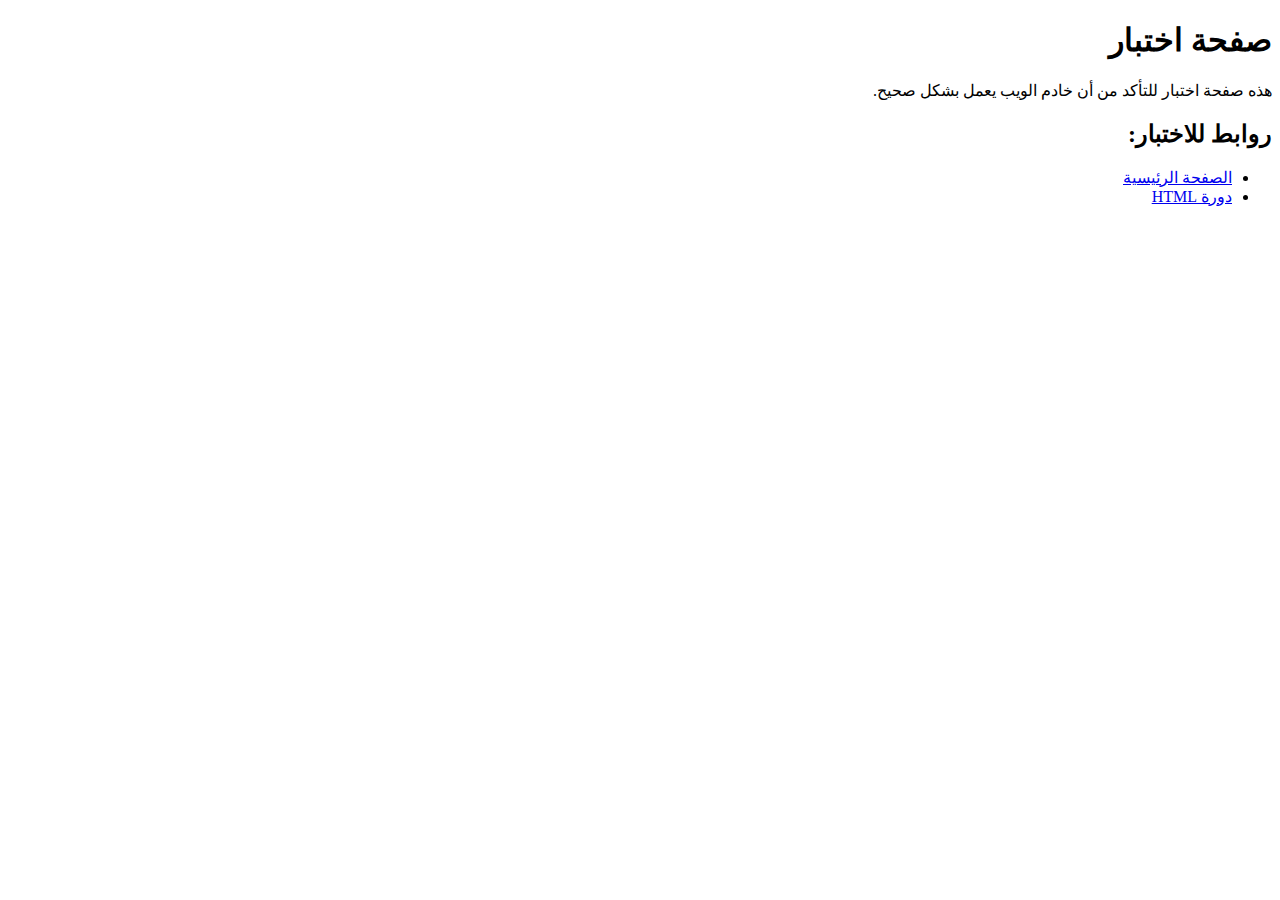
<file: test.html>
<!DOCTYPE html>
<html lang="ar" dir="rtl">
<head>
  <meta charset="utf-8">
  <title>صفحة اختبار</title>
</head>
<body>
  <h1>صفحة اختبار</h1>
  <p>هذه صفحة اختبار للتأكد من أن خادم الويب يعمل بشكل صحيح.</p>
  
  <h2>روابط للاختبار:</h2>
  <ul>
    <li><a href="/">الصفحة الرئيسية</a></li>
    <li><a href="/langs/html_tutorial.html">دورة HTML</a></li>
  </ul>
</body>
</html>
</file>
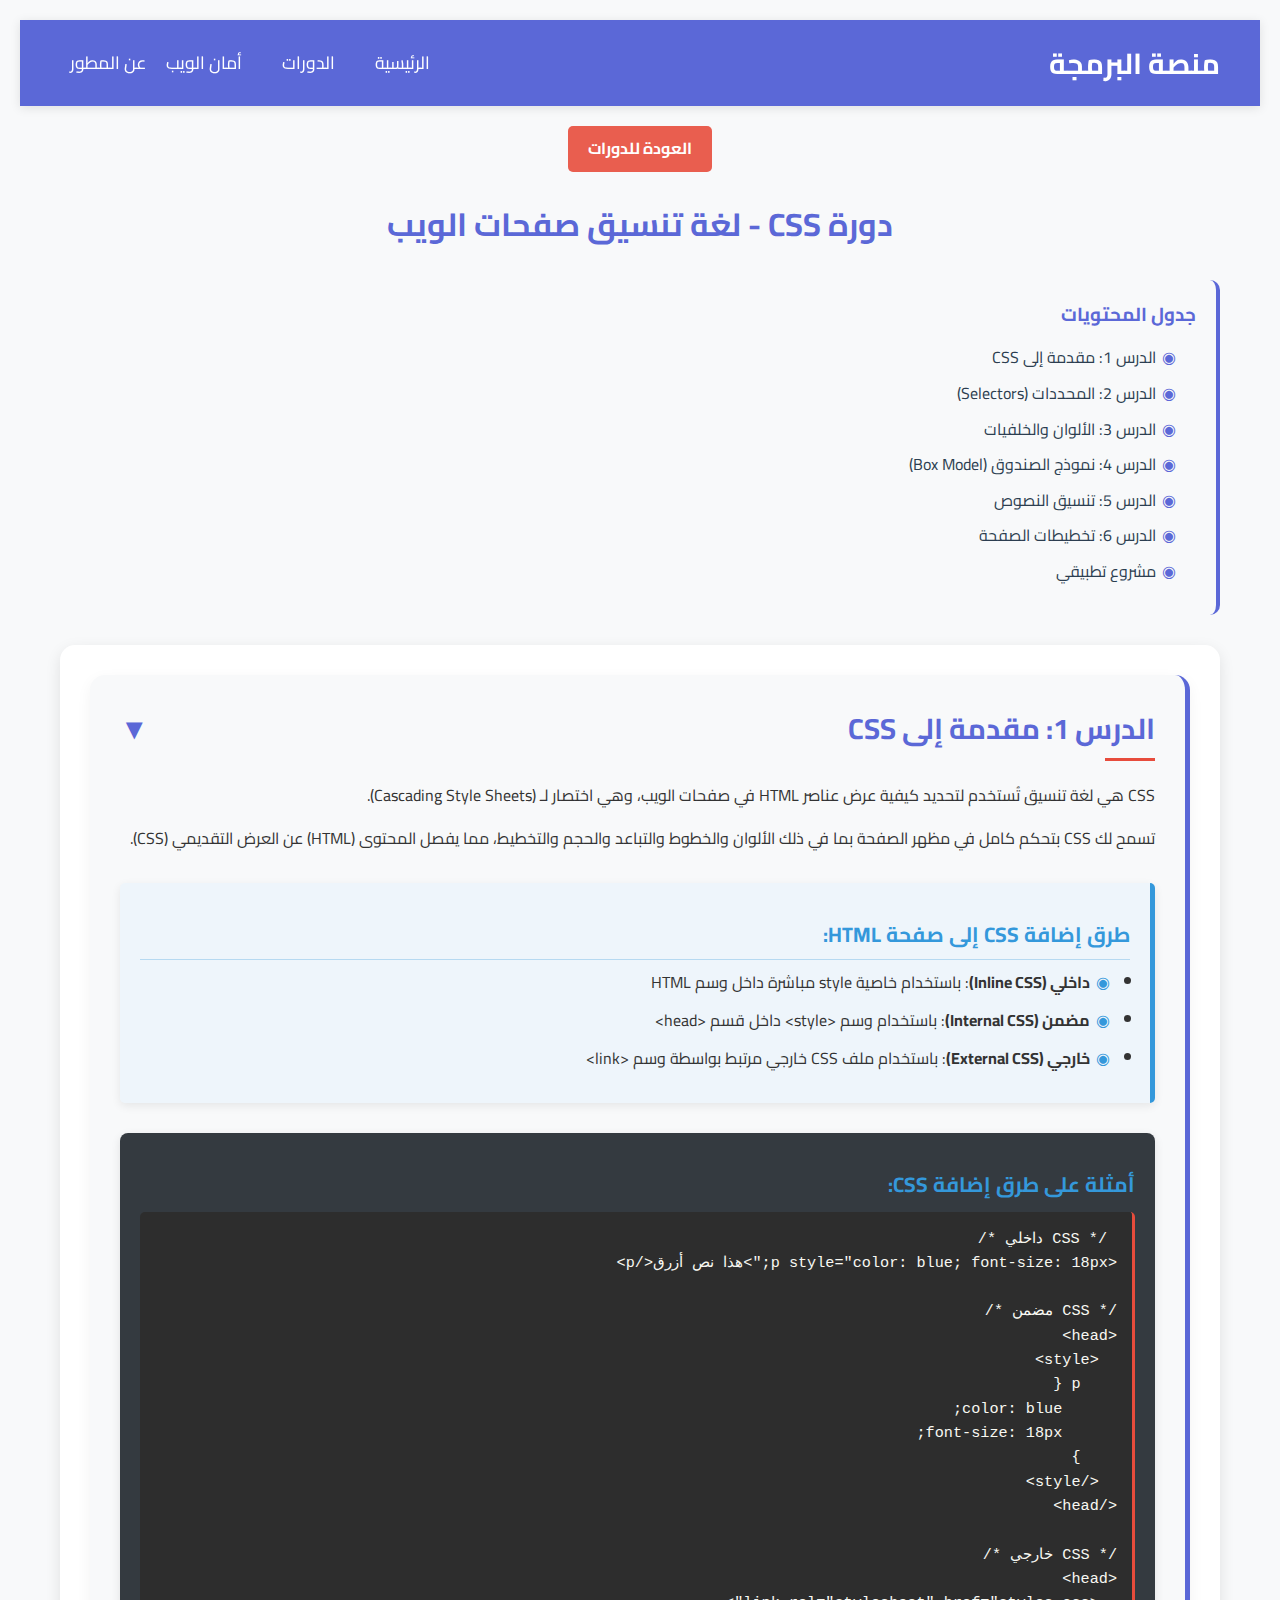
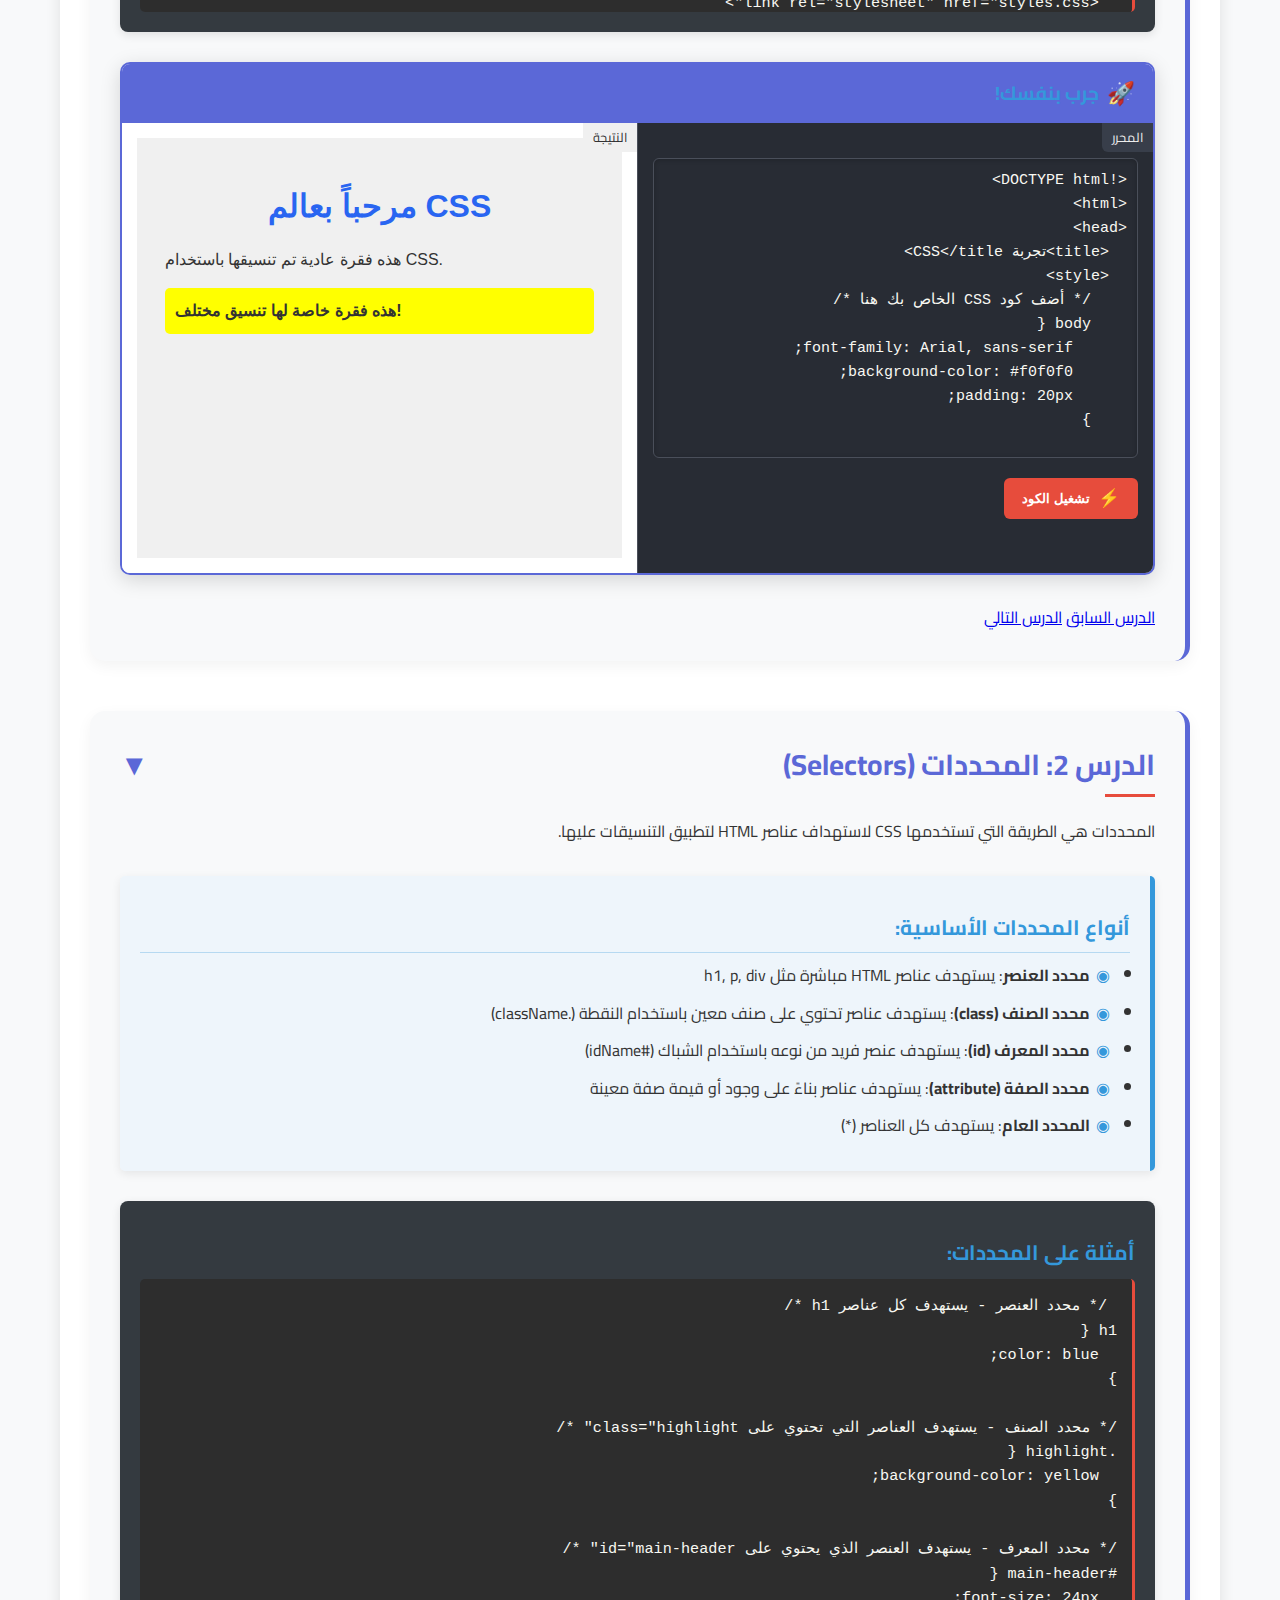
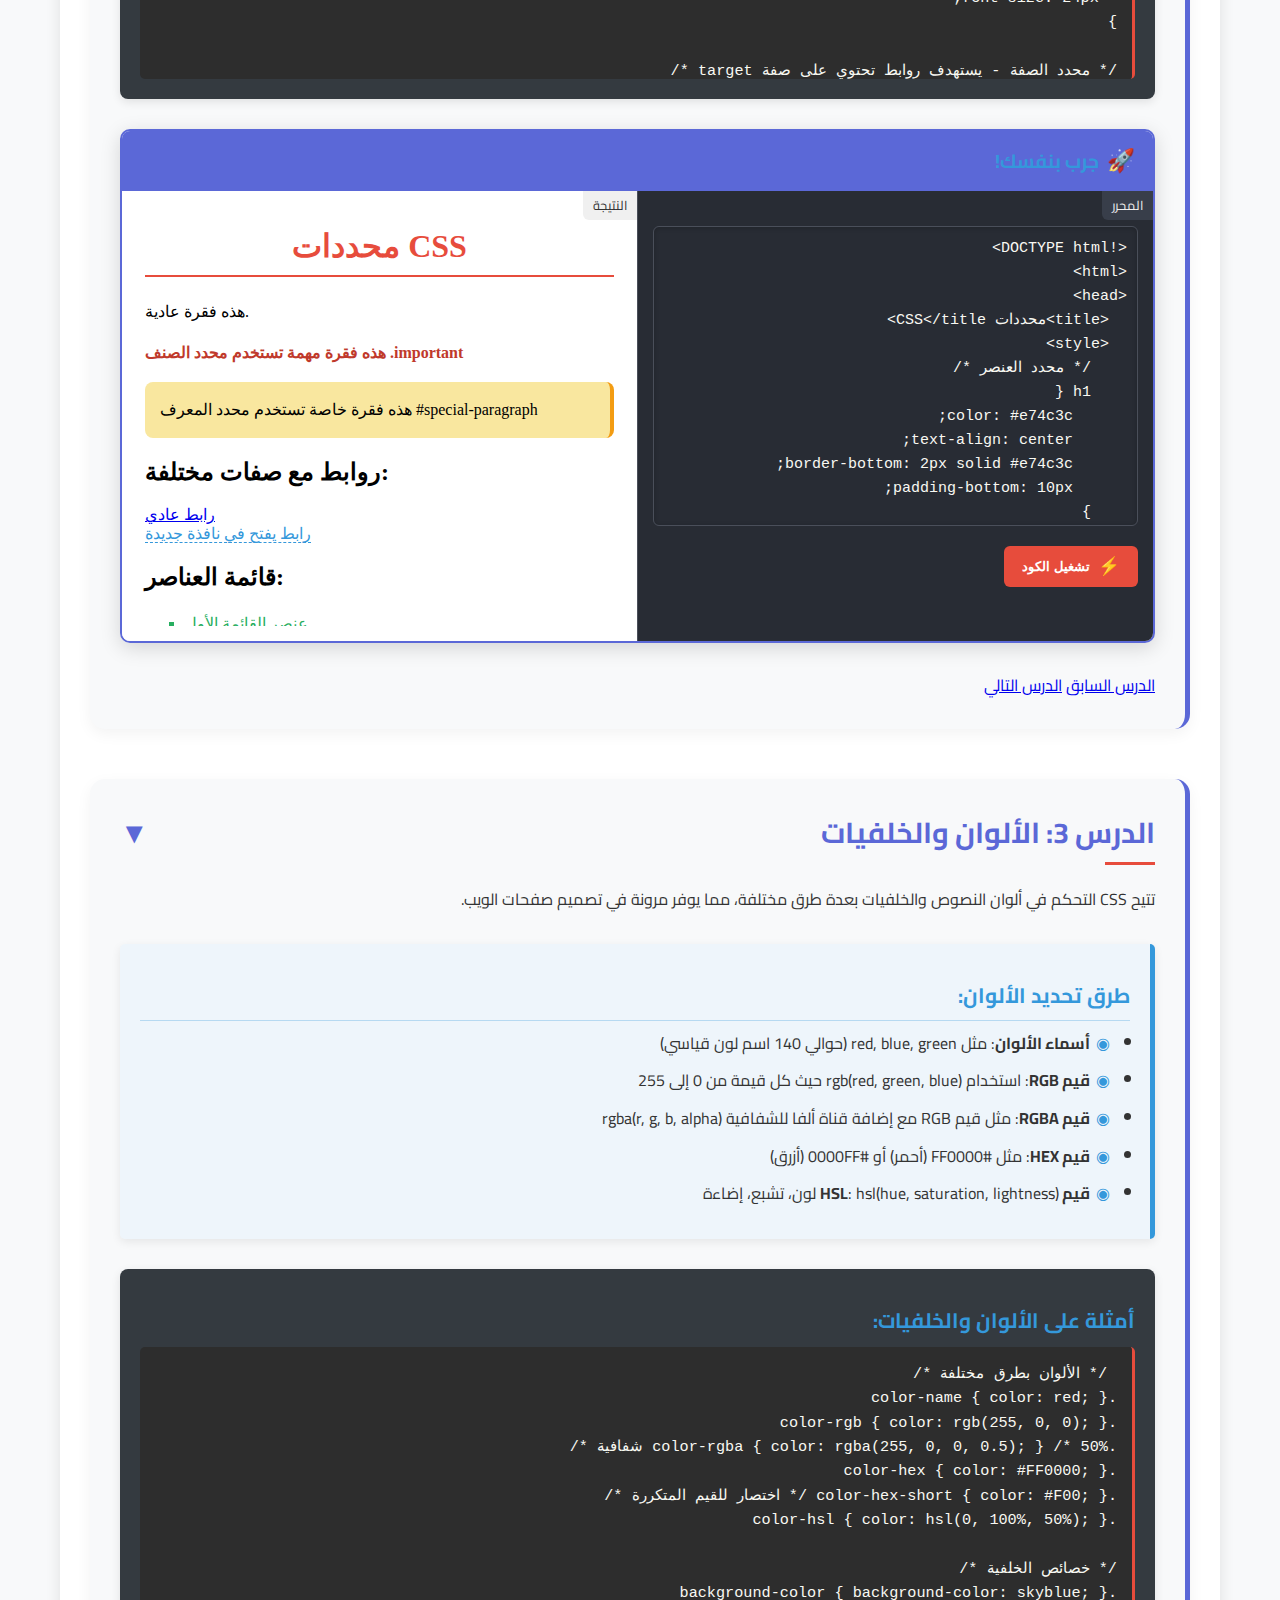
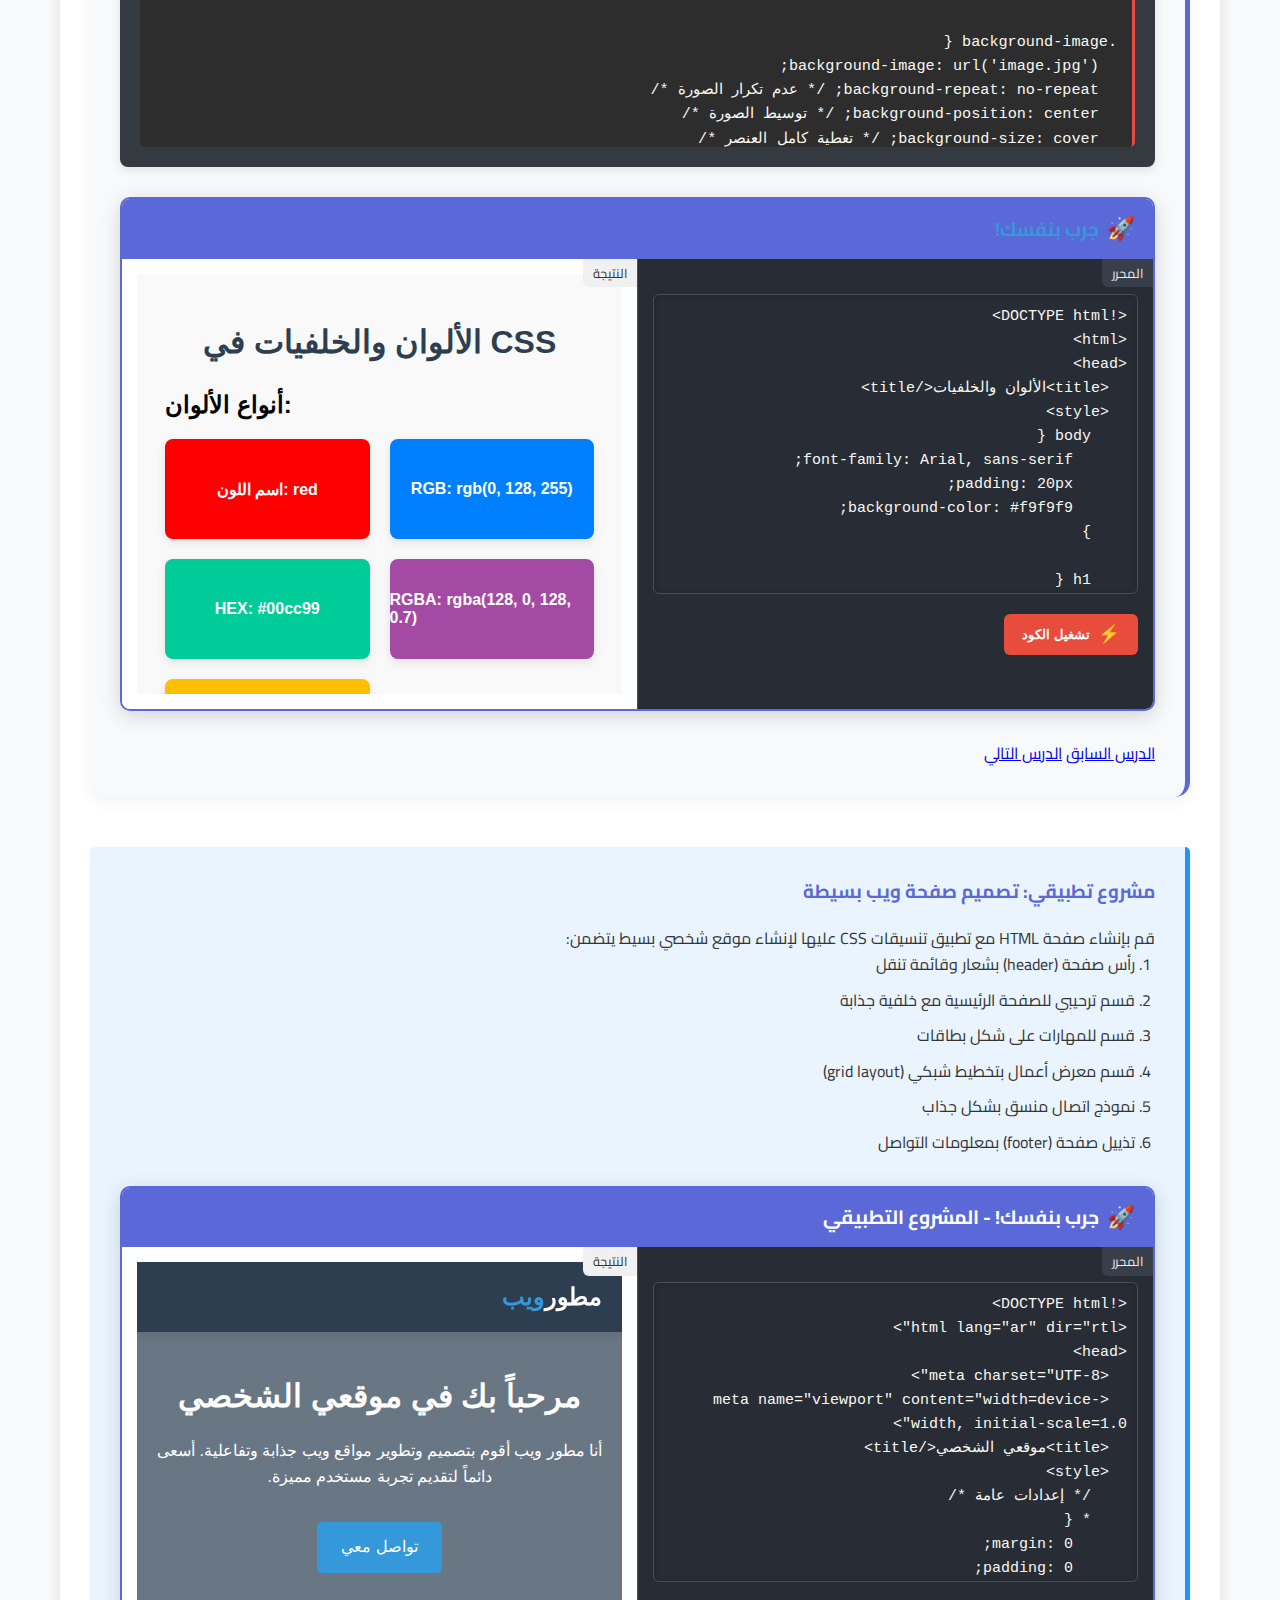
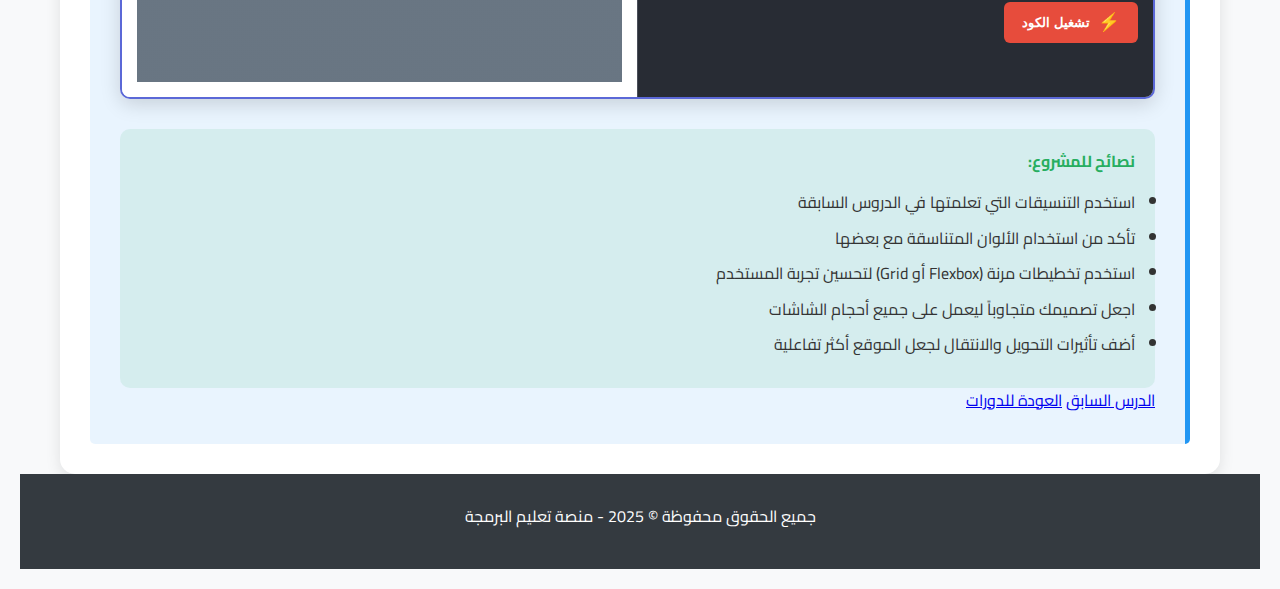
<file: langs/css_tutorial.html>
<!DOCTYPE html>
<html lang="ar" dir="rtl">
<head>
  <meta charset="utf-8">
  <meta name="viewport" content="width=device-width, initial-scale=1.0">
  <title>دورة CSS</title>
  <link href="../style.css" rel="stylesheet" type="text/css" />
  <link href="https://fonts.googleapis.com/css2?family=Cairo:wght@400;700&display=swap" rel="stylesheet">
  <style>
    body {
      padding: 20px;
    }
    .nav-buttons {
      margin: 20px 0;
      text-align: center;
    }
    .tutorial-content {
      background-color: white;
      padding: 30px;
      border-radius: 15px;
      box-shadow: 0 5px 15px rgba(0, 0, 0, 0.1);
    }
    .page-title {
      text-align: center;
      color: var(--primary-color);
      margin-bottom: 30px;
    }
    /* أنماط مكون جرب بنفسك */
    .try-it-yourself {
      margin: 30px 0;
      border: 2px solid var(--primary-color);
      border-radius: 10px;
      overflow: hidden;
      box-shadow: 0 5px 20px rgba(0, 0, 0, 0.15);
    }
    .try-it-header {
      background-color: var(--primary-color);
      color: white;
      padding: 12px 18px;
      display: flex;
      justify-content: space-between;
      align-items: center;
    }
    .try-it-header h4 {
      margin: 0;
      font-size: 1.2rem;
      display: flex;
      align-items: center;
    }
    .try-it-header h4:before {
      content: "🚀";
      margin-left: 8px;
      font-size: 1.4rem;
    }
    .try-it-container {
      display: flex;
      flex-direction: column;
    }
    @media (min-width: 992px) {
      .try-it-container {
        flex-direction: row;
        height: 450px;
      }
    }
    .try-it-code {
      flex: 1;
      padding: 15px;
      background-color: #282c34;
      border-left: 1px solid #4a4f5a;
      position: relative;
    }
    .try-it-result {
      flex: 1;
      padding: 15px;
      border-top: 1px solid #dee2e6;
      overflow: auto;
      background-color: white;
      position: relative;
    }
    .try-it-result:before {
      content: "النتيجة";
      position: absolute;
      top: 0;
      right: 0;
      padding: 4px 10px;
      background-color: #f0f0f0;
      color: #333;
      font-size: 0.8rem;
      border-bottom-left-radius: 6px;
    }
    .try-it-code:before {
      content: "المحرر";
      position: absolute;
      top: 0;
      right: 0;
      padding: 4px 10px;
      background-color: #383e4a;
      color: #eee;
      font-size: 0.8rem;
      border-bottom-left-radius: 6px;
    }
    @media (min-width: 992px) {
      .try-it-result {
        border-top: none;
      }
    }
    [id^="css-code-editor"] {
      width: 100%;
      height: 300px;
      font-family: 'Courier New', monospace;
      font-size: 15px;
      line-height: 1.6;
      border: 1px solid #4a4f5a;
      background-color: #282c34;
      color: #f8f8f2;
      padding: 10px;
      resize: none;
      border-radius: 6px;
      margin-top: 20px;
      box-shadow: inset 0 1px 5px rgba(0, 0, 0, 0.2);
    }
    .try-it-btn {
      background-color: var(--accent-color);
      color: white;
      border: none;
      padding: 10px 18px;
      border-radius: 6px;
      cursor: pointer;
      font-weight: bold;
      margin-top: 12px;
      display: flex;
      align-items: center;
      position: relative;
      overflow: hidden;
      transition: all 0.3s ease;
    }
    .try-it-btn:before {
      content: "⚡";
      margin-left: 8px;
      font-size: 1.1rem;
    }
    .try-it-btn:hover {
      background-color: #c0392b;
      transform: translateY(-2px);
      box-shadow: 0 4px 8px rgba(0, 0, 0, 0.2);
    }
    .try-it-btn:active {
      transform: translateY(0);
      box-shadow: 0 2px 4px rgba(0, 0, 0, 0.1);
    }
    
    /* أسلوب جدول المحتويات */
    .table-of-contents {
      background-color: #f8f9fa;
      padding: 20px;
      border-radius: 10px;
      margin-bottom: 30px;
      border-right: 4px solid var(--primary-color);
    }
    .table-of-contents h3 {
      margin-bottom: 15px;
      color: var(--primary-color);
    }
    .table-of-contents ul {
      list-style-type: none;
      padding-right: 20px;
    }
    .table-of-contents ul li {
      margin-bottom: 10px;
      position: relative;
      padding-right: 20px;
    }
    .table-of-contents ul li::before {
      content: "◉";
      position: absolute;
      right: 0;
      color: var(--primary-color);
    }
    .table-of-contents a {
      text-decoration: none;
      color: var(--secondary-color);
      transition: all 0.3s ease;
    }
    .table-of-contents a:hover {
      color: var(--primary-color);
      padding-right: 5px;
    }
    
    /* أنماط خاصة بدورة CSS */
    .css-example {
      display: grid;
      grid-template-columns: 1fr 1fr;
      gap: 20px;
      margin: 25px 0;
      background-color: #f8f9fa;
      padding: 20px;
      border-radius: 10px;
      border: 1px solid #ddd;
    }
    @media (max-width: 768px) {
      .css-example {
        grid-template-columns: 1fr;
      }
    }
    .css-code {
      background-color: #2d2d2d;
      padding: 15px;
      border-radius: 5px;
      color: #f8f8f2;
      font-family: 'Courier New', monospace;
      line-height: 1.6;
      border-right: 3px solid #2965f1;
    }
    .css-result {
      background-color: white;
      padding: 15px;
      border-radius: 5px;
      border: 1px solid #ddd;
      display: flex;
      justify-content: center;
      align-items: center;
      overflow: hidden;
    }
  </style>
</head>
<body>
  <header>
    <div class="container">
      <div class="logo">منصة البرمجة</div>
      <nav>
        <ul>
          <li><a href="../index.html">الرئيسية</a></li>
          <li><a href="../index.html#courses">الدورات</a></li>
          <li><a href="../index.html#web-security">أمان الويب</a></li>
          <li><a href="../index.html#about">عن المطور</a></li>
        </ul>
      </nav>
    </div>
  </header>

  <div class="container">
    <div class="nav-buttons">
      <a href="../index.html#courses" class="btn">العودة للدورات</a>
    </div>

    <h1 class="page-title">دورة CSS - لغة تنسيق صفحات الويب</h1>

    <div class="table-of-contents">
      <h3>جدول المحتويات</h3>
      <ul>
        <li><a href="#intro-css">الدرس 1: مقدمة إلى CSS</a></li>
        <li><a href="#selectors">الدرس 2: المحددات (Selectors)</a></li>
        <li><a href="#colors-backgrounds">الدرس 3: الألوان والخلفيات</a></li>
        <li><a href="#box-model">الدرس 4: نموذج الصندوق (Box Model)</a></li>
        <li><a href="#text-formatting">الدرس 5: تنسيق النصوص</a></li>
        <li><a href="#layouts">الدرس 6: تخطيطات الصفحة</a></li>
        <li><a href="#project">مشروع تطبيقي</a></li>
      </ul>
    </div>

    <div class="tutorial-content">
      <div id="intro-css" class="lesson">
        <h3>الدرس 1: مقدمة إلى CSS</h3>
        <p>CSS هي لغة تنسيق تُستخدم لتحديد كيفية عرض عناصر HTML في صفحات الويب، وهي اختصار لـ (Cascading Style Sheets).</p>
        <p>تسمح لك CSS بتحكم كامل في مظهر الصفحة بما في ذلك الألوان والخطوط والتباعد والحجم والتخطيط، مما يفصل المحتوى (HTML) عن العرض التقديمي (CSS).</p>
        
        <div class="html-explanation">
          <h4>طرق إضافة CSS إلى صفحة HTML:</h4>
          <ul>
            <li><strong>داخلي (Inline CSS)</strong>: باستخدام خاصية style مباشرة داخل وسم HTML</li>
            <li><strong>مضمن (Internal CSS)</strong>: باستخدام وسم &lt;style&gt; داخل قسم &lt;head&gt;</li>
            <li><strong>خارجي (External CSS)</strong>: باستخدام ملف CSS خارجي مرتبط بواسطة وسم &lt;link&gt;</li>
          </ul>
        </div>

        <div class="code-example">
          <h4>أمثلة على طرق إضافة CSS:</h4>
          <pre><code>/* CSS داخلي */
&lt;p style="color: blue; font-size: 18px;"&gt;هذا نص أزرق&lt;/p&gt;

/* CSS مضمن */
&lt;head&gt;
  &lt;style&gt;
    p {
      color: blue;
      font-size: 18px;
    }
  &lt;/style&gt;
&lt;/head&gt;

/* CSS خارجي */
&lt;head&gt;
  &lt;link rel="stylesheet" href="styles.css"&gt;
&lt;/head&gt;

/* محتوى ملف styles.css */
p {
  color: blue;
  font-size: 18px;
}</code></pre>
        </div>

        <div class="try-it-yourself">
          <div class="try-it-header">
            <h4>جرب بنفسك!</h4>
          </div>
          <div class="try-it-container">
            <div class="try-it-code">
              <textarea id="css-code-editor-1">&lt;!DOCTYPE html&gt;
&lt;html&gt;
&lt;head&gt;
  &lt;title&gt;تجربة CSS&lt;/title&gt;
  &lt;style&gt;
    /* أضف كود CSS الخاص بك هنا */
    body {
      font-family: Arial, sans-serif;
      background-color: #f0f0f0;
      padding: 20px;
    }
    
    h1 {
      color: #2965f1;
      text-align: center;
    }
    
    p {
      color: #333;
      line-height: 1.6;
    }
    
    .special-text {
      background-color: yellow;
      padding: 10px;
      border-radius: 5px;
      font-weight: bold;
    }
  &lt;/style&gt;
&lt;/head&gt;
&lt;body&gt;
  &lt;h1&gt;مرحباً بعالم CSS&lt;/h1&gt;
  &lt;p&gt;هذه فقرة عادية تم تنسيقها باستخدام CSS.&lt;/p&gt;
  &lt;p class="special-text"&gt;هذه فقرة خاصة لها تنسيق مختلف!&lt;/p&gt;
  
  &lt;!-- جرب تعديل كود CSS لتغيير مظهر العناصر --&gt;
&lt;/body&gt;
&lt;/html&gt;</textarea>
              <button class="try-it-btn" onclick="runCode(1)">تشغيل الكود</button>
            </div>
            <div class="try-it-result" id="result-1">
              <iframe id="result-frame-1" style="width: 100%; height: 100%; border: none;"></iframe>
            </div>
          </div>
        </div>

        <div class="course-navigation">
          <a href="#intro-css">الدرس السابق</a>
          <a href="#selectors">الدرس التالي</a>
        </div>
      </div>

      <div id="selectors" class="lesson">
        <h3>الدرس 2: المحددات (Selectors)</h3>
        <p>المحددات هي الطريقة التي تستخدمها CSS لاستهداف عناصر HTML لتطبيق التنسيقات عليها.</p>

        <div class="html-explanation">
          <h4>أنواع المحددات الأساسية:</h4>
          <ul>
            <li><strong>محدد العنصر</strong>: يستهدف عناصر HTML مباشرة مثل h1, p, div</li>
            <li><strong>محدد الصنف (class)</strong>: يستهدف عناصر تحتوي على صنف معين باستخدام النقطة (.className)</li>
            <li><strong>محدد المعرف (id)</strong>: يستهدف عنصر فريد من نوعه باستخدام الشباك (#idName)</li>
            <li><strong>محدد الصفة (attribute)</strong>: يستهدف عناصر بناءً على وجود أو قيمة صفة معينة</li>
            <li><strong>المحدد العام</strong>: يستهدف كل العناصر (*)</li>
          </ul>
        </div>

        <div class="code-example">
          <h4>أمثلة على المحددات:</h4>
          <pre><code>/* محدد العنصر - يستهدف كل عناصر h1 */
h1 {
  color: blue;
}

/* محدد الصنف - يستهدف العناصر التي تحتوي على class="highlight" */
.highlight {
  background-color: yellow;
}

/* محدد المعرف - يستهدف العنصر الذي يحتوي على id="main-header" */
#main-header {
  font-size: 24px;
}

/* محدد الصفة - يستهدف روابط تحتوي على صفة target */
a[target] {
  color: red;
}

/* محدد الصفة بقيمة محددة - يستهدف روابط تحتوي على target="_blank" */
a[target="_blank"] {
  font-weight: bold;
}

/* المحدد العام - يستهدف كل العناصر */
* {
  margin: 0;
  padding: 0;
}</code></pre>
        </div>

        <div class="try-it-yourself">
          <div class="try-it-header">
            <h4>جرب بنفسك!</h4>
          </div>
          <div class="try-it-container">
            <div class="try-it-code">
              <textarea id="css-code-editor-2">&lt;!DOCTYPE html&gt;
&lt;html&gt;
&lt;head&gt;
  &lt;title&gt;محددات CSS&lt;/title&gt;
  &lt;style&gt;
    /* محدد العنصر */
    h1 {
      color: #e74c3c;
      text-align: center;
      border-bottom: 2px solid #e74c3c;
      padding-bottom: 10px;
    }
    
    /* محدد الصنف */
    .important {
      font-weight: bold;
      color: #c0392b;
    }
    
    /* محدد المعرف */
    #special-paragraph {
      background-color: #f9e79f;
      padding: 15px;
      border-radius: 8px;
      border-right: 4px solid #f39c12;
    }
    
    /* محدد الصفة */
    a[target="_blank"] {
      color: #3498db;
      text-decoration: none;
      border-bottom: 1px dashed #3498db;
    }
    
    /* محددات متعددة */
    p, li {
      line-height: 1.6;
      margin-bottom: 10px;
    }
    
    /* محدد الأبناء المباشرين */
    ul > li {
      color: #27ae60;
      list-style-type: square;
    }
    
    /* أضف المزيد من المحددات هنا للتجربة */
  &lt;/style&gt;
&lt;/head&gt;
&lt;body&gt;
  &lt;h1&gt;محددات CSS&lt;/h1&gt;
  
  &lt;p&gt;هذه فقرة عادية.&lt;/p&gt;
  
  &lt;p class="important"&gt;هذه فقرة مهمة تستخدم محدد الصنف .important&lt;/p&gt;
  
  &lt;p id="special-paragraph"&gt;هذه فقرة خاصة تستخدم محدد المعرف #special-paragraph&lt;/p&gt;
  
  &lt;h2&gt;روابط مع صفات مختلفة:&lt;/h2&gt;
  &lt;a href="https://www.example.com"&gt;رابط عادي&lt;/a&gt;&lt;br&gt;
  &lt;a href="https://www.example.com" target="_blank"&gt;رابط يفتح في نافذة جديدة&lt;/a&gt;
  
  &lt;h2&gt;قائمة العناصر:&lt;/h2&gt;
  &lt;ul&gt;
    &lt;li&gt;عنصر القائمة الأول&lt;/li&gt;
    &lt;li&gt;عنصر القائمة الثاني&lt;/li&gt;
    &lt;li&gt;عنصر القائمة الثالث&lt;/li&gt;
  &lt;/ul&gt;
  
  &lt;!-- جرب تعديل كود CSS لاستخدام أنواع مختلفة من المحددات --&gt;
&lt;/body&gt;
&lt;/html&gt;</textarea>
              <button class="try-it-btn" onclick="runCode(2)">تشغيل الكود</button>
            </div>
            <div class="try-it-result" id="result-2">
              <iframe id="result-frame-2" style="width: 100%; height: 100%; border: none;"></iframe>
            </div>
          </div>
        </div>

        <div class="course-navigation">
          <a href="#intro-css">الدرس السابق</a>
          <a href="#colors-backgrounds">الدرس التالي</a>
        </div>
      </div>

      <div id="colors-backgrounds" class="lesson">
        <h3>الدرس 3: الألوان والخلفيات</h3>
        <p>تتيح CSS التحكم في ألوان النصوص والخلفيات بعدة طرق مختلفة، مما يوفر مرونة في تصميم صفحات الويب.</p>

        <div class="html-explanation">
          <h4>طرق تحديد الألوان:</h4>
          <ul>
            <li><strong>أسماء الألوان</strong>: مثل red, blue, green (حوالي 140 اسم لون قياسي)</li>
            <li><strong>قيم RGB</strong>: استخدام rgb(red, green, blue) حيث كل قيمة من 0 إلى 255</li>
            <li><strong>قيم RGBA</strong>: مثل قيم RGB مع إضافة قناة ألفا للشفافية rgba(r, g, b, alpha)</li>
            <li><strong>قيم HEX</strong>: مثل #FF0000 (أحمر) أو #0000FF (أزرق)</li>
            <li><strong>قيم HSL</strong>: hsl(hue, saturation, lightness) لون، تشبع، إضاءة</li>
          </ul>
        </div>

        <div class="code-example">
          <h4>أمثلة على الألوان والخلفيات:</h4>
          <pre><code>/* الألوان بطرق مختلفة */
.color-name { color: red; }
.color-rgb { color: rgb(255, 0, 0); }
.color-rgba { color: rgba(255, 0, 0, 0.5); } /* 50% شفافية */
.color-hex { color: #FF0000; }
.color-hex-short { color: #F00; } /* اختصار للقيم المتكررة */
.color-hsl { color: hsl(0, 100%, 50%); }

/* خصائص الخلفية */
.background-color { background-color: skyblue; }

.background-image { 
  background-image: url('image.jpg');
  background-repeat: no-repeat; /* عدم تكرار الصورة */
  background-position: center; /* توسيط الصورة */
  background-size: cover; /* تغطية كامل العنصر */
}

/* التدرجات اللونية */
.gradient-linear {
  background: linear-gradient(to bottom, #3498db, #2c3e50);
}

.gradient-radial {
  background: radial-gradient(circle, #3498db, #2c3e50);
}</code></pre>
        </div>

        <div class="try-it-yourself">
          <div class="try-it-header">
            <h4>جرب بنفسك!</h4>
          </div>
          <div class="try-it-container">
            <div class="try-it-code">
              <textarea id="css-code-editor-3">&lt;!DOCTYPE html&gt;
&lt;html&gt;
&lt;head&gt;
  &lt;title&gt;الألوان والخلفيات&lt;/title&gt;
  &lt;style&gt;
    body {
      font-family: Arial, sans-serif;
      padding: 20px;
      background-color: #f9f9f9;
    }
    
    h1 {
      color: #2c3e50;
      text-align: center;
      margin-bottom: 30px;
    }
    
    .color-container {
      display: grid;
      grid-template-columns: repeat(auto-fit, minmax(200px, 1fr));
      gap: 20px;
      margin-bottom: 40px;
    }
    
    .color-box {
      height: 100px;
      border-radius: 8px;
      display: flex;
      justify-content: center;
      align-items: center;
      color: white;
      font-weight: bold;
      box-shadow: 0 3px 10px rgba(0,0,0,0.1);
    }
    
    .color-1 { background-color: red; }
    .color-2 { background-color: rgb(0, 128, 255); }
    .color-3 { background-color: #00cc99; }
    .color-4 { background-color: rgba(128, 0, 128, 0.7); }
    .color-5 { background-color: hsl(45, 100%, 50%); }
    
    .gradient-container {
      display: grid;
      grid-template-columns: repeat(auto-fit, minmax(200px, 1fr));
      gap: 20px;
    }
    
    .gradient-box {
      height: 150px;
      border-radius: 8px;
      display: flex;
      justify-content: center;
      align-items: center;
      color: white;
      font-weight: bold;
      box-shadow: 0 3px 10px rgba(0,0,0,0.1);
      text-align: center;
      padding: 10px;
    }
    
    .linear-gradient {
      background: linear-gradient(to bottom, #3498db, #2c3e50);
    }
    
    .diagonal-gradient {
      background: linear-gradient(45deg, #f1c40f, #e74c3c);
    }
    
    .radial-gradient {
      background: radial-gradient(circle, #9b59b6, #2c3e50);
    }
    
    .multi-color-gradient {
      background: linear-gradient(to right, #16a085, #f1c40f, #e74c3c, #9b59b6);
    }
    
    /* جرب تعديل الألوان والتدرجات أعلاه */
  &lt;/style&gt;
&lt;/head&gt;
&lt;body&gt;
  &lt;h1&gt;الألوان والخلفيات في CSS&lt;/h1&gt;
  
  &lt;h2&gt;أنواع الألوان:&lt;/h2&gt;
  &lt;div class="color-container"&gt;
    &lt;div class="color-box color-1"&gt;اسم اللون: red&lt;/div&gt;
    &lt;div class="color-box color-2"&gt;RGB: rgb(0, 128, 255)&lt;/div&gt;
    &lt;div class="color-box color-3"&gt;HEX: #00cc99&lt;/div&gt;
    &lt;div class="color-box color-4"&gt;RGBA: rgba(128, 0, 128, 0.7)&lt;/div&gt;
    &lt;div class="color-box color-5"&gt;HSL: hsl(45, 100%, 50%)&lt;/div&gt;
  &lt;/div&gt;
  
  &lt;h2&gt;التدرجات اللونية:&lt;/h2&gt;
  &lt;div class="gradient-container"&gt;
    &lt;div class="gradient-box linear-gradient"&gt;تدرج خطي&lt;/div&gt;
    &lt;div class="gradient-box diagonal-gradient"&gt;تدرج قطري&lt;/div&gt;
    &lt;div class="gradient-box radial-gradient"&gt;تدرج دائري&lt;/div&gt;
    &lt;div class="gradient-box multi-color-gradient"&gt;تدرج متعدد الألوان&lt;/div&gt;
  &lt;/div&gt;
  
  &lt;!-- جرب تعديل كود CSS لتغيير الألوان والتدرجات --&gt;
&lt;/body&gt;
&lt;/html&gt;</textarea>
              <button class="try-it-btn" onclick="runCode(3)">تشغيل الكود</button>
            </div>
            <div class="try-it-result" id="result-3">
              <iframe id="result-frame-3" style="width: 100%; height: 100%; border: none;"></iframe>
            </div>
          </div>
        </div>

        <div class="course-navigation">
          <a href="#selectors">الدرس السابق</a>
          <a href="#box-model">الدرس التالي</a>
        </div>
      </div>

      <div id="project" class="project">
        <h3>مشروع تطبيقي: تصميم صفحة ويب بسيطة</h3>
        <p>قم بإنشاء صفحة HTML مع تطبيق تنسيقات CSS عليها لإنشاء موقع شخصي بسيط يتضمن:</p>
        <ol>
          <li>رأس صفحة (header) بشعار وقائمة تنقل</li>
          <li>قسم ترحيبي للصفحة الرئيسية مع خلفية جذابة</li>
          <li>قسم للمهارات على شكل بطاقات</li>
          <li>قسم معرض أعمال بتخطيط شبكي (grid layout)</li>
          <li>نموذج اتصال منسق بشكل جذاب</li>
          <li>تذييل صفحة (footer) بمعلومات التواصل</li>
        </ol>

        <div class="try-it-yourself">
          <div class="try-it-header">
            <h4>جرب بنفسك! - المشروع التطبيقي</h4>
          </div>
          <div class="try-it-container">
            <div class="try-it-code">
              <textarea id="css-code-editor-4">&lt;!DOCTYPE html&gt;
&lt;html lang="ar" dir="rtl"&gt;
&lt;head&gt;
  &lt;meta charset="UTF-8"&gt;
  &lt;meta name="viewport" content="width=device-width, initial-scale=1.0"&gt;
  &lt;title&gt;موقعي الشخصي&lt;/title&gt;
  &lt;style&gt;
    /* إعدادات عامة */
    * {
      margin: 0;
      padding: 0;
      box-sizing: border-box;
    }
    
    body {
      font-family: 'Segoe UI', Tahoma, Geneva, Verdana, sans-serif;
      line-height: 1.6;
      color: #333;
      background-color: #f8f9fa;
    }
    
    .container {
      max-width: 1200px;
      margin: 0 auto;
      padding: 0 20px;
    }
    
    /* رأس الصفحة */
    header {
      background-color: #2c3e50;
      color: white;
      padding: 1rem 0;
      position: fixed;
      width: 100%;
      top: 0;
      z-index: 100;
      box-shadow: 0 2px 10px rgba(0,0,0,0.1);
    }
    
    nav {
      display: flex;
      justify-content: space-between;
      align-items: center;
    }
    
    .logo {
      font-size: 1.5rem;
      font-weight: bold;
    }
    
    .logo span {
      color: #3498db;
    }
    
    .nav-links {
      display: flex;
      list-style: none;
    }
    
    .nav-links li {
      margin-right: 20px;
    }
    
    .nav-links a {
      color: white;
      text-decoration: none;
      transition: color 0.3s;
    }
    
    .nav-links a:hover {
      color: #3498db;
    }
    
    /* قسم الترحيب */
    .hero {
      height: 100vh;
      background: linear-gradient(rgba(44, 62, 80, 0.7), rgba(44, 62, 80, 0.7)), url('https://images.unsplash.com/photo-1498050108023-c5249f4df085?ixlib=rb-1.2.1&auto=format&fit=crop&w=1352&q=80');
      background-size: cover;
      background-position: center;
      display: flex;
      align-items: center;
      text-align: center;
      color: white;
      margin-bottom: 4rem;
    }
    
    .hero-content {
      width: 100%;
    }
    
    .hero h1 {
      font-size: 3rem;
      margin-bottom: 1rem;
    }
    
    .hero p {
      font-size: 1.2rem;
      margin-bottom: 2rem;
      max-width: 600px;
      margin-right: auto;
      margin-left: auto;
    }
    
    .btn {
      display: inline-block;
      background-color: #3498db;
      color: white;
      padding: 0.8rem 1.5rem;
      border-radius: 5px;
      text-decoration: none;
      transition: background-color 0.3s, transform 0.3s;
    }
    
    .btn:hover {
      background-color: #2980b9;
      transform: translateY(-3px);
    }
    
    /* قسم المهارات */
    .section-title {
      text-align: center;
      font-size: 2rem;
      margin-bottom: 3rem;
      color: #2c3e50;
    }
    
    .skills {
      padding: 4rem 0;
    }
    
    .skills-container {
      display: grid;
      grid-template-columns: repeat(auto-fit, minmax(300px, 1fr));
      gap: 2rem;
    }
    
    .skill-card {
      background-color: white;
      border-radius: 10px;
      overflow: hidden;
      box-shadow: 0 5px 15px rgba(0,0,0,0.1);
      transition: transform 0.3s, box-shadow 0.3s;
    }
    
    .skill-card:hover {
      transform: translateY(-10px);
      box-shadow: 0 15px 30px rgba(0,0,0,0.15);
    }
    
    .skill-card-header {
      background-color: #3498db;
      color: white;
      padding: 1.5rem;
      text-align: center;
    }
    
    .skill-card-body {
      padding: 1.5rem;
    }
    
    .skill-card h3 {
      margin-bottom: 1rem;
    }
    
    .skill-card p {
      margin-bottom: 1.5rem;
      color: #666;
    }
    
    .skill-level {
      height: 10px;
      background-color: #ecf0f1;
      border-radius: 5px;
      overflow: hidden;
    }
    
    .skill-progress {
      height: 100%;
      background-color: #3498db;
    }
    
    /* معرض الأعمال */
    .portfolio {
      padding: 4rem 0;
      background-color: #ecf0f1;
    }
    
    .portfolio-grid {
      display: grid;
      grid-template-columns: repeat(auto-fit, minmax(300px, 1fr));
      gap: 1.5rem;
    }
    
    .portfolio-item {
      border-radius: 10px;
      overflow: hidden;
      position: relative;
      height: 250px;
      box-shadow: 0 5px 15px rgba(0,0,0,0.1);
    }
    
    .portfolio-img {
      width: 100%;
      height: 100%;
      object-fit: cover;
      transition: transform 0.5s;
    }
    
    .portfolio-overlay {
      position: absolute;
      top: 0;
      left: 0;
      width: 100%;
      height: 100%;
      background-color: rgba(52, 152, 219, 0.9);
      display: flex;
      flex-direction: column;
      justify-content: center;
      align-items: center;
      color: white;
      text-align: center;
      padding: 1rem;
      opacity: 0;
      transition: opacity 0.5s;
    }
    
    .portfolio-item:hover .portfolio-overlay {
      opacity: 1;
    }
    
    .portfolio-item:hover .portfolio-img {
      transform: scale(1.1);
    }
    
    /* نموذج الاتصال */
    .contact {
      padding: 4rem 0;
    }
    
    .contact-form {
      max-width: 600px;
      margin: 0 auto;
      background-color: white;
      padding: 2rem;
      border-radius: 10px;
      box-shadow: 0 5px 15px rgba(0,0,0,0.1);
    }
    
    .form-group {
      margin-bottom: 1.5rem;
    }
    
    .form-group label {
      display: block;
      margin-bottom: 0.5rem;
      font-weight: bold;
      color: #2c3e50;
    }
    
    .form-control {
      width: 100%;
      padding: 0.8rem;
      border: 1px solid #ddd;
      border-radius: 5px;
      font-size: 1rem;
      transition: border-color 0.3s;
    }
    
    .form-control:focus {
      outline: none;
      border-color: #3498db;
    }
    
    textarea.form-control {
      min-height: 150px;
      resize: vertical;
    }
    
    /* تذييل الصفحة */
    footer {
      background-color: #2c3e50;
      color: white;
      padding: 2rem 0;
      text-align: center;
    }
    
    .social-links {
      margin-bottom: 1.5rem;
    }
    
    .social-links a {
      color: white;
      margin: 0 10px;
      font-size: 1.5rem;
      transition: color 0.3s;
    }
    
    .social-links a:hover {
      color: #3498db;
    }
    
    .copyright {
      font-size: 0.9rem;
      color: #bdc3c7;
    }
    
    /* تصميم متجاوب */
    @media (max-width: 768px) {
      .nav-links {
        display: none;
      }
      
      .hero h1 {
        font-size: 2rem;
      }
      
      .hero p {
        font-size: 1rem;
      }
    }
  &lt;/style&gt;
&lt;/head&gt;
&lt;body&gt;
  &lt;!-- رأس الصفحة --&gt;
  &lt;header&gt;
    &lt;div class="container"&gt;
      &lt;nav&gt;
        &lt;div class="logo"&gt;مطور&lt;span&gt;ويب&lt;/span&gt;&lt;/div&gt;
        &lt;ul class="nav-links"&gt;
          &lt;li&gt;&lt;a href="#home"&gt;الرئيسية&lt;/a&gt;&lt;/li&gt;
          &lt;li&gt;&lt;a href="#skills"&gt;المهارات&lt;/a&gt;&lt;/li&gt;
          &lt;li&gt;&lt;a href="#portfolio"&gt;أعمالي&lt;/a&gt;&lt;/li&gt;
          &lt;li&gt;&lt;a href="#contact"&gt;اتصل بي&lt;/a&gt;&lt;/li&gt;
        &lt;/ul&gt;
      &lt;/nav&gt;
    &lt;/div&gt;
  &lt;/header&gt;

  &lt;!-- قسم الترحيب --&gt;
  &lt;section class="hero" id="home"&gt;
    &lt;div class="container"&gt;
      &lt;div class="hero-content"&gt;
        &lt;h1&gt;مرحباً بك في موقعي الشخصي&lt;/h1&gt;
        &lt;p&gt;أنا مطور ويب أقوم بتصميم وتطوير مواقع ويب جذابة وتفاعلية. أسعى دائماً لتقديم تجربة مستخدم مميزة.&lt;/p&gt;
        &lt;a href="#contact" class="btn"&gt;تواصل معي&lt;/a&gt;
      &lt;/div&gt;
    &lt;/div&gt;
  &lt;/section&gt;

  &lt;!-- قسم المهارات --&gt;
  &lt;section class="skills" id="skills"&gt;
    &lt;div class="container"&gt;
      &lt;h2 class="section-title"&gt;مهاراتي&lt;/h2&gt;
      &lt;div class="skills-container"&gt;
        &lt;div class="skill-card"&gt;
          &lt;div class="skill-card-header"&gt;
            &lt;h3&gt;HTML5&lt;/h3&gt;
          &lt;/div&gt;
          &lt;div class="skill-card-body"&gt;
            &lt;p&gt;خبرة في إنشاء هيكل صفحات الويب باستخدام أحدث معايير HTML5.&lt;/p&gt;
            &lt;div class="skill-level"&gt;
              &lt;div class="skill-progress" style="width: 95%"&gt;&lt;/div&gt;
            &lt;/div&gt;
          &lt;/div&gt;
        &lt;/div&gt;
        
        &lt;div class="skill-card"&gt;
          &lt;div class="skill-card-header"&gt;
            &lt;h3&gt;CSS3&lt;/h3&gt;
          &lt;/div&gt;
          &lt;div class="skill-card-body"&gt;
            &lt;p&gt;قدرة على تنسيق وتصميم صفحات الويب باستخدام CSS3 بشكل احترافي.&lt;/p&gt;
            &lt;div class="skill-level"&gt;
              &lt;div class="skill-progress" style="width: 90%"&gt;&lt;/div&gt;
            &lt;/div&gt;
          &lt;/div&gt;
        &lt;/div&gt;
        
        &lt;div class="skill-card"&gt;
          &lt;div class="skill-card-header"&gt;
            &lt;h3&gt;JavaScript&lt;/h3&gt;
          &lt;/div&gt;
          &lt;div class="skill-card-body"&gt;
            &lt;p&gt;مهارات برمجية باستخدام JavaScript لإضافة تفاعلية للمواقع.&lt;/p&gt;
            &lt;div class="skill-level"&gt;
              &lt;div class="skill-progress" style="width: 85%"&gt;&lt;/div&gt;
            &lt;/div&gt;
          &lt;/div&gt;
        &lt;/div&gt;
      &lt;/div&gt;
    &lt;/div&gt;
  &lt;/section&gt;

  &lt;!-- معرض الأعمال --&gt;
  &lt;section class="portfolio" id="portfolio"&gt;
    &lt;div class="container"&gt;
      &lt;h2 class="section-title"&gt;أعمالي&lt;/h2&gt;
      &lt;div class="portfolio-grid"&gt;
        &lt;div class="portfolio-item"&gt;
          &lt;img src="https://via.placeholder.com/600x400/3498db/ffffff" alt="مشروع 1" class="portfolio-img"&gt;
          &lt;div class="portfolio-overlay"&gt;
            &lt;h3&gt;موقع تجاري&lt;/h3&gt;
            &lt;p&gt;تصميم وتطوير موقع متجر إلكتروني&lt;/p&gt;
          &lt;/div&gt;
        &lt;/div&gt;
        
        &lt;div class="portfolio-item"&gt;
          &lt;img src="https://via.placeholder.com/600x400/2ecc71/ffffff" alt="مشروع 2" class="portfolio-img"&gt;
          &lt;div class="portfolio-overlay"&gt;
            &lt;h3&gt;تطبيق ويب&lt;/h3&gt;
            &lt;p&gt;تطبيق إدارة المهام&lt;/p&gt;
          &lt;/div&gt;
        &lt;/div&gt;
        
        &lt;div class="portfolio-item"&gt;
          &lt;img src="https://via.placeholder.com/600x400/e74c3c/ffffff" alt="مشروع 3" class="portfolio-img"&gt;
          &lt;div class="portfolio-overlay"&gt;
            &lt;h3&gt;موقع مطعم&lt;/h3&gt;
            &lt;p&gt;تصميم وتطوير موقع لمطعم محلي&lt;/p&gt;
          &lt;/div&gt;
        &lt;/div&gt;
        
        &lt;div class="portfolio-item"&gt;
          &lt;img src="https://via.placeholder.com/600x400/9b59b6/ffffff" alt="مشروع 4" class="portfolio-img"&gt;
          &lt;div class="portfolio-overlay"&gt;
            &lt;h3&gt;لوحة تحكم&lt;/h3&gt;
            &lt;p&gt;تصميم واجهة مستخدم للوحة تحكم&lt;/p&gt;
          &lt;/div&gt;
        &lt;/div&gt;
      &lt;/div&gt;
    &lt;/div&gt;
  &lt;/section&gt;

  &lt;!-- نموذج الاتصال --&gt;
  &lt;section class="contact" id="contact"&gt;
    &lt;div class="container"&gt;
      &lt;h2 class="section-title"&gt;تواصل معي&lt;/h2&gt;
      &lt;form class="contact-form"&gt;
        &lt;div class="form-group"&gt;
          &lt;label for="name"&gt;الاسم&lt;/label&gt;
          &lt;input type="text" id="name" class="form-control" required&gt;
        &lt;/div&gt;
        
        &lt;div class="form-group"&gt;
          &lt;label for="email"&gt;البريد الإلكتروني&lt;/label&gt;
          &lt;input type="email" id="email" class="form-control" required&gt;
        &lt;/div&gt;
        
        &lt;div class="form-group"&gt;
          &lt;label for="subject"&gt;الموضوع&lt;/label&gt;
          &lt;input type="text" id="subject" class="form-control" required&gt;
        &lt;/div&gt;
        
        &lt;div class="form-group"&gt;
          &lt;label for="message"&gt;الرسالة&lt;/label&gt;
          &lt;textarea id="message" class="form-control" required&gt;&lt;/textarea&gt;
        &lt;/div&gt;
        
        &lt;button type="submit" class="btn"&gt;إرسال&lt;/button&gt;
      &lt;/form&gt;
    &lt;/div&gt;
  &lt;/section&gt;

  &lt;!-- تذييل الصفحة --&gt;
  &lt;footer&gt;
    &lt;div class="container"&gt;
      &lt;div class="social-links"&gt;
        &lt;a href="#"&gt;فيسبوك&lt;/a&gt;
        &lt;a href="#"&gt;تويتر&lt;/a&gt;
        &lt;a href="#"&gt;انستغرام&lt;/a&gt;
        &lt;a href="#"&gt;لينكد إن&lt;/a&gt;
      &lt;/div&gt;
      &lt;p class="copyright"&gt;جميع الحقوق محفوظة &copy; 2023&lt;/p&gt;
    &lt;/div&gt;
  &lt;/footer&gt;
&lt;/body&gt;
&lt;/html&gt;</textarea>
              <button class="try-it-btn" onclick="runCode(4)">تشغيل الكود</button>
            </div>
            <div class="try-it-result" id="result-4">
              <iframe id="result-frame-4" style="width: 100%; height: 100%; border: none;"></iframe>
            </div>
          </div>
        </div>

        <div class="example-project">
          <h4>نصائح للمشروع:</h4>
          <ul>
            <li>استخدم التنسيقات التي تعلمتها في الدروس السابقة</li>
            <li>تأكد من استخدام الألوان المتناسقة مع بعضها</li>
            <li>استخدم تخطيطات مرنة (Flexbox أو Grid) لتحسين تجربة المستخدم</li>
            <li>اجعل تصميمك متجاوباً ليعمل على جميع أحجام الشاشات</li>
            <li>أضف تأثيرات التحويل والانتقال لجعل الموقع أكثر تفاعلية</li>
          </ul>
        </div>
        
        <div class="course-navigation">
          <a href="#layouts">الدرس السابق</a>
          <a href="../index.html#courses">العودة للدورات</a>
        </div>
      </div>
    </div>
  </div>

  <footer>
    <div class="container">
      <p>جميع الحقوق محفوظة &copy; 2025 - منصة تعليم البرمجة</p>
    </div>
  </footer>

  <script>
    function runCode(editorId) {
      const codeEditor = document.getElementById(`css-code-editor-${editorId}`);
      const resultFrame = document.getElementById(`result-frame-${editorId}`);
      
      // احصل على الكود من محرر النصوص
      const code = codeEditor.value;
      
      // احصل على iframe للعرض
      const iframe = resultFrame;
      
      // افتح وثيقة iframe واكتب الكود
      iframe.srcdoc = code;
    }
    
    // تشغيل الكود تلقائيًا عند تحميل الصفحة
    document.addEventListener('DOMContentLoaded', function() {
      for(let i = 1; i <= 4; i++) {
        if(document.getElementById(`css-code-editor-${i}`)) {
          runCode(i);
        }
      }
    });
  </script>

  <script src="../script.js"></script>
</body>
</html>
</file>
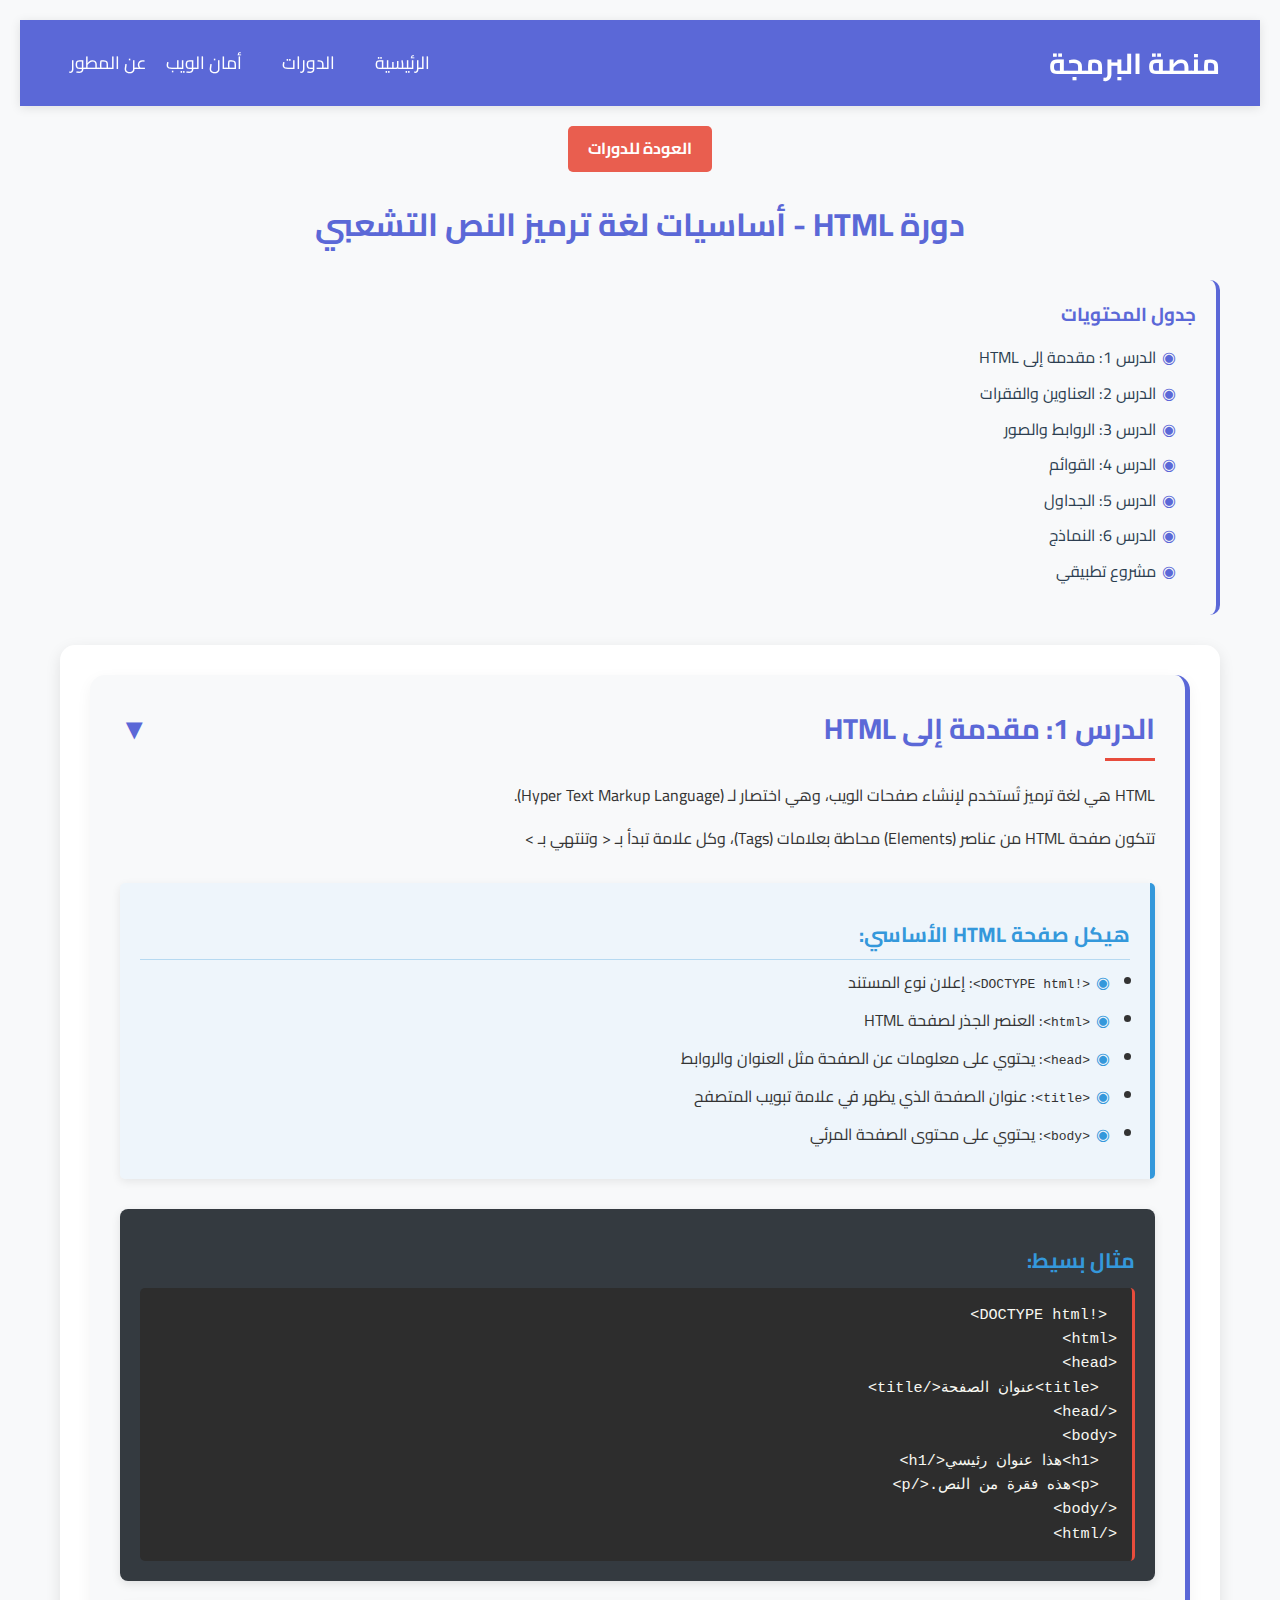
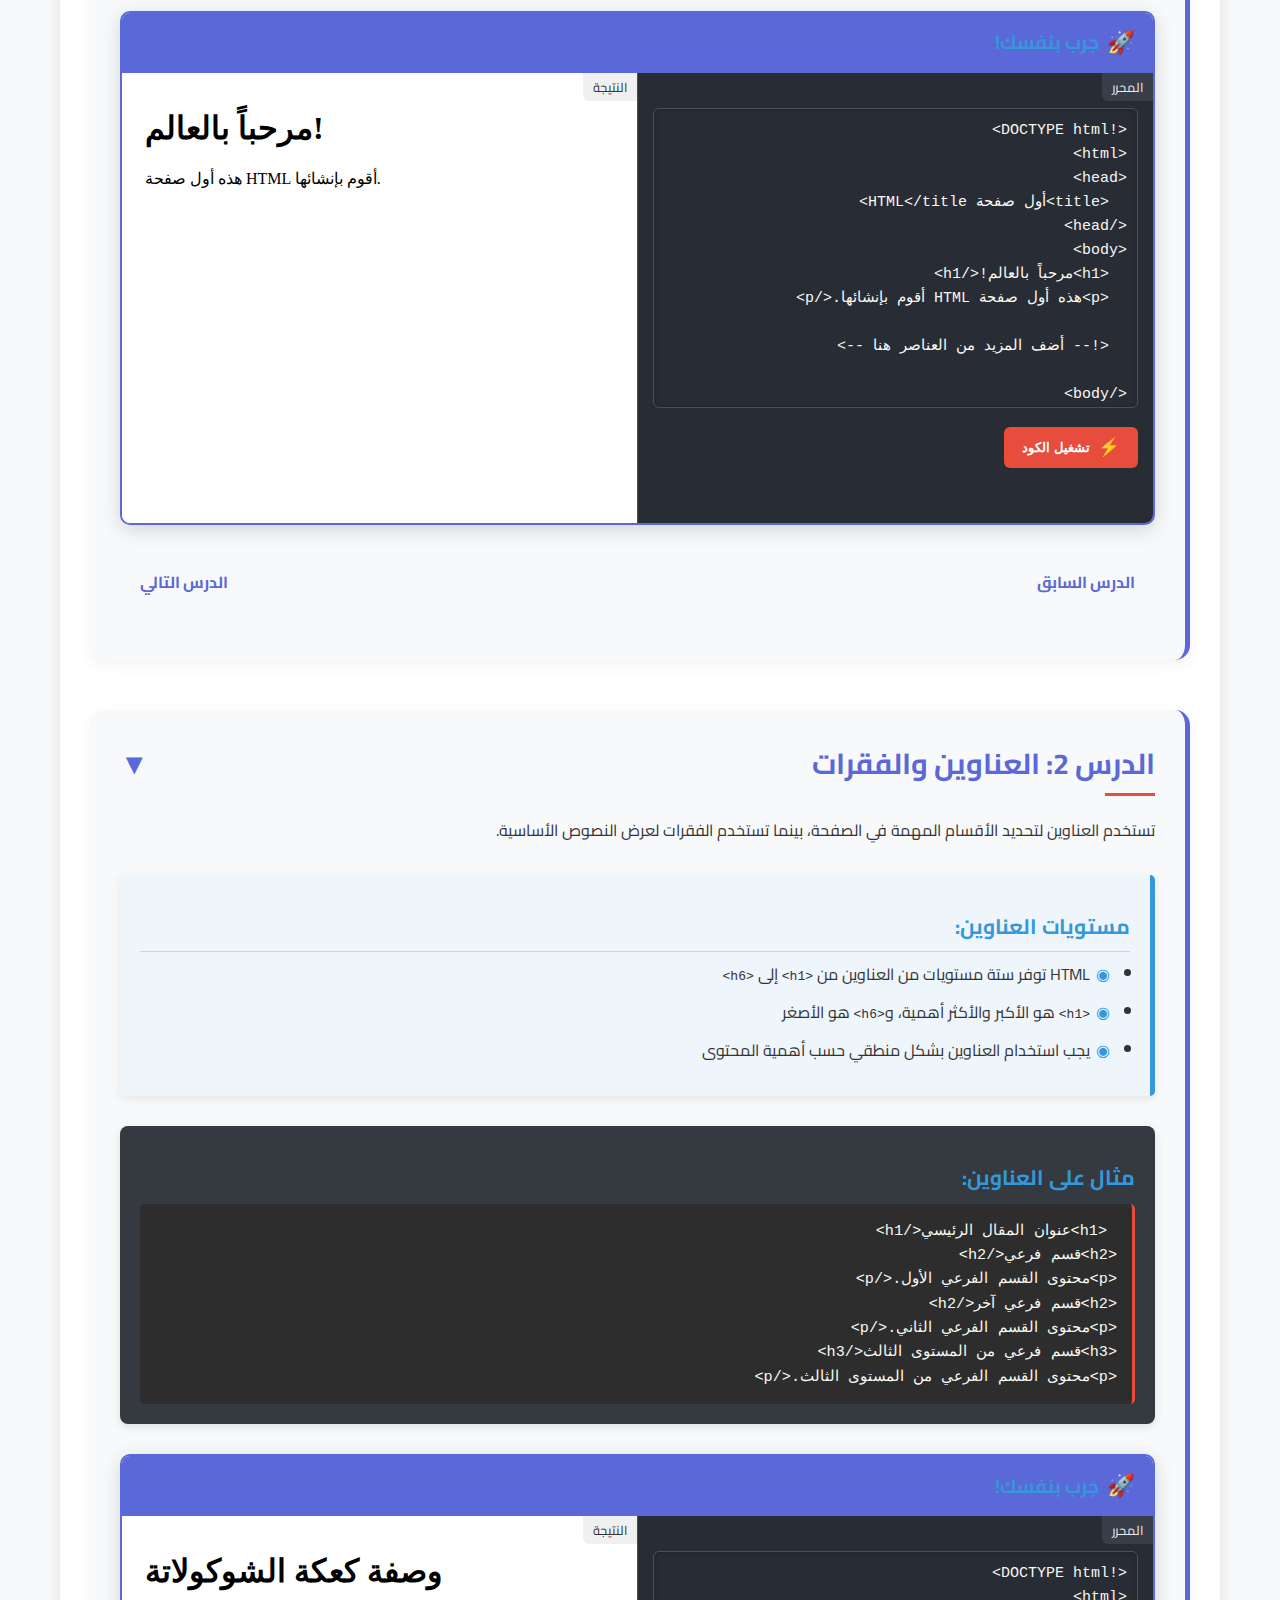
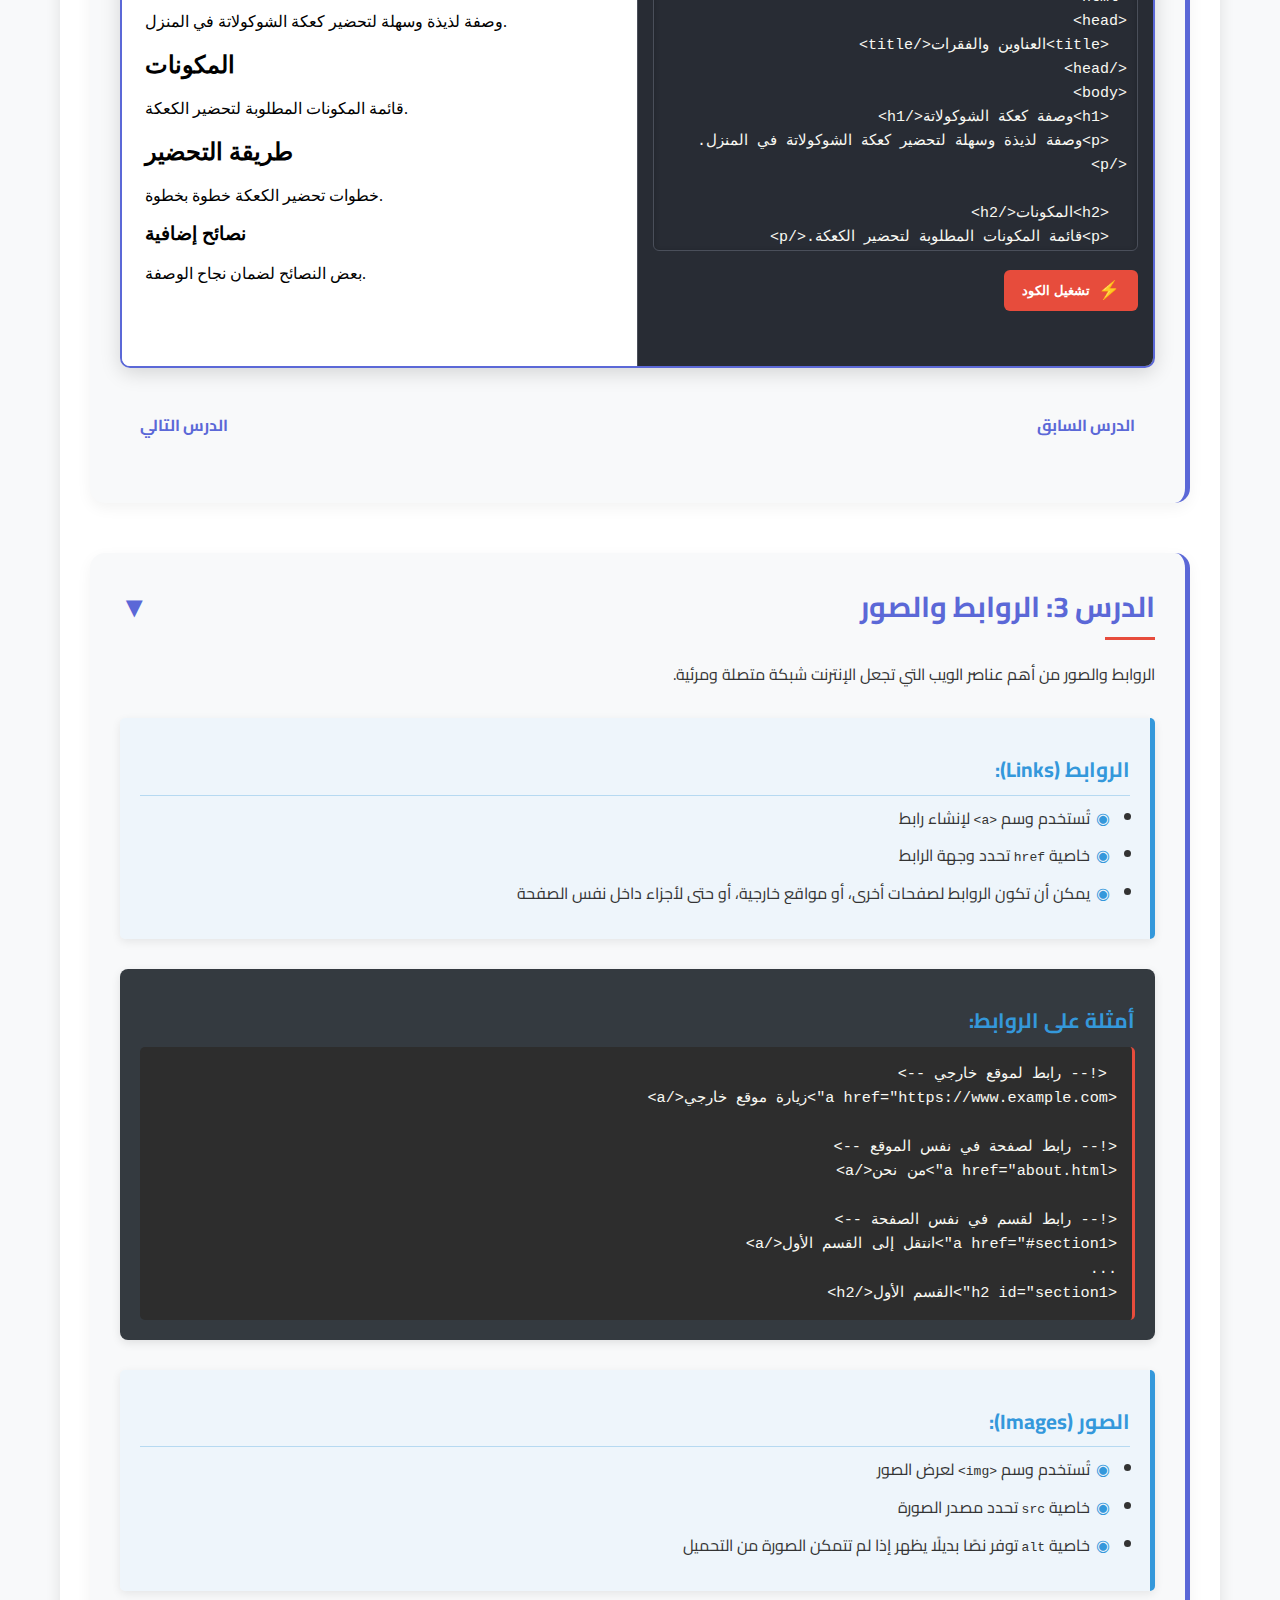
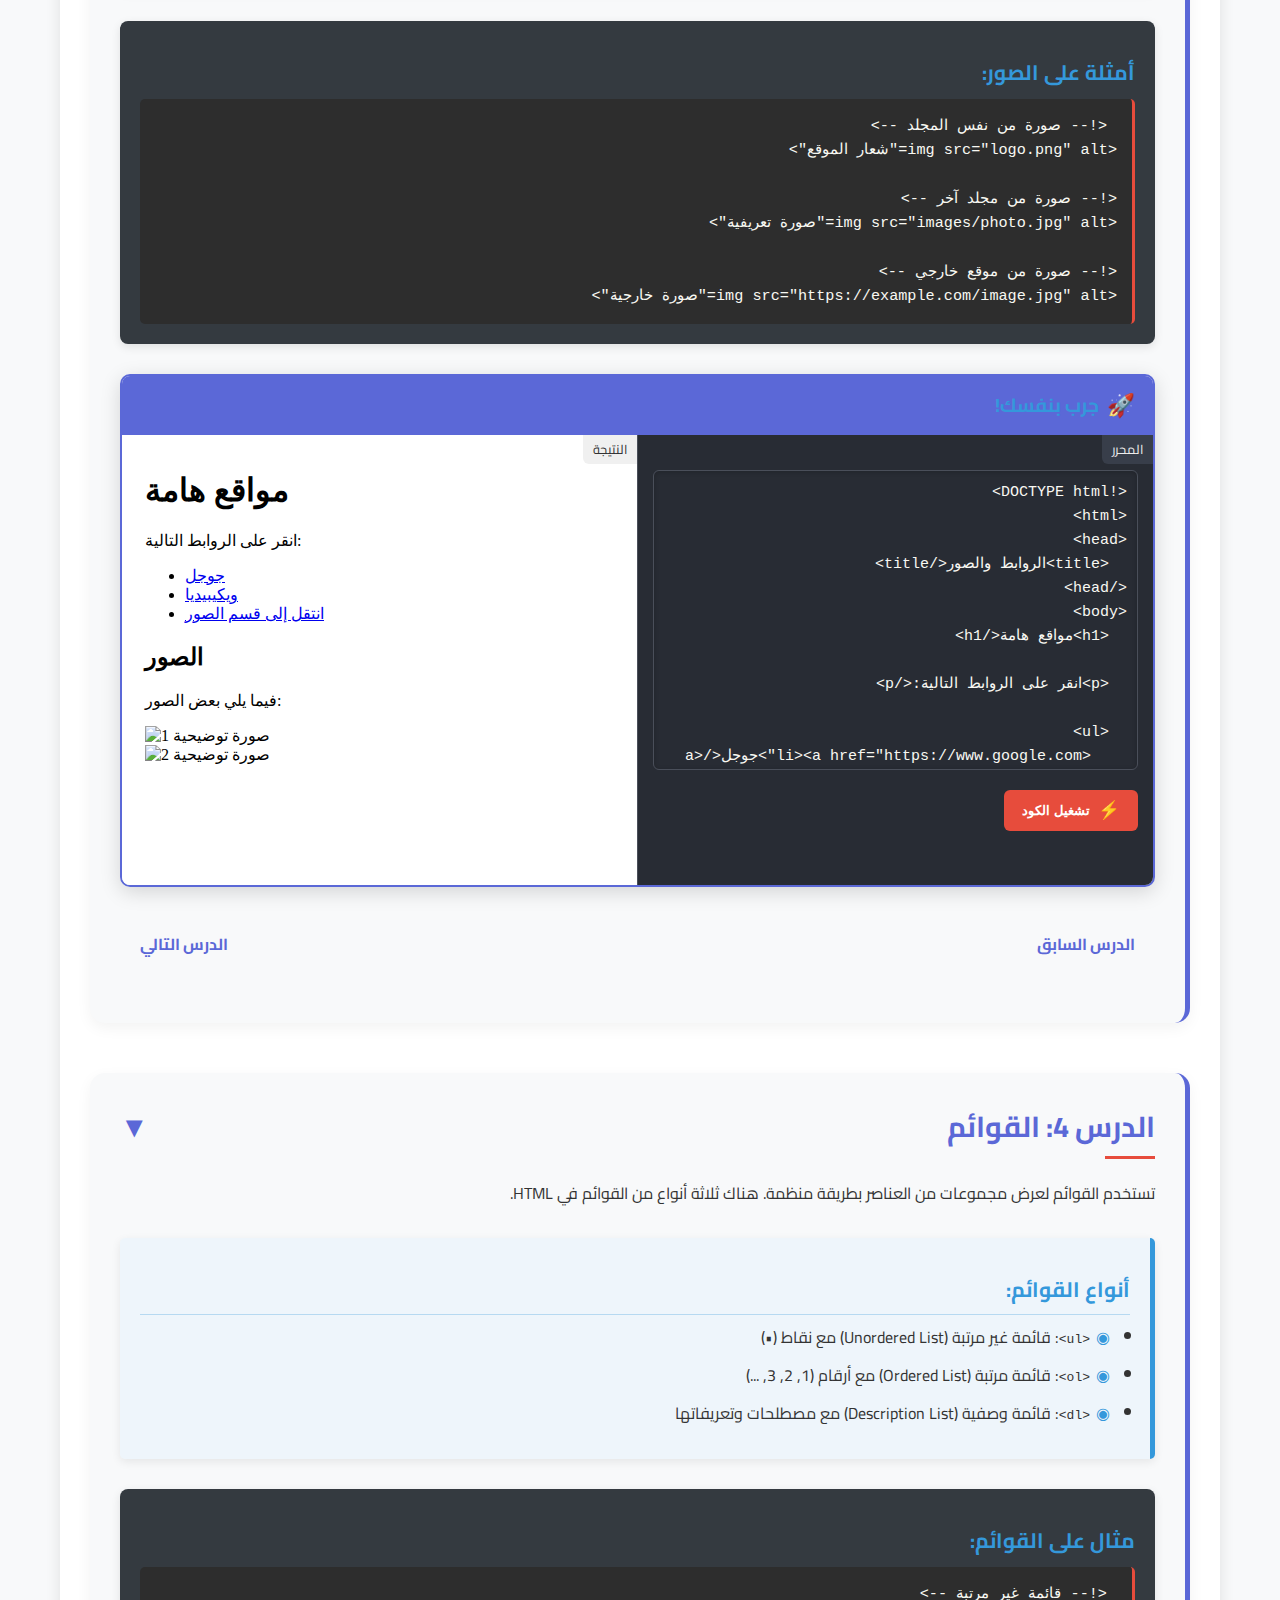
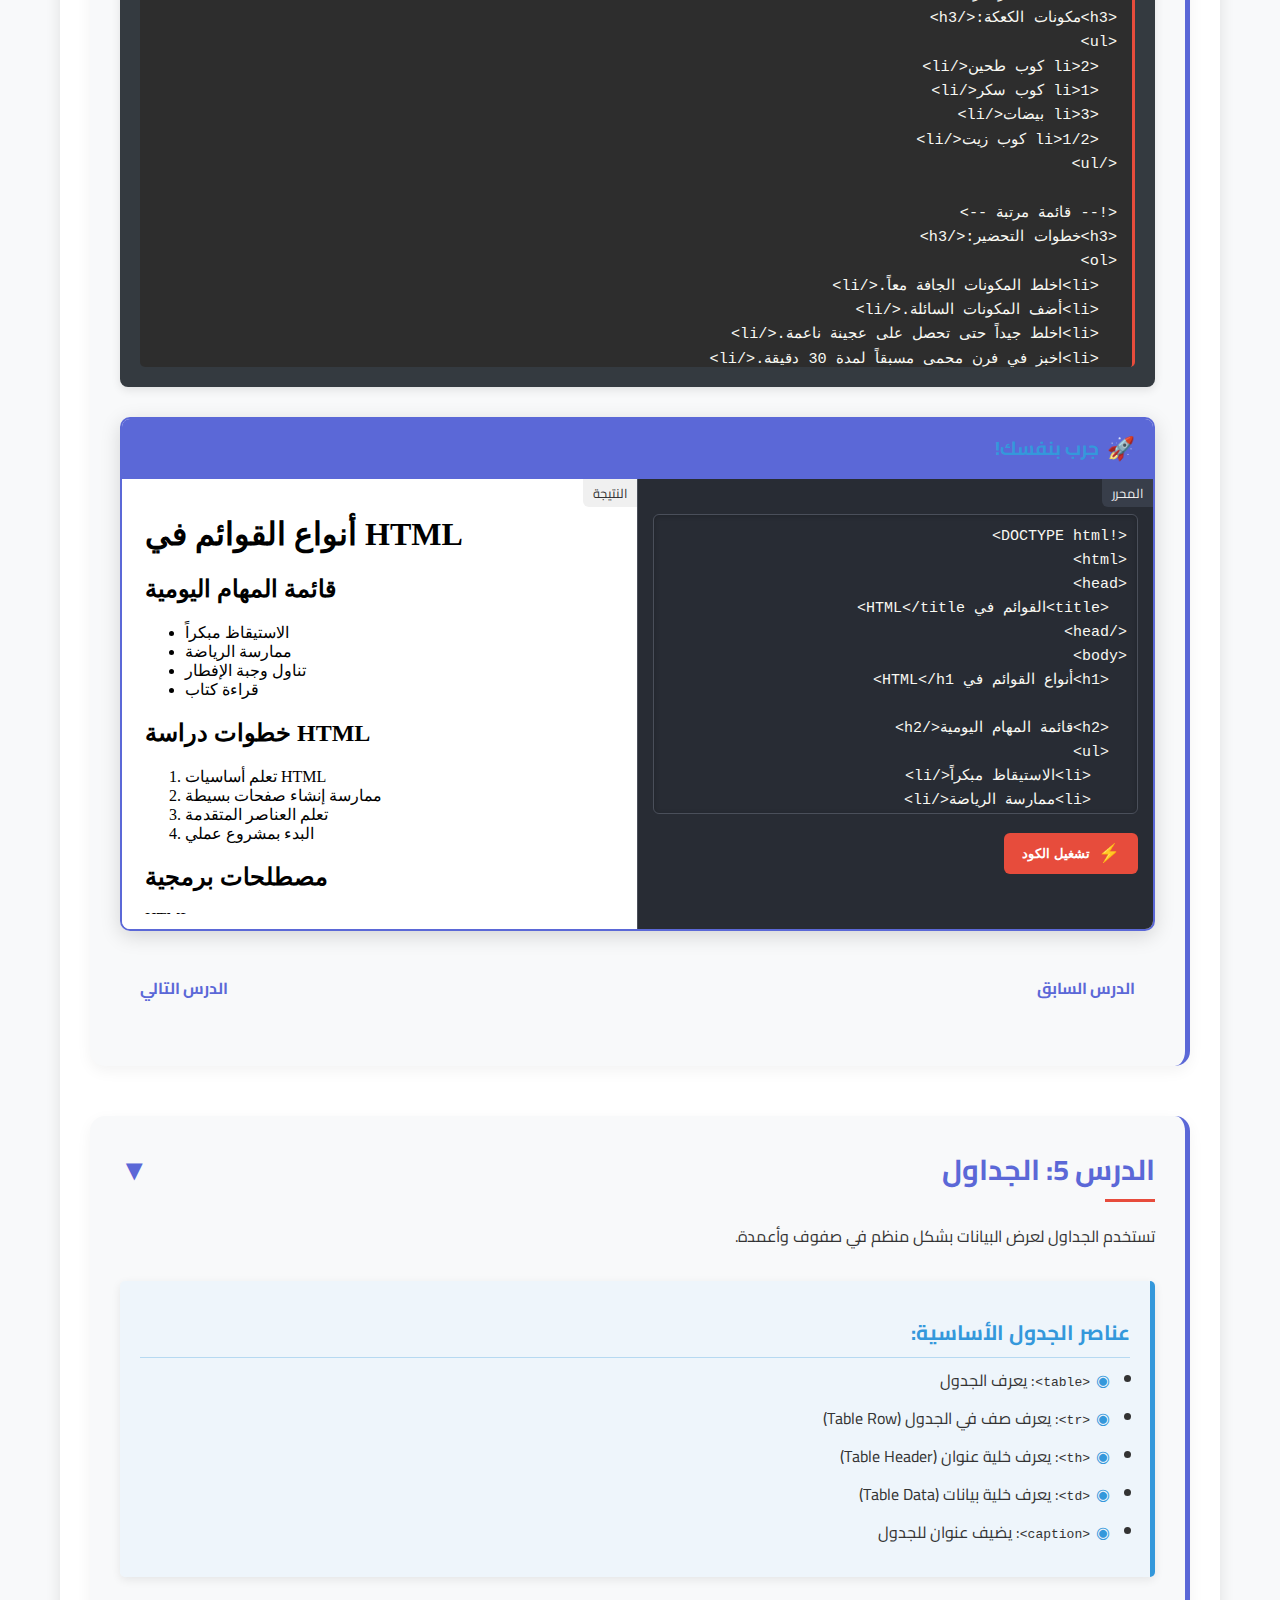
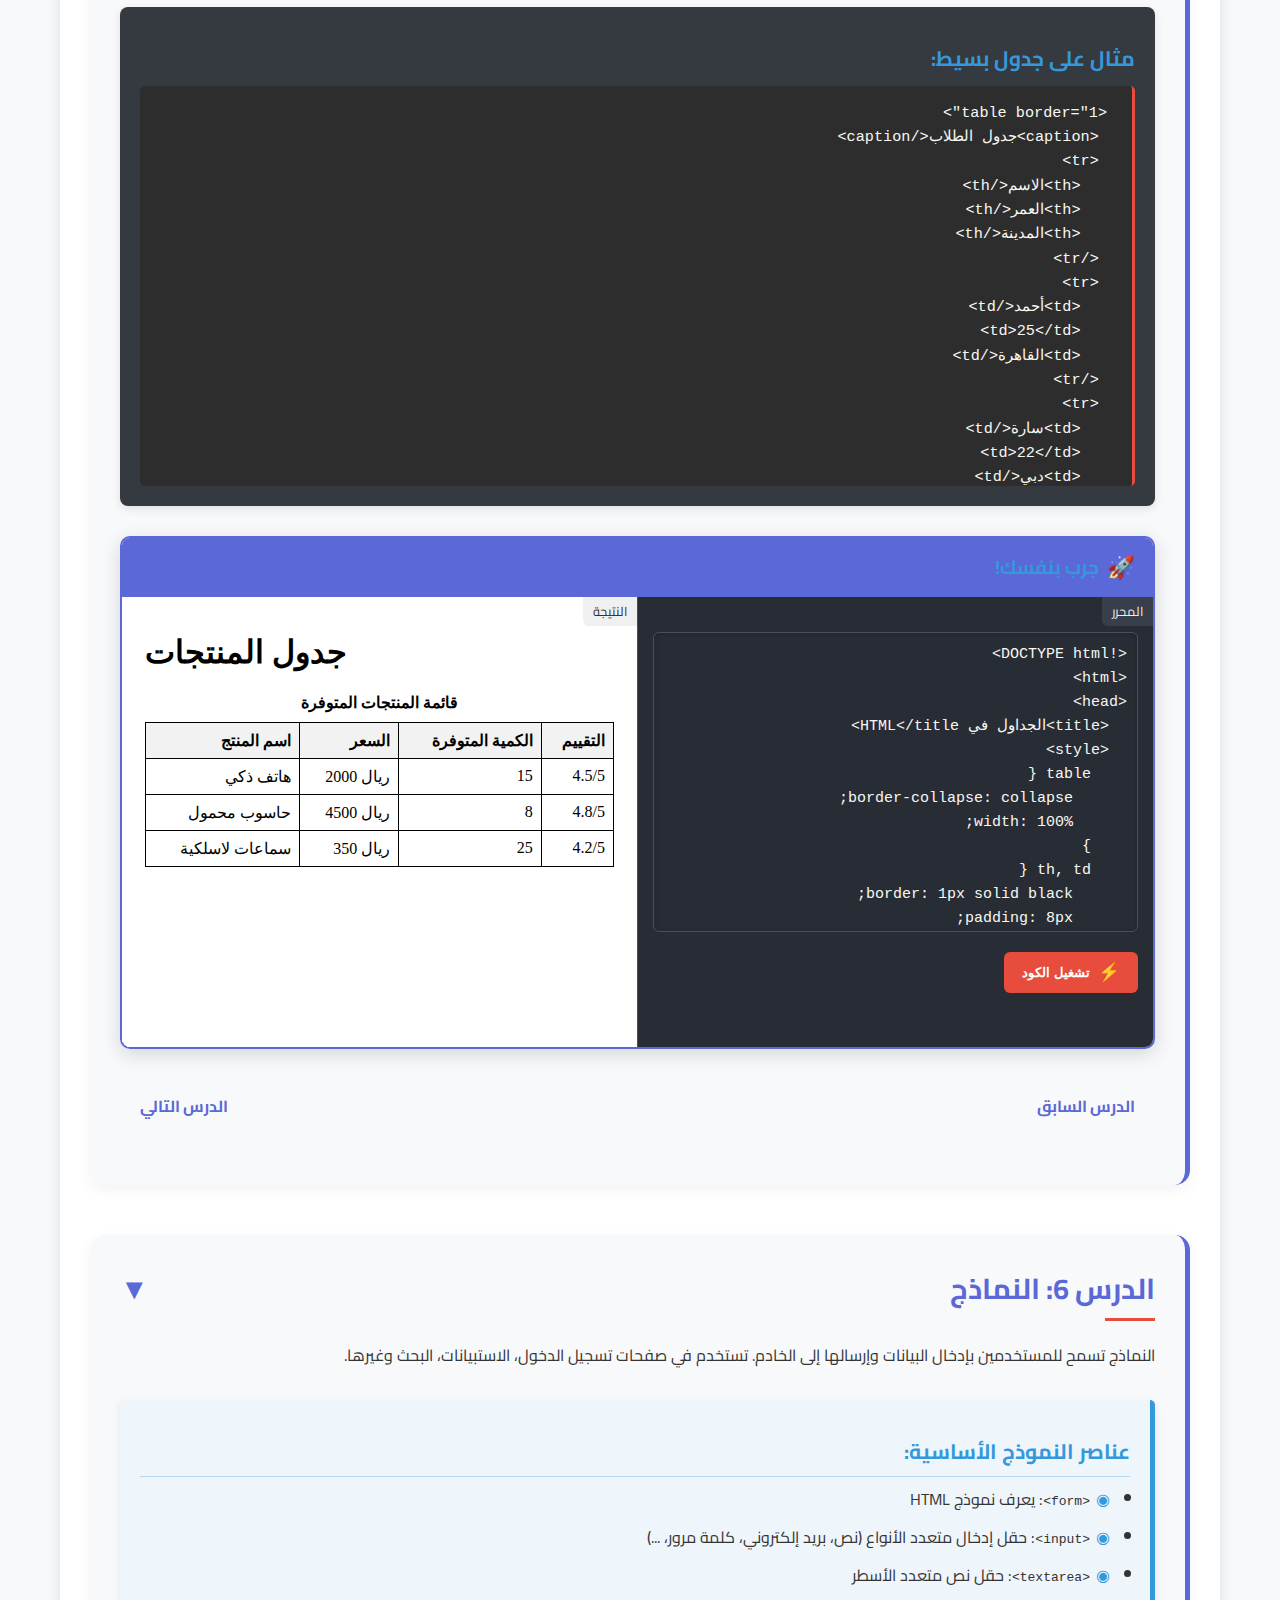
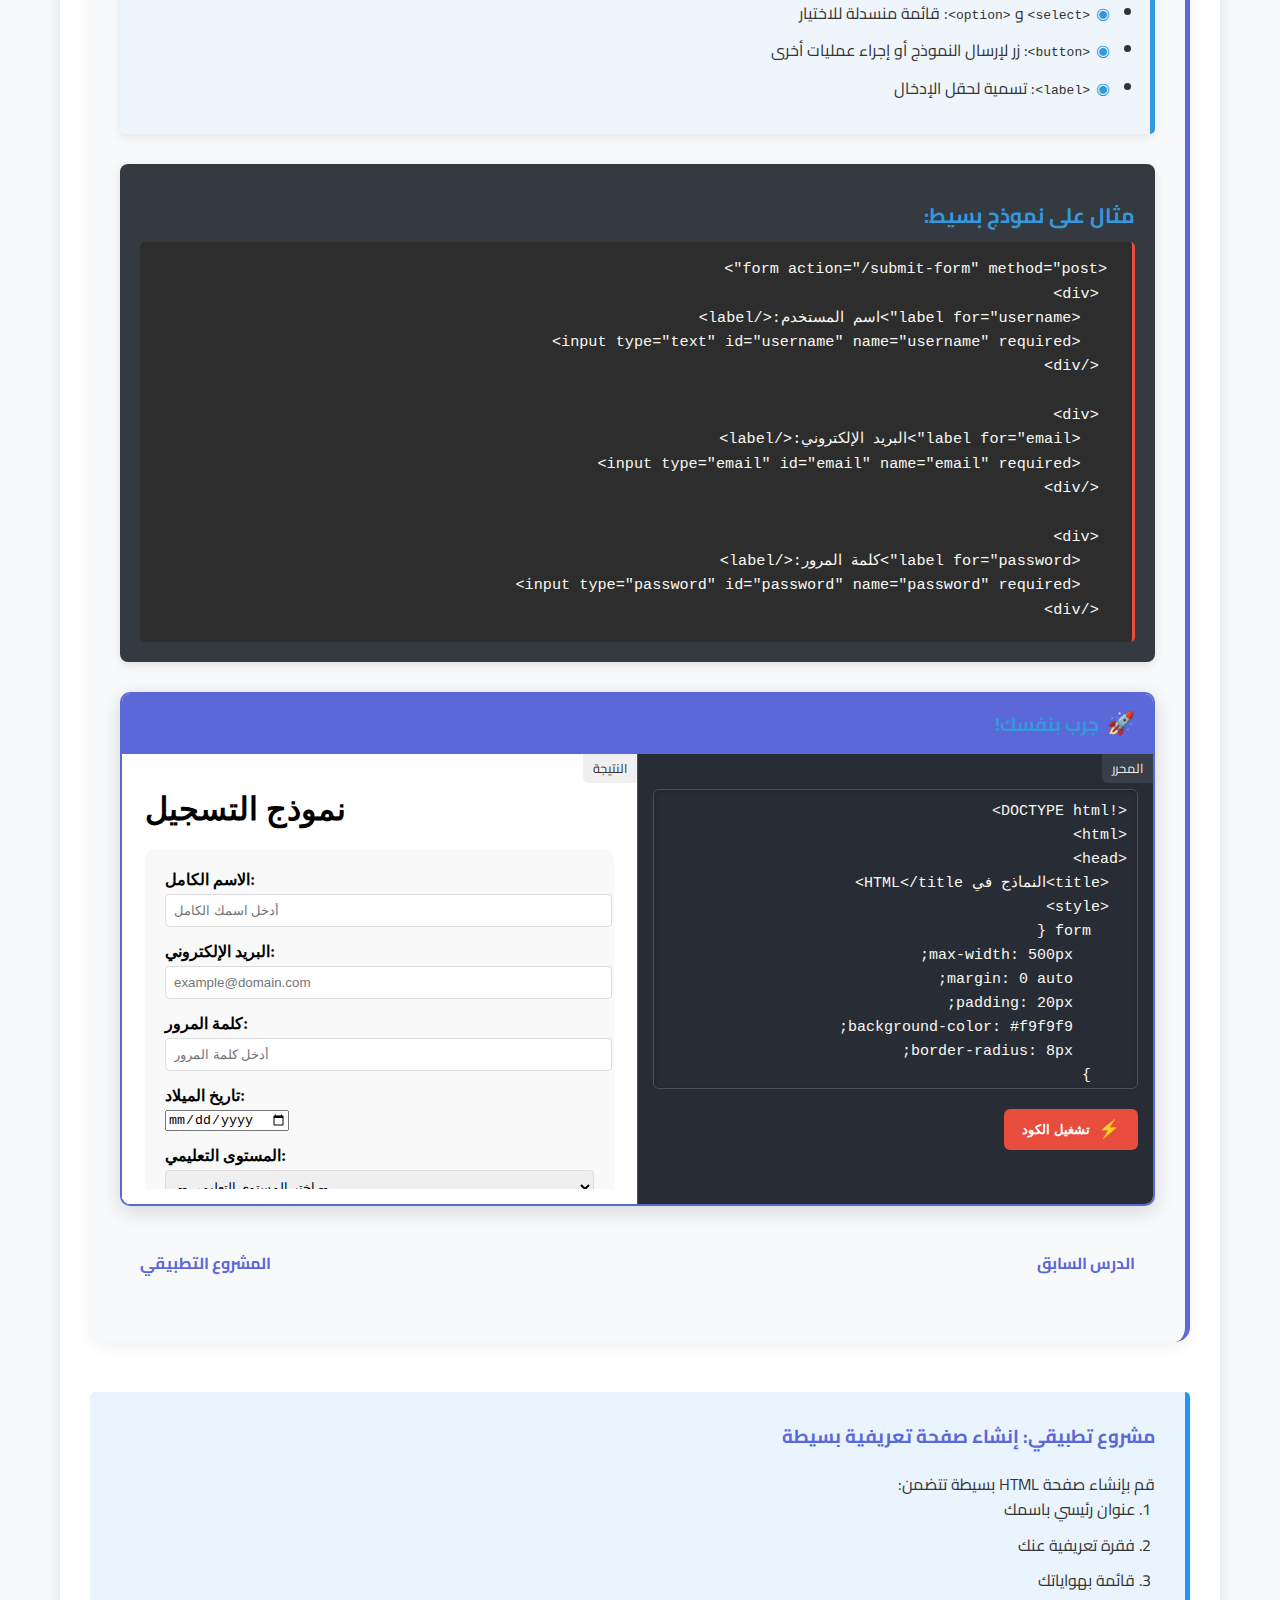
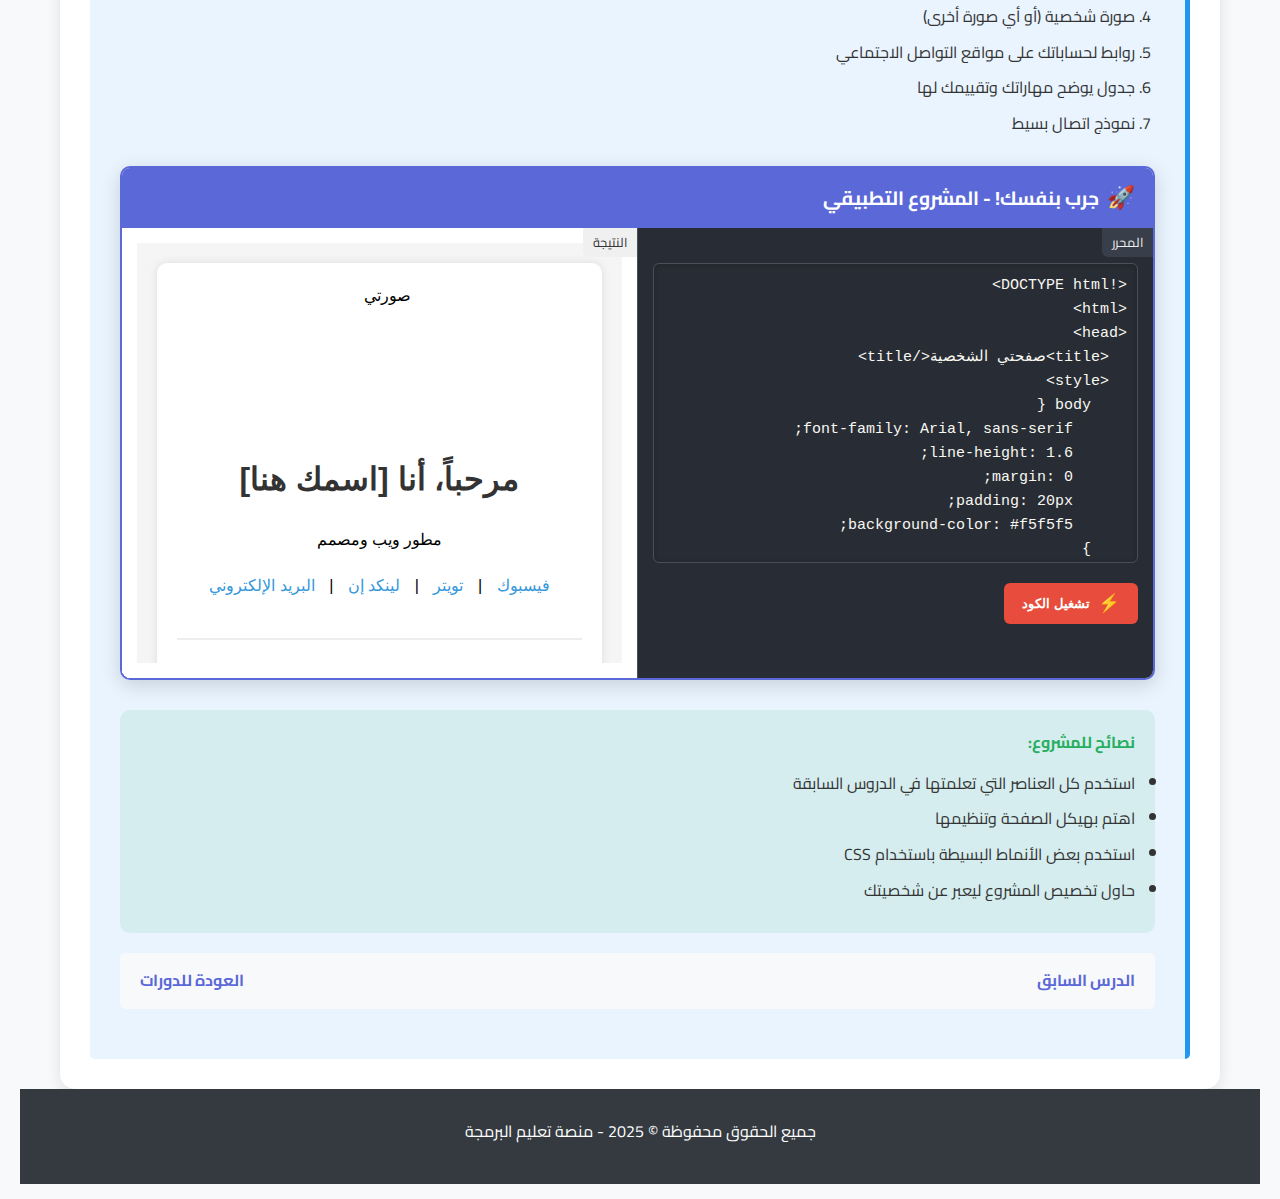
<file: langs/html_tutorial.html>
<!DOCTYPE html>
<html lang="ar" dir="rtl">
<head>
  <meta charset="utf-8">
  <meta name="viewport" content="width=device-width, initial-scale=1.0">
  <title>دورة HTML</title>
  <link href="../style.css" rel="stylesheet" type="text/css" />
  <link href="https://fonts.googleapis.com/css2?family=Cairo:wght@400;700&display=swap" rel="stylesheet">
  <style>
    body {
      padding: 20px;
    }
    .nav-buttons {
      margin: 20px 0;
      text-align: center;
    }
    .tutorial-content {
      background-color: white;
      padding: 30px;
      border-radius: 15px;
      box-shadow: 0 5px 15px rgba(0, 0, 0, 0.1);
    }
    .page-title {
      text-align: center;
      color: var(--primary-color);
      margin-bottom: 30px;
    }
    /* أنماط مكون جرب بنفسك */
    .try-it-yourself {
      margin: 30px 0;
      border: 2px solid var(--primary-color);
      border-radius: 10px;
      overflow: hidden;
      box-shadow: 0 5px 20px rgba(0, 0, 0, 0.15);
    }
    .try-it-header {
      background-color: var(--primary-color);
      color: white;
      padding: 12px 18px;
      display: flex;
      justify-content: space-between;
      align-items: center;
    }
    .try-it-header h4 {
      margin: 0;
      font-size: 1.2rem;
      display: flex;
      align-items: center;
    }
    .try-it-header h4:before {
      content: "🚀";
      margin-left: 8px;
      font-size: 1.4rem;
    }
    .try-it-container {
      display: flex;
      flex-direction: column;
    }
    @media (min-width: 992px) {
      .try-it-container {
        flex-direction: row;
        height: 450px;
      }
    }
    .try-it-code {
      flex: 1;
      padding: 15px;
      background-color: #282c34;
      border-left: 1px solid #4a4f5a;
      position: relative;
    }
    .try-it-result {
      flex: 1;
      padding: 15px;
      border-top: 1px solid #dee2e6;
      overflow: auto;
      background-color: white;
      position: relative;
    }
    .try-it-result:before {
      content: "النتيجة";
      position: absolute;
      top: 0;
      right: 0;
      padding: 4px 10px;
      background-color: #f0f0f0;
      color: #333;
      font-size: 0.8rem;
      border-bottom-left-radius: 6px;
    }
    .try-it-code:before {
      content: "المحرر";
      position: absolute;
      top: 0;
      right: 0;
      padding: 4px 10px;
      background-color: #383e4a;
      color: #eee;
      font-size: 0.8rem;
      border-bottom-left-radius: 6px;
    }
    @media (min-width: 992px) {
      .try-it-result {
        border-top: none;
      }
    }
    [id^="html-code-editor"] {
      width: 100%;
      height: 300px;
      font-family: 'Courier New', monospace;
      font-size: 15px;
      line-height: 1.6;
      border: 1px solid #4a4f5a;
      background-color: #282c34;
      color: #f8f8f2;
      padding: 10px;
      resize: none;
      border-radius: 6px;
      margin-top: 20px;
      box-shadow: inset 0 1px 5px rgba(0, 0, 0, 0.2);
    }
    .try-it-btn {
      background-color: var(--accent-color);
      color: white;
      border: none;
      padding: 10px 18px;
      border-radius: 6px;
      cursor: pointer;
      font-weight: bold;
      margin-top: 12px;
      display: flex;
      align-items: center;
      position: relative;
      overflow: hidden;
      transition: all 0.3s ease;
    }
    .try-it-btn:before {
      content: "⚡";
      margin-left: 8px;
      font-size: 1.1rem;
    }
    .try-it-btn:hover {
      background-color: #c0392b;
      transform: translateY(-2px);
      box-shadow: 0 4px 8px rgba(0, 0, 0, 0.2);
    }
    .try-it-btn:active {
      transform: translateY(0);
      box-shadow: 0 2px 4px rgba(0, 0, 0, 0.1);
    }

    /* أنماط شريط التنقل للدروس */
    .course-navigation {
      display: flex;
      justify-content: space-between;
      margin: 20px 0;
      padding: 10px;
      background-color: #f8f9fa;
      border-radius: 5px;
    }
    .course-navigation a {
      text-decoration: none;
      color: var(--primary-color);
      padding: 5px 10px;
      border-radius: 4px;
      font-weight: bold;
    }
    .course-navigation a:hover {
      background-color: var(--primary-color);
      color: white;
    }
    
    /* أسلوب جدول المحتويات */
    .table-of-contents {
      background-color: #f8f9fa;
      padding: 20px;
      border-radius: 10px;
      margin-bottom: 30px;
      border-right: 4px solid var(--primary-color);
    }
    .table-of-contents h3 {
      margin-bottom: 15px;
      color: var(--primary-color);
    }
    .table-of-contents ul {
      list-style-type: none;
      padding-right: 20px;
    }
    .table-of-contents ul li {
      margin-bottom: 10px;
      position: relative;
      padding-right: 20px;
    }
    .table-of-contents ul li::before {
      content: "◉";
      position: absolute;
      right: 0;
      color: var(--primary-color);
    }
    .table-of-contents a {
      text-decoration: none;
      color: var(--secondary-color);
      transition: all 0.3s ease;
    }
    .table-of-contents a:hover {
      color: var(--primary-color);
      padding-right: 5px;
    }
  </style>
</head>
<body class="protect-content" onkeydown="return true;" oncontextmenu="return false;" onselectstart="return false" ondragstart="return false">
  <header>
    <div class="container">
      <div class="logo">منصة البرمجة</div>
      <nav>
        <ul>
          <li><a href="../index.html">الرئيسية</a></li>
          <li><a href="../index.html#courses">الدورات</a></li>
          <li><a href="../index.html#web-security">أمان الويب</a></li>
          <li><a href="../index.html#about">عن المطور</a></li>
        </ul>
      </nav>
    </div>
  </header>

  <div class="container">
    <div class="nav-buttons">
      <a href="../index.html#courses" class="btn">العودة للدورات</a>
    </div>

    <h1 class="page-title">دورة HTML - أساسيات لغة ترميز النص التشعبي</h1>

    <div class="table-of-contents">
      <h3>جدول المحتويات</h3>
      <ul>
        <li><a href="#intro-html">الدرس 1: مقدمة إلى HTML</a></li>
        <li><a href="#headings-paragraphs">الدرس 2: العناوين والفقرات</a></li>
        <li><a href="#links-images">الدرس 3: الروابط والصور</a></li>
        <li><a href="#lists">الدرس 4: القوائم</a></li>
        <li><a href="#tables">الدرس 5: الجداول</a></li>
        <li><a href="#forms">الدرس 6: النماذج</a></li>
        <li><a href="#project">مشروع تطبيقي</a></li>
      </ul>
    </div>

    <div class="tutorial-content">
      <div id="intro-html" class="lesson">
        <h3>الدرس 1: مقدمة إلى HTML</h3>
        <p>HTML هي لغة ترميز تُستخدم لإنشاء صفحات الويب، وهي اختصار لـ (Hyper Text Markup Language).</p>
        <p>تتكون صفحة HTML من عناصر (Elements) محاطة بعلامات (Tags)، وكل علامة تبدأ بـ &lt; وتنتهي بـ &gt;</p>
        
        <div class="html-explanation">
          <h4>هيكل صفحة HTML الأساسي:</h4>
          <ul>
            <li><code>&lt;!DOCTYPE html&gt;</code>: إعلان نوع المستند</li>
            <li><code>&lt;html&gt;</code>: العنصر الجذر لصفحة HTML</li>
            <li><code>&lt;head&gt;</code>: يحتوي على معلومات عن الصفحة مثل العنوان والروابط</li>
            <li><code>&lt;title&gt;</code>: عنوان الصفحة الذي يظهر في علامة تبويب المتصفح</li>
            <li><code>&lt;body&gt;</code>: يحتوي على محتوى الصفحة المرئي</li>
          </ul>
        </div>

        <div class="code-example">
          <h4>مثال بسيط:</h4>
          <pre><code>&lt;!DOCTYPE html&gt;
&lt;html&gt;
&lt;head&gt;
  &lt;title&gt;عنوان الصفحة&lt;/title&gt;
&lt;/head&gt;
&lt;body&gt;
  &lt;h1&gt;هذا عنوان رئيسي&lt;/h1&gt;
  &lt;p&gt;هذه فقرة من النص.&lt;/p&gt;
&lt;/body&gt;
&lt;/html&gt;</code></pre>
        </div>

        <div class="try-it-yourself">
          <div class="try-it-header">
            <h4>جرب بنفسك!</h4>
          </div>
          <div class="try-it-container">
            <div class="try-it-code">
              <textarea id="html-code-editor-1">&lt;!DOCTYPE html&gt;
&lt;html&gt;
&lt;head&gt;
  &lt;title&gt;أول صفحة HTML&lt;/title&gt;
&lt;/head&gt;
&lt;body&gt;
  &lt;h1&gt;مرحباً بالعالم!&lt;/h1&gt;
  &lt;p&gt;هذه أول صفحة HTML أقوم بإنشائها.&lt;/p&gt;
  
  &lt;!-- أضف المزيد من العناصر هنا --&gt;
  
&lt;/body&gt;
&lt;/html&gt;</textarea>
              <button class="try-it-btn" onclick="runCode(1)">تشغيل الكود</button>
            </div>
            <div class="try-it-result" id="result-1">
              <iframe id="result-frame-1" style="width: 100%; height: 100%; border: none;"></iframe>
            </div>
          </div>
        </div>

        <div class="course-navigation">
          <a href="#intro-html">الدرس السابق</a>
          <a href="#headings-paragraphs">الدرس التالي</a>
        </div>
      </div>

      <div id="headings-paragraphs" class="lesson">
        <h3>الدرس 2: العناوين والفقرات</h3>
        <p>تستخدم العناوين لتحديد الأقسام المهمة في الصفحة، بينما تستخدم الفقرات لعرض النصوص الأساسية.</p>

        <div class="html-explanation">
          <h4>مستويات العناوين:</h4>
          <ul>
            <li>HTML توفر ستة مستويات من العناوين من <code>&lt;h1&gt;</code> إلى <code>&lt;h6&gt;</code></li>
            <li><code>&lt;h1&gt;</code> هو الأكبر والأكثر أهمية، و<code>&lt;h6&gt;</code> هو الأصغر</li>
            <li>يجب استخدام العناوين بشكل منطقي حسب أهمية المحتوى</li>
          </ul>
        </div>

        <div class="code-example">
          <h4>مثال على العناوين:</h4>
          <pre><code>&lt;h1&gt;عنوان المقال الرئيسي&lt;/h1&gt;
&lt;h2&gt;قسم فرعي&lt;/h2&gt;
&lt;p&gt;محتوى القسم الفرعي الأول.&lt;/p&gt;
&lt;h2&gt;قسم فرعي آخر&lt;/h2&gt;
&lt;p&gt;محتوى القسم الفرعي الثاني.&lt;/p&gt;
&lt;h3&gt;قسم فرعي من المستوى الثالث&lt;/h3&gt;
&lt;p&gt;محتوى القسم الفرعي من المستوى الثالث.&lt;/p&gt;</code></pre>
        </div>

        <div class="try-it-yourself">
          <div class="try-it-header">
            <h4>جرب بنفسك!</h4>
          </div>
          <div class="try-it-container">
            <div class="try-it-code">
              <textarea id="html-code-editor-2">&lt;!DOCTYPE html&gt;
&lt;html&gt;
&lt;head&gt;
  &lt;title&gt;العناوين والفقرات&lt;/title&gt;
&lt;/head&gt;
&lt;body&gt;
  &lt;h1&gt;وصفة كعكة الشوكولاتة&lt;/h1&gt;
  &lt;p&gt;وصفة لذيذة وسهلة لتحضير كعكة الشوكولاتة في المنزل.&lt;/p&gt;
  
  &lt;h2&gt;المكونات&lt;/h2&gt;
  &lt;p&gt;قائمة المكونات المطلوبة لتحضير الكعكة.&lt;/p&gt;
  
  &lt;h2&gt;طريقة التحضير&lt;/h2&gt;
  &lt;p&gt;خطوات تحضير الكعكة خطوة بخطوة.&lt;/p&gt;
  
  &lt;h3&gt;نصائح إضافية&lt;/h3&gt;
  &lt;p&gt;بعض النصائح لضمان نجاح الوصفة.&lt;/p&gt;
  
  &lt;!-- جرب إضافة المزيد من العناوين والفقرات هنا --&gt;
  
&lt;/body&gt;
&lt;/html&gt;</textarea>
              <button class="try-it-btn" onclick="runCode(2)">تشغيل الكود</button>
            </div>
            <div class="try-it-result" id="result-2">
              <iframe id="result-frame-2" style="width: 100%; height: 100%; border: none;"></iframe>
            </div>
          </div>
        </div>

        <div class="course-navigation">
          <a href="#intro-html">الدرس السابق</a>
          <a href="#links-images">الدرس التالي</a>
        </div>
      </div>

      <div id="links-images" class="lesson">
        <h3>الدرس 3: الروابط والصور</h3>
        <p>الروابط والصور من أهم عناصر الويب التي تجعل الإنترنت شبكة متصلة ومرئية.</p>

        <div class="html-explanation">
          <h4>الروابط (Links):</h4>
          <ul>
            <li>تُستخدم وسم <code>&lt;a&gt;</code> لإنشاء رابط</li>
            <li>خاصية <code>href</code> تحدد وجهة الرابط</li>
            <li>يمكن أن تكون الروابط لصفحات أخرى، أو مواقع خارجية، أو حتى لأجزاء داخل نفس الصفحة</li>
          </ul>
        </div>

        <div class="code-example">
          <h4>أمثلة على الروابط:</h4>
          <pre><code>&lt;!-- رابط لموقع خارجي --&gt;
&lt;a href="https://www.example.com"&gt;زيارة موقع خارجي&lt;/a&gt;

&lt;!-- رابط لصفحة في نفس الموقع --&gt;
&lt;a href="about.html"&gt;من نحن&lt;/a&gt;

&lt;!-- رابط لقسم في نفس الصفحة --&gt;
&lt;a href="#section1"&gt;انتقل إلى القسم الأول&lt;/a&gt;
...
&lt;h2 id="section1"&gt;القسم الأول&lt;/h2&gt;</code></pre>
        </div>

        <div class="html-explanation">
          <h4>الصور (Images):</h4>
          <ul>
            <li>تُستخدم وسم <code>&lt;img&gt;</code> لعرض الصور</li>
            <li>خاصية <code>src</code> تحدد مصدر الصورة</li>
            <li>خاصية <code>alt</code> توفر نصًا بديلًا يظهر إذا لم تتمكن الصورة من التحميل</li>
          </ul>
        </div>

        <div class="code-example">
          <h4>أمثلة على الصور:</h4>
          <pre><code>&lt;!-- صورة من نفس المجلد --&gt;
&lt;img src="logo.png" alt="شعار الموقع"&gt;

&lt;!-- صورة من مجلد آخر --&gt;
&lt;img src="images/photo.jpg" alt="صورة تعريفية"&gt;

&lt;!-- صورة من موقع خارجي --&gt;
&lt;img src="https://example.com/image.jpg" alt="صورة خارجية"&gt;</code></pre>
        </div>

        <div class="try-it-yourself">
          <div class="try-it-header">
            <h4>جرب بنفسك!</h4>
          </div>
          <div class="try-it-container">
            <div class="try-it-code">
              <textarea id="html-code-editor-3">&lt;!DOCTYPE html&gt;
&lt;html&gt;
&lt;head&gt;
  &lt;title&gt;الروابط والصور&lt;/title&gt;
&lt;/head&gt;
&lt;body&gt;
  &lt;h1&gt;مواقع هامة&lt;/h1&gt;
  
  &lt;p&gt;انقر على الروابط التالية:&lt;/p&gt;
  
  &lt;ul&gt;
    &lt;li&gt;&lt;a href="https://www.google.com"&gt;جوجل&lt;/a&gt;&lt;/li&gt;
    &lt;li&gt;&lt;a href="https://www.wikipedia.org"&gt;ويكيبيديا&lt;/a&gt;&lt;/li&gt;
    &lt;li&gt;&lt;a href="#images-section"&gt;انتقل إلى قسم الصور&lt;/a&gt;&lt;/li&gt;
  &lt;/ul&gt;
  
  &lt;h2 id="images-section"&gt;الصور&lt;/h2&gt;
  
  &lt;p&gt;فيما يلي بعض الصور:&lt;/p&gt;
  
  &lt;img src="https://via.placeholder.com/300x200" alt="صورة توضيحية 1"&gt;
  &lt;br&gt;
  &lt;img src="https://via.placeholder.com/300x200/ff0000" alt="صورة توضيحية 2"&gt;
  
  &lt;!-- جرب إضافة المزيد من الروابط والصور هنا --&gt;
  
&lt;/body&gt;
&lt;/html&gt;</textarea>
              <button class="try-it-btn" onclick="runCode(3)">تشغيل الكود</button>
            </div>
            <div class="try-it-result" id="result-3">
              <iframe id="result-frame-3" style="width: 100%; height: 100%; border: none;"></iframe>
            </div>
          </div>
        </div>

        <div class="course-navigation">
          <a href="#headings-paragraphs">الدرس السابق</a>
          <a href="#lists">الدرس التالي</a>
        </div>
      </div>

      <div id="lists" class="lesson">
        <h3>الدرس 4: القوائم</h3>
        <p>تستخدم القوائم لعرض مجموعات من العناصر بطريقة منظمة. هناك ثلاثة أنواع من القوائم في HTML.</p>
        
        <div class="html-explanation">
          <h4>أنواع القوائم:</h4>
          <ul>
            <li><code>&lt;ul&gt;</code>: قائمة غير مرتبة (Unordered List) مع نقاط (•)</li>
            <li><code>&lt;ol&gt;</code>: قائمة مرتبة (Ordered List) مع أرقام (1, 2, 3, ...)</li>
            <li><code>&lt;dl&gt;</code>: قائمة وصفية (Description List) مع مصطلحات وتعريفاتها</li>
          </ul>
        </div>

        <div class="code-example">
          <h4>مثال على القوائم:</h4>
          <pre><code>&lt;!-- قائمة غير مرتبة --&gt;
&lt;h3&gt;مكونات الكعكة:&lt;/h3&gt;
&lt;ul&gt;
  &lt;li&gt;2 كوب طحين&lt;/li&gt;
  &lt;li&gt;1 كوب سكر&lt;/li&gt;
  &lt;li&gt;3 بيضات&lt;/li&gt;
  &lt;li&gt;1/2 كوب زيت&lt;/li&gt;
&lt;/ul&gt;

&lt;!-- قائمة مرتبة --&gt;
&lt;h3&gt;خطوات التحضير:&lt;/h3&gt;
&lt;ol&gt;
  &lt;li&gt;اخلط المكونات الجافة معاً.&lt;/li&gt;
  &lt;li&gt;أضف المكونات السائلة.&lt;/li&gt;
  &lt;li&gt;اخلط جيداً حتى تحصل على عجينة ناعمة.&lt;/li&gt;
  &lt;li&gt;اخبز في فرن محمى مسبقاً لمدة 30 دقيقة.&lt;/li&gt;
&lt;/ol&gt;

&lt;!-- قائمة وصفية --&gt;
&lt;h3&gt;مصطلحات الخبز:&lt;/h3&gt;
&lt;dl&gt;
  &lt;dt&gt;الخفق&lt;/dt&gt;
  &lt;dd&gt;تحريك المكونات بسرعة لدمج الهواء فيها.&lt;/dd&gt;
  
  &lt;dt&gt;الطهي على البخار&lt;/dt&gt;
  &lt;dd&gt;طهي الطعام باستخدام البخار الساخن.&lt;/dd&gt;
&lt;/dl&gt;</code></pre>
        </div>

        <div class="try-it-yourself">
          <div class="try-it-header">
            <h4>جرب بنفسك!</h4>
          </div>
          <div class="try-it-container">
            <div class="try-it-code">
              <textarea id="html-code-editor-4">&lt;!DOCTYPE html&gt;
&lt;html&gt;
&lt;head&gt;
  &lt;title&gt;القوائم في HTML&lt;/title&gt;
&lt;/head&gt;
&lt;body&gt;
  &lt;h1&gt;أنواع القوائم في HTML&lt;/h1&gt;
  
  &lt;h2&gt;قائمة المهام اليومية&lt;/h2&gt;
  &lt;ul&gt;
    &lt;li&gt;الاستيقاظ مبكراً&lt;/li&gt;
    &lt;li&gt;ممارسة الرياضة&lt;/li&gt;
    &lt;li&gt;تناول وجبة الإفطار&lt;/li&gt;
    &lt;li&gt;قراءة كتاب&lt;/li&gt;
  &lt;/ul&gt;
  
  &lt;h2&gt;خطوات دراسة HTML&lt;/h2&gt;
  &lt;ol&gt;
    &lt;li&gt;تعلم أساسيات HTML&lt;/li&gt;
    &lt;li&gt;ممارسة إنشاء صفحات بسيطة&lt;/li&gt;
    &lt;li&gt;تعلم العناصر المتقدمة&lt;/li&gt;
    &lt;li&gt;البدء بمشروع عملي&lt;/li&gt;
  &lt;/ol&gt;
  
  &lt;h2&gt;مصطلحات برمجية&lt;/h2&gt;
  &lt;dl&gt;
    &lt;dt&gt;HTML&lt;/dt&gt;
    &lt;dd&gt;لغة ترميز النص التشعبي المستخدمة لإنشاء هيكل صفحات الويب&lt;/dd&gt;
    
    &lt;dt&gt;CSS&lt;/dt&gt;
    &lt;dd&gt;لغة تنسيق صفحات الويب المستخدمة لتحديد مظهر وتنسيق العناصر&lt;/dd&gt;
    
    &lt;dt&gt;JavaScript&lt;/dt&gt;
    &lt;dd&gt;لغة برمجة تفاعلية تستخدم لإضافة السلوك والتفاعل إلى صفحات الويب&lt;/dd&gt;
  &lt;/dl&gt;
  
  &lt;!-- جرب إضافة المزيد من القوائم أو تعديل الموجودة --&gt;
  
&lt;/body&gt;
&lt;/html&gt;</textarea>
              <button class="try-it-btn" onclick="runCode(4)">تشغيل الكود</button>
            </div>
            <div class="try-it-result" id="result-4">
              <iframe id="result-frame-4" style="width: 100%; height: 100%; border: none;"></iframe>
            </div>
          </div>
        </div>

        <div class="course-navigation">
          <a href="#links-images">الدرس السابق</a>
          <a href="#tables">الدرس التالي</a>
        </div>
      </div>

      <div id="tables" class="lesson">
        <h3>الدرس 5: الجداول</h3>
        <p>تستخدم الجداول لعرض البيانات بشكل منظم في صفوف وأعمدة.</p>
        
        <div class="html-explanation">
          <h4>عناصر الجدول الأساسية:</h4>
          <ul>
            <li><code>&lt;table&gt;</code>: يعرف الجدول</li>
            <li><code>&lt;tr&gt;</code>: يعرف صف في الجدول (Table Row)</li>
            <li><code>&lt;th&gt;</code>: يعرف خلية عنوان (Table Header)</li>
            <li><code>&lt;td&gt;</code>: يعرف خلية بيانات (Table Data)</li>
            <li><code>&lt;caption&gt;</code>: يضيف عنوان للجدول</li>
          </ul>
        </div>

        <div class="code-example">
          <h4>مثال على جدول بسيط:</h4>
          <pre><code>&lt;table border="1"&gt;
  &lt;caption&gt;جدول الطلاب&lt;/caption&gt;
  &lt;tr&gt;
    &lt;th&gt;الاسم&lt;/th&gt;
    &lt;th&gt;العمر&lt;/th&gt;
    &lt;th&gt;المدينة&lt;/th&gt;
  &lt;/tr&gt;
  &lt;tr&gt;
    &lt;td&gt;أحمد&lt;/td&gt;
    &lt;td&gt;25&lt;/td&gt;
    &lt;td&gt;القاهرة&lt;/td&gt;
  &lt;/tr&gt;
  &lt;tr&gt;
    &lt;td&gt;سارة&lt;/td&gt;
    &lt;td&gt;22&lt;/td&gt;
    &lt;td&gt;دبي&lt;/td&gt;
  &lt;/tr&gt;
  &lt;tr&gt;
    &lt;td&gt;محمد&lt;/td&gt;
    &lt;td&gt;28&lt;/td&gt;
    &lt;td&gt;الرياض&lt;/td&gt;
  &lt;/tr&gt;
&lt;/table&gt;</code></pre>
        </div>

        <div class="try-it-yourself">
          <div class="try-it-header">
            <h4>جرب بنفسك!</h4>
          </div>
          <div class="try-it-container">
            <div class="try-it-code">
              <textarea id="html-code-editor-5">&lt;!DOCTYPE html&gt;
&lt;html&gt;
&lt;head&gt;
  &lt;title&gt;الجداول في HTML&lt;/title&gt;
  &lt;style&gt;
    table {
      border-collapse: collapse;
      width: 100%;
    }
    th, td {
      border: 1px solid black;
      padding: 8px;
      text-align: right;
    }
    th {
      background-color: #f2f2f2;
    }
    caption {
      font-weight: bold;
      margin-bottom: 10px;
    }
  &lt;/style&gt;
&lt;/head&gt;
&lt;body&gt;
  &lt;h1&gt;جدول المنتجات&lt;/h1&gt;
  
  &lt;table&gt;
    &lt;caption&gt;قائمة المنتجات المتوفرة&lt;/caption&gt;
    &lt;tr&gt;
      &lt;th&gt;اسم المنتج&lt;/th&gt;
      &lt;th&gt;السعر&lt;/th&gt;
      &lt;th&gt;الكمية المتوفرة&lt;/th&gt;
      &lt;th&gt;التقييم&lt;/th&gt;
    &lt;/tr&gt;
    &lt;tr&gt;
      &lt;td&gt;هاتف ذكي&lt;/td&gt;
      &lt;td&gt;2000 ريال&lt;/td&gt;
      &lt;td&gt;15&lt;/td&gt;
      &lt;td&gt;4.5/5&lt;/td&gt;
    &lt;/tr&gt;
    &lt;tr&gt;
      &lt;td&gt;حاسوب محمول&lt;/td&gt;
      &lt;td&gt;4500 ريال&lt;/td&gt;
      &lt;td&gt;8&lt;/td&gt;
      &lt;td&gt;4.8/5&lt;/td&gt;
    &lt;/tr&gt;
    &lt;tr&gt;
      &lt;td&gt;سماعات لاسلكية&lt;/td&gt;
      &lt;td&gt;350 ريال&lt;/td&gt;
      &lt;td&gt;25&lt;/td&gt;
      &lt;td&gt;4.2/5&lt;/td&gt;
    &lt;/tr&gt;
    
    &lt;!-- أضف المزيد من الصفوف أو قم بتعديل البيانات الموجودة --&gt;
    
  &lt;/table&gt;
&lt;/body&gt;
&lt;/html&gt;</textarea>
              <button class="try-it-btn" onclick="runCode(5)">تشغيل الكود</button>
            </div>
            <div class="try-it-result" id="result-5">
              <iframe id="result-frame-5" style="width: 100%; height: 100%; border: none;"></iframe>
            </div>
          </div>
        </div>

        <div class="course-navigation">
          <a href="#lists">الدرس السابق</a>
          <a href="#forms">الدرس التالي</a>
        </div>
      </div>

      <div id="forms" class="lesson">
        <h3>الدرس 6: النماذج</h3>
        <p>النماذج تسمح للمستخدمين بإدخال البيانات وإرسالها إلى الخادم. تستخدم في صفحات تسجيل الدخول، الاستبيانات، البحث وغيرها.</p>
        
        <div class="html-explanation">
          <h4>عناصر النموذج الأساسية:</h4>
          <ul>
            <li><code>&lt;form&gt;</code>: يعرف نموذج HTML</li>
            <li><code>&lt;input&gt;</code>: حقل إدخال متعدد الأنواع (نص، بريد إلكتروني، كلمة مرور، ...)</li>
            <li><code>&lt;textarea&gt;</code>: حقل نص متعدد الأسطر</li>
            <li><code>&lt;select&gt;</code> و <code>&lt;option&gt;</code>: قائمة منسدلة للاختيار</li>
            <li><code>&lt;button&gt;</code>: زر لإرسال النموذج أو إجراء عمليات أخرى</li>
            <li><code>&lt;label&gt;</code>: تسمية لحقل الإدخال</li>
          </ul>
        </div>

        <div class="code-example">
          <h4>مثال على نموذج بسيط:</h4>
          <pre><code>&lt;form action="/submit-form" method="post"&gt;
  &lt;div&gt;
    &lt;label for="username"&gt;اسم المستخدم:&lt;/label&gt;
    &lt;input type="text" id="username" name="username" required&gt;
  &lt;/div&gt;
  
  &lt;div&gt;
    &lt;label for="email"&gt;البريد الإلكتروني:&lt;/label&gt;
    &lt;input type="email" id="email" name="email" required&gt;
  &lt;/div&gt;
  
  &lt;div&gt;
    &lt;label for="password"&gt;كلمة المرور:&lt;/label&gt;
    &lt;input type="password" id="password" name="password" required&gt;
  &lt;/div&gt;
  
  &lt;div&gt;
    &lt;label for="country"&gt;الدولة:&lt;/label&gt;
    &lt;select id="country" name="country"&gt;
      &lt;option value="egypt"&gt;مصر&lt;/option&gt;
      &lt;option value="saudi"&gt;السعودية&lt;/option&gt;
      &lt;option value="uae"&gt;الإمارات&lt;/option&gt;
      &lt;option value="qatar"&gt;قطر&lt;/option&gt;
    &lt;/select&gt;
  &lt;/div&gt;
  
  &lt;div&gt;
    &lt;label for="message"&gt;الرسالة:&lt;/label&gt;
    &lt;textarea id="message" name="message" rows="4" cols="30"&gt;&lt;/textarea&gt;
  &lt;/div&gt;
  
  &lt;div&gt;
    &lt;label&gt;
      &lt;input type="checkbox" name="subscribe" value="yes"&gt;
      أرغب في الاشتراك في النشرة الإخبارية
    &lt;/label&gt;
  &lt;/div&gt;
  
  &lt;div&gt;
    &lt;button type="submit"&gt;إرسال&lt;/button&gt;
    &lt;button type="reset"&gt;إعادة تعيين&lt;/button&gt;
  &lt;/div&gt;
&lt;/form&gt;</code></pre>
        </div>

        <div class="try-it-yourself">
          <div class="try-it-header">
            <h4>جرب بنفسك!</h4>
          </div>
          <div class="try-it-container">
            <div class="try-it-code">
              <textarea id="html-code-editor-6">&lt;!DOCTYPE html&gt;
&lt;html&gt;
&lt;head&gt;
  &lt;title&gt;النماذج في HTML&lt;/title&gt;
  &lt;style&gt;
    form {
      max-width: 500px;
      margin: 0 auto;
      padding: 20px;
      background-color: #f9f9f9;
      border-radius: 8px;
    }
    div {
      margin-bottom: 15px;
    }
    label {
      display: block;
      margin-bottom: 5px;
      font-weight: bold;
    }
    input[type="text"], 
    input[type="email"],
    input[type="password"],
    select,
    textarea {
      width: 100%;
      padding: 8px;
      border: 1px solid #ddd;
      border-radius: 4px;
    }
    button {
      padding: 10px 15px;
      background-color: #4CAF50;
      color: white;
      border: none;
      border-radius: 4px;
      cursor: pointer;
      margin-left: 10px;
    }
    button[type="reset"] {
      background-color: #f44336;
    }
  &lt;/style&gt;
&lt;/head&gt;
&lt;body&gt;
  &lt;h1&gt;نموذج التسجيل&lt;/h1&gt;
  
  &lt;form&gt;
    &lt;div&gt;
      &lt;label for="fullname"&gt;الاسم الكامل:&lt;/label&gt;
      &lt;input type="text" id="fullname" name="fullname" placeholder="أدخل اسمك الكامل" required&gt;
    &lt;/div&gt;
    
    &lt;div&gt;
      &lt;label for="useremail"&gt;البريد الإلكتروني:&lt;/label&gt;
      &lt;input type="email" id="useremail" name="useremail" placeholder="example@domain.com" required&gt;
    &lt;/div&gt;
    
    &lt;div&gt;
      &lt;label for="userpassword"&gt;كلمة المرور:&lt;/label&gt;
      &lt;input type="password" id="userpassword" name="userpassword" placeholder="أدخل كلمة المرور" required&gt;
    &lt;/div&gt;
    
    &lt;div&gt;
      &lt;label for="birthdate"&gt;تاريخ الميلاد:&lt;/label&gt;
      &lt;input type="date" id="birthdate" name="birthdate"&gt;
    &lt;/div&gt;
    
    &lt;div&gt;
      &lt;label for="education"&gt;المستوى التعليمي:&lt;/label&gt;
      &lt;select id="education" name="education"&gt;
        &lt;option value=""&gt;-- اختر المستوى التعليمي --&lt;/option&gt;
        &lt;option value="highschool"&gt;ثانوية عامة&lt;/option&gt;
        &lt;option value="bachelor"&gt;بكالوريوس&lt;/option&gt;
        &lt;option value="master"&gt;ماجستير&lt;/option&gt;
        &lt;option value="phd"&gt;دكتوراه&lt;/option&gt;
      &lt;/select&gt;
    &lt;/div&gt;
    
    &lt;div&gt;
      &lt;label for="bio"&gt;نبذة شخصية:&lt;/label&gt;
      &lt;textarea id="bio" name="bio" rows="4" placeholder="اكتب نبذة قصيرة عن نفسك"&gt;&lt;/textarea&gt;
    &lt;/div&gt;
    
    &lt;div&gt;
      &lt;label&gt;الاهتمامات:&lt;/label&gt;
      &lt;div&gt;
        &lt;label&gt;
          &lt;input type="checkbox" name="interests" value="tech"&gt;
          التكنولوجيا
        &lt;/label&gt;
      &lt;/div&gt;
      &lt;div&gt;
        &lt;label&gt;
          &lt;input type="checkbox" name="interests" value="sports"&gt;
          الرياضة
        &lt;/label&gt;
      &lt;/div&gt;
      &lt;div&gt;
        &lt;label&gt;
          &lt;input type="checkbox" name="interests" value="art"&gt;
          الفن
        &lt;/label&gt;
      &lt;/div&gt;
    &lt;/div&gt;
    
    &lt;div&gt;
      &lt;label&gt;الجنس:&lt;/label&gt;
      &lt;div&gt;
        &lt;label&gt;
          &lt;input type="radio" name="gender" value="male" checked&gt;
          ذكر
        &lt;/label&gt;
      &lt;/div&gt;
      &lt;div&gt;
        &lt;label&gt;
          &lt;input type="radio" name="gender" value="female"&gt;
          أنثى
        &lt;/label&gt;
      &lt;/div&gt;
    &lt;/div&gt;
    
    &lt;div&gt;
      &lt;button type="submit"&gt;إرسال&lt;/button&gt;
      &lt;button type="reset"&gt;إعادة تعيين&lt;/button&gt;
    &lt;/div&gt;
  &lt;/form&gt;
  
  &lt;!-- جرب إضافة المزيد من حقول الإدخال أو تعديل النموذج --&gt;
  
&lt;/body&gt;
&lt;/html&gt;</textarea>
              <button class="try-it-btn" onclick="runCode(6)">تشغيل الكود</button>
            </div>
            <div class="try-it-result" id="result-6">
              <iframe id="result-frame-6" style="width: 100%; height: 100%; border: none;"></iframe>
            </div>
          </div>
        </div>

        <div class="course-navigation">
          <a href="#tables">الدرس السابق</a>
          <a href="#project">المشروع التطبيقي</a>
        </div>
      </div>

      <div id="project" class="project">
        <h3>مشروع تطبيقي: إنشاء صفحة تعريفية بسيطة</h3>
        <p>قم بإنشاء صفحة HTML بسيطة تتضمن:</p>
        <ol>
          <li>عنوان رئيسي باسمك</li>
          <li>فقرة تعريفية عنك</li>
          <li>قائمة بهواياتك</li>
          <li>صورة شخصية (أو أي صورة أخرى)</li>
          <li>روابط لحساباتك على مواقع التواصل الاجتماعي</li>
          <li>جدول يوضح مهاراتك وتقييمك لها</li>
          <li>نموذج اتصال بسيط</li>
        </ol>

        <div class="try-it-yourself">
          <div class="try-it-header">
            <h4>جرب بنفسك! - المشروع التطبيقي</h4>
          </div>
          <div class="try-it-container">
            <div class="try-it-code">
              <textarea id="html-code-editor-7">&lt;!DOCTYPE html&gt;
&lt;html&gt;
&lt;head&gt;
  &lt;title&gt;صفحتي الشخصية&lt;/title&gt;
  &lt;style&gt;
    body {
      font-family: Arial, sans-serif;
      line-height: 1.6;
      margin: 0;
      padding: 20px;
      background-color: #f5f5f5;
    }
    .container {
      max-width: 800px;
      margin: 0 auto;
      background-color: white;
      padding: 20px;
      border-radius: 10px;
      box-shadow: 0 0 10px rgba(0,0,0,0.1);
    }
    header {
      text-align: center;
      padding-bottom: 20px;
      border-bottom: 2px solid #eee;
      margin-bottom: 20px;
    }
    .profile-img {
      width: 150px;
      height: 150px;
      border-radius: 50%;
      object-fit: cover;
      display: block;
      margin: 0 auto 20px;
    }
    h1 {
      color: #333;
    }
    h2 {
      color: #444;
      border-bottom: 1px solid #eee;
      padding-bottom: 5px;
    }
    .social-links {
      text-align: center;
      margin: 20px 0;
    }
    .social-links a {
      text-decoration: none;
      color: #3498db;
      margin: 0 10px;
    }
    table {
      width: 100%;
      border-collapse: collapse;
      margin: 20px 0;
    }
    th, td {
      padding: 10px;
      border: 1px solid #ddd;
      text-align: right;
    }
    th {
      background-color: #f2f2f2;
    }
    form div {
      margin-bottom: 15px;
    }
    label {
      display: block;
      margin-bottom: 5px;
      font-weight: bold;
    }
    input, textarea {
      width: 100%;
      padding: 8px;
      border: 1px solid #ddd;
      border-radius: 4px;
    }
    button {
      background-color: #3498db;
      color: white;
      border: none;
      padding: 10px 20px;
      border-radius: 4px;
      cursor: pointer;
    }
    button:hover {
      background-color: #2980b9;
    }
  &lt;/style&gt;
&lt;/head&gt;
&lt;body&gt;
  &lt;div class="container"&gt;
    &lt;header&gt;
      &lt;img src="https://via.placeholder.com/150" alt="صورتي" class="profile-img"&gt;
      &lt;h1&gt;مرحباً، أنا [اسمك هنا]&lt;/h1&gt;
      &lt;p&gt;مطور ويب ومصمم&lt;/p&gt;
      
      &lt;div class="social-links"&gt;
        &lt;a href="#"&gt;فيسبوك&lt;/a&gt; |
        &lt;a href="#"&gt;تويتر&lt;/a&gt; |
        &lt;a href="#"&gt;لينكد إن&lt;/a&gt; |
        &lt;a href="mailto:email@example.com"&gt;البريد الإلكتروني&lt;/a&gt;
      &lt;/div&gt;
    &lt;/header&gt;
    
    &lt;section&gt;
      &lt;h2&gt;نبذة عني&lt;/h2&gt;
      &lt;p&gt;
        أنا مطور ويب متحمس من [المدينة/البلد]. أستمتع بإنشاء مواقع ويب جذابة وعملية.
        لدي خبرة في HTML و CSS و JavaScript وأسعى دائمًا لتعلم تقنيات جديدة.
      &lt;/p&gt;
    &lt;/section&gt;
    
    &lt;section&gt;
      &lt;h2&gt;هواياتي&lt;/h2&gt;
      &lt;ul&gt;
        &lt;li&gt;تطوير الويب&lt;/li&gt;
        &lt;li&gt;القراءة&lt;/li&gt;
        &lt;li&gt;السفر واستكشاف أماكن جديدة&lt;/li&gt;
        &lt;li&gt;التصوير&lt;/li&gt;
      &lt;/ul&gt;
    &lt;/section&gt;
    
    &lt;section&gt;
      &lt;h2&gt;مهاراتي&lt;/h2&gt;
      &lt;table&gt;
        &lt;tr&gt;
          &lt;th&gt;المهارة&lt;/th&gt;
          &lt;th&gt;المستوى&lt;/th&gt;
          &lt;th&gt;الخبرة (سنوات)&lt;/th&gt;
        &lt;/tr&gt;
        &lt;tr&gt;
          &lt;td&gt;HTML&lt;/td&gt;
          &lt;td&gt;ممتاز&lt;/td&gt;
          &lt;td&gt;3&lt;/td&gt;
        &lt;/tr&gt;
        &lt;tr&gt;
          &lt;td&gt;CSS&lt;/td&gt;
          &lt;td&gt;جيد جدًا&lt;/td&gt;
          &lt;td&gt;2&lt;/td&gt;
        &lt;/tr&gt;
        &lt;tr&gt;
          &lt;td&gt;JavaScript&lt;/td&gt;
          &lt;td&gt;متوسط&lt;/td&gt;
          &lt;td&gt;1&lt;/td&gt;
        &lt;/tr&gt;
      &lt;/table&gt;
    &lt;/section&gt;
    
    &lt;section&gt;
      &lt;h2&gt;تواصل معي&lt;/h2&gt;
      &lt;form&gt;
        &lt;div&gt;
          &lt;label for="name"&gt;الاسم:&lt;/label&gt;
          &lt;input type="text" id="name" name="name" required&gt;
        &lt;/div&gt;
        
        &lt;div&gt;
          &lt;label for="email"&gt;البريد الإلكتروني:&lt;/label&gt;
          &lt;input type="email" id="email" name="email" required&gt;
        &lt;/div&gt;
        
        &lt;div&gt;
          &lt;label for="message"&gt;الرسالة:&lt;/label&gt;
          &lt;textarea id="message" name="message" rows="4" required&gt;&lt;/textarea&gt;
        &lt;/div&gt;
        
        &lt;button type="submit"&gt;إرسال&lt;/button&gt;
      &lt;/form&gt;
    &lt;/section&gt;
    
    &lt;footer&gt;
      &lt;p&gt;حقوق النشر &copy; 2023 - [اسمك هنا]&lt;/p&gt;
    &lt;/footer&gt;
  &lt;/div&gt;
&lt;/body&gt;
&lt;/html&gt;</textarea>
              <button class="try-it-btn" onclick="runCode(7)">تشغيل الكود</button>
            </div>
            <div class="try-it-result" id="result-7">
              <iframe id="result-frame-7" style="width: 100%; height: 100%; border: none;"></iframe>
            </div>
          </div>
        </div>

        <div class="example-project">
          <h4>نصائح للمشروع:</h4>
          <ul>
            <li>استخدم كل العناصر التي تعلمتها في الدروس السابقة</li>
            <li>اهتم بهيكل الصفحة وتنظيمها</li>
            <li>استخدم بعض الأنماط البسيطة باستخدام CSS</li>
            <li>حاول تخصيص المشروع ليعبر عن شخصيتك</li>
          </ul>
        </div>
        
        <div class="course-navigation">
          <a href="#forms">الدرس السابق</a>
          <a href="../index.html#courses">العودة للدورات</a>
        </div>
      </div>
    </div>
  </div>

  <footer>
    <div class="container">
      <p>جميع الحقوق محفوظة &copy; 2025 - منصة تعليم البرمجة</p>
    </div>
  </footer>

  <script>
    function runCode(editorId) {
      const codeEditor = document.getElementById(`html-code-editor-${editorId}`);
      const resultFrame = document.getElementById(`result-frame-${editorId}`);
      
      // احصل على الكود من محرر النصوص
      const code = codeEditor.value;
      
      // احصل على iframe للعرض
      const iframe = resultFrame;
      
      // افتح وثيقة iframe واكتب الكود
      iframe.srcdoc = code;
    }
    
    // تشغيل الكود تلقائيًا عند تحميل الصفحة
    document.addEventListener('DOMContentLoaded', function() {
      for(let i = 1; i <= 7; i++) {
        if(document.getElementById(`html-code-editor-${i}`)) {
          runCode(i);
        }
      }
    });
  </script>

  <script src="../script.js"></script>
</body>
</html>
</file>
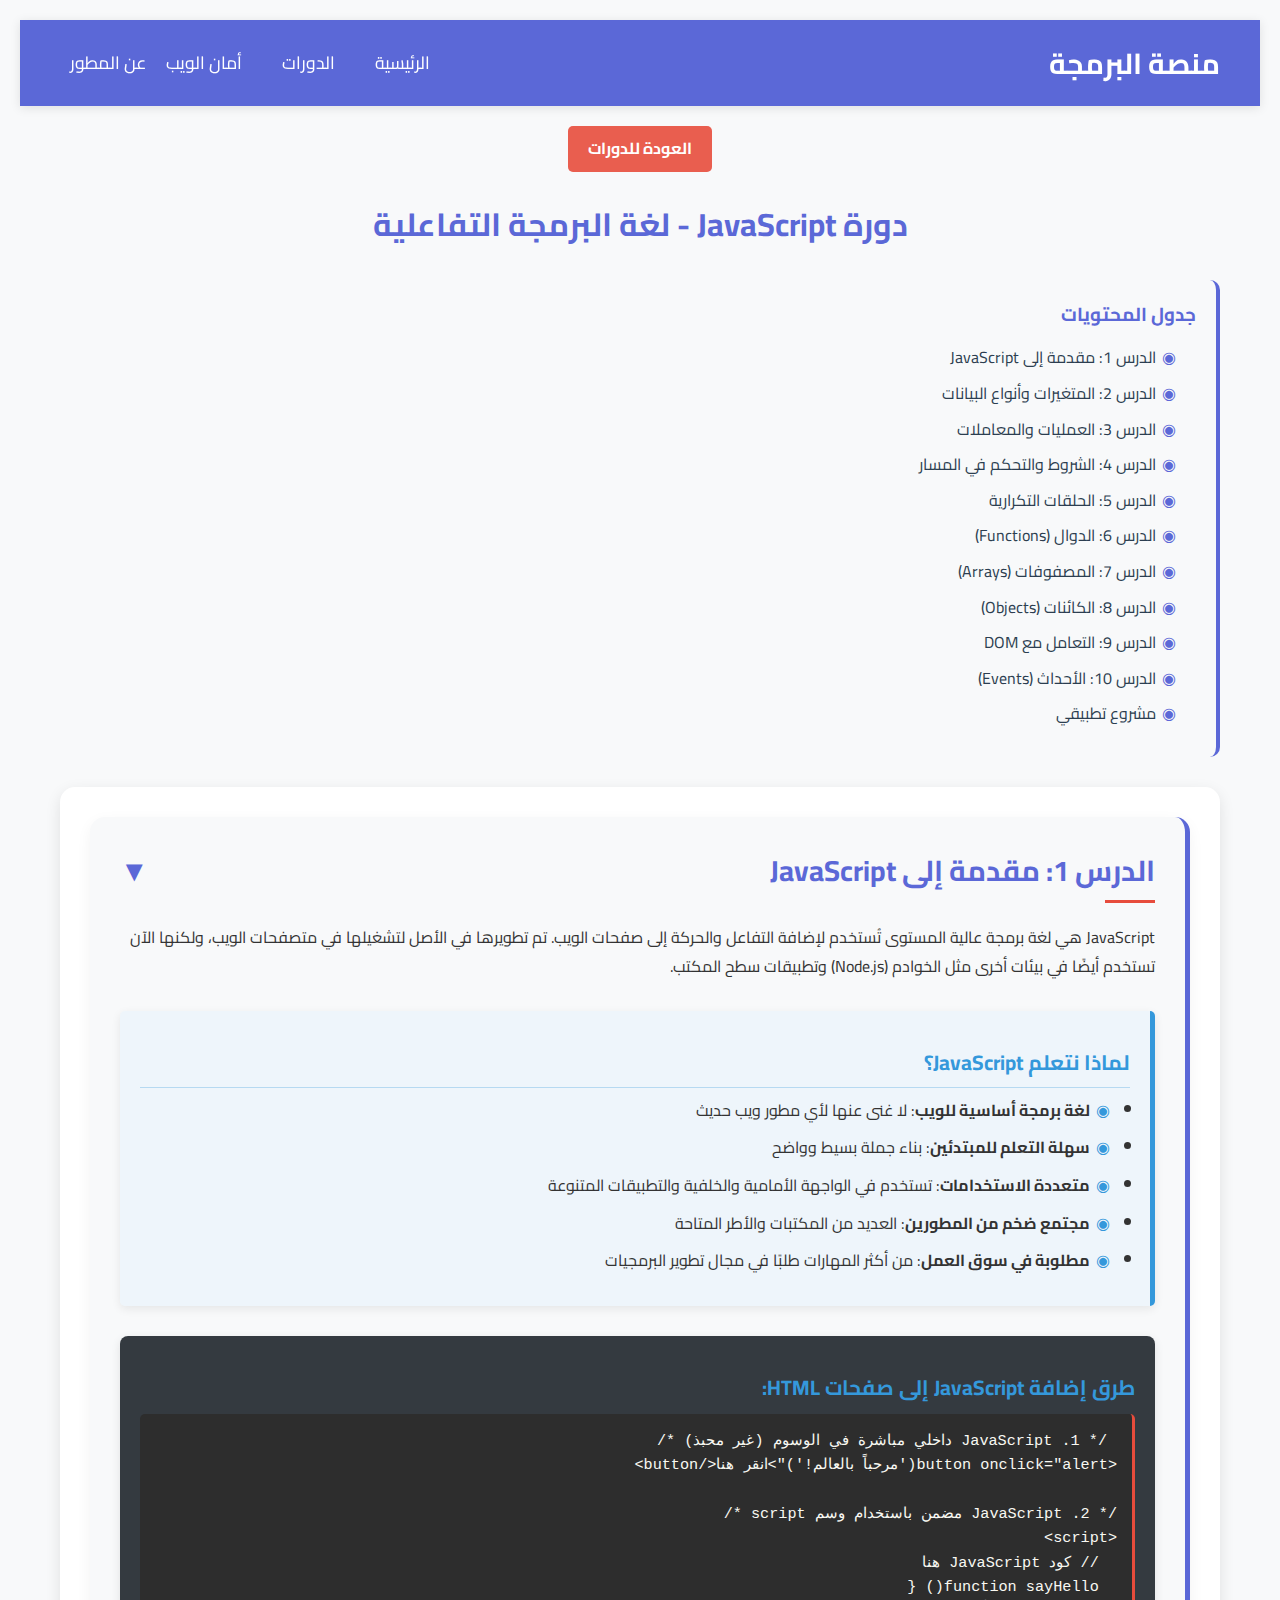
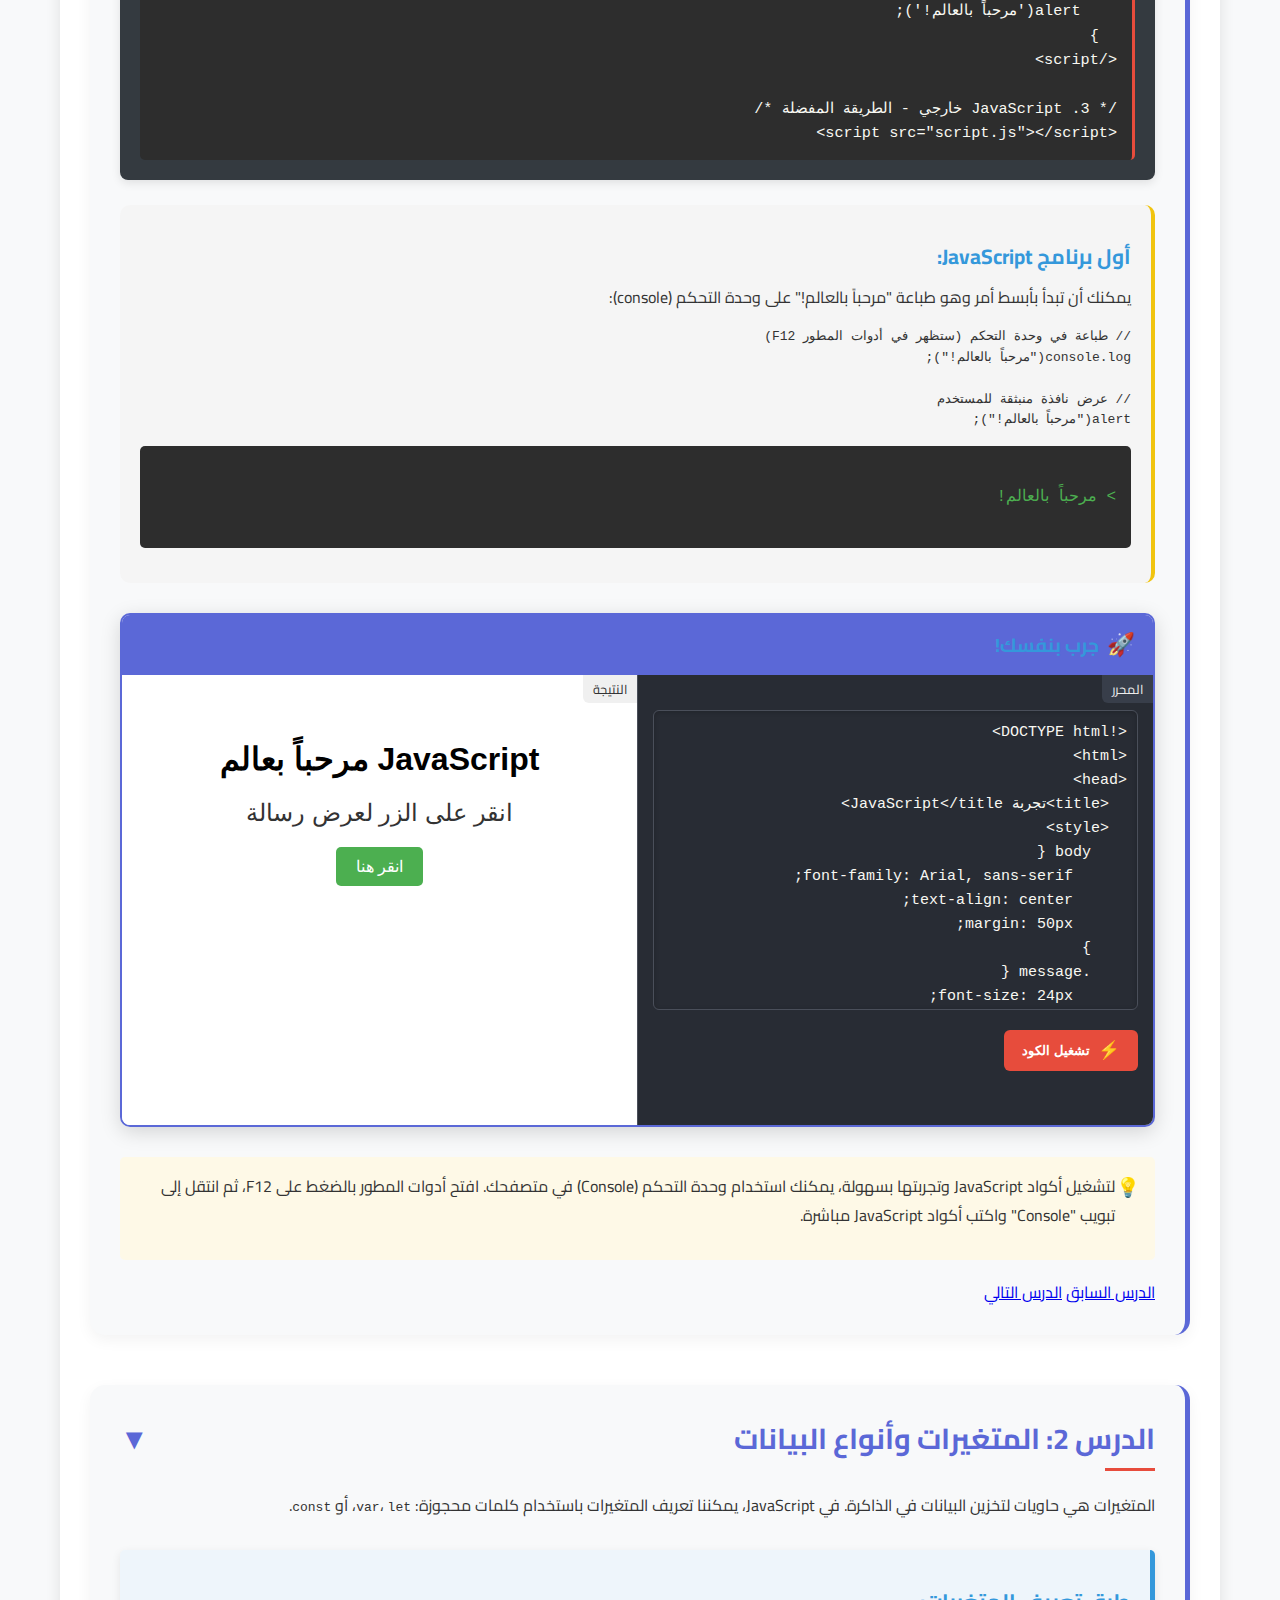
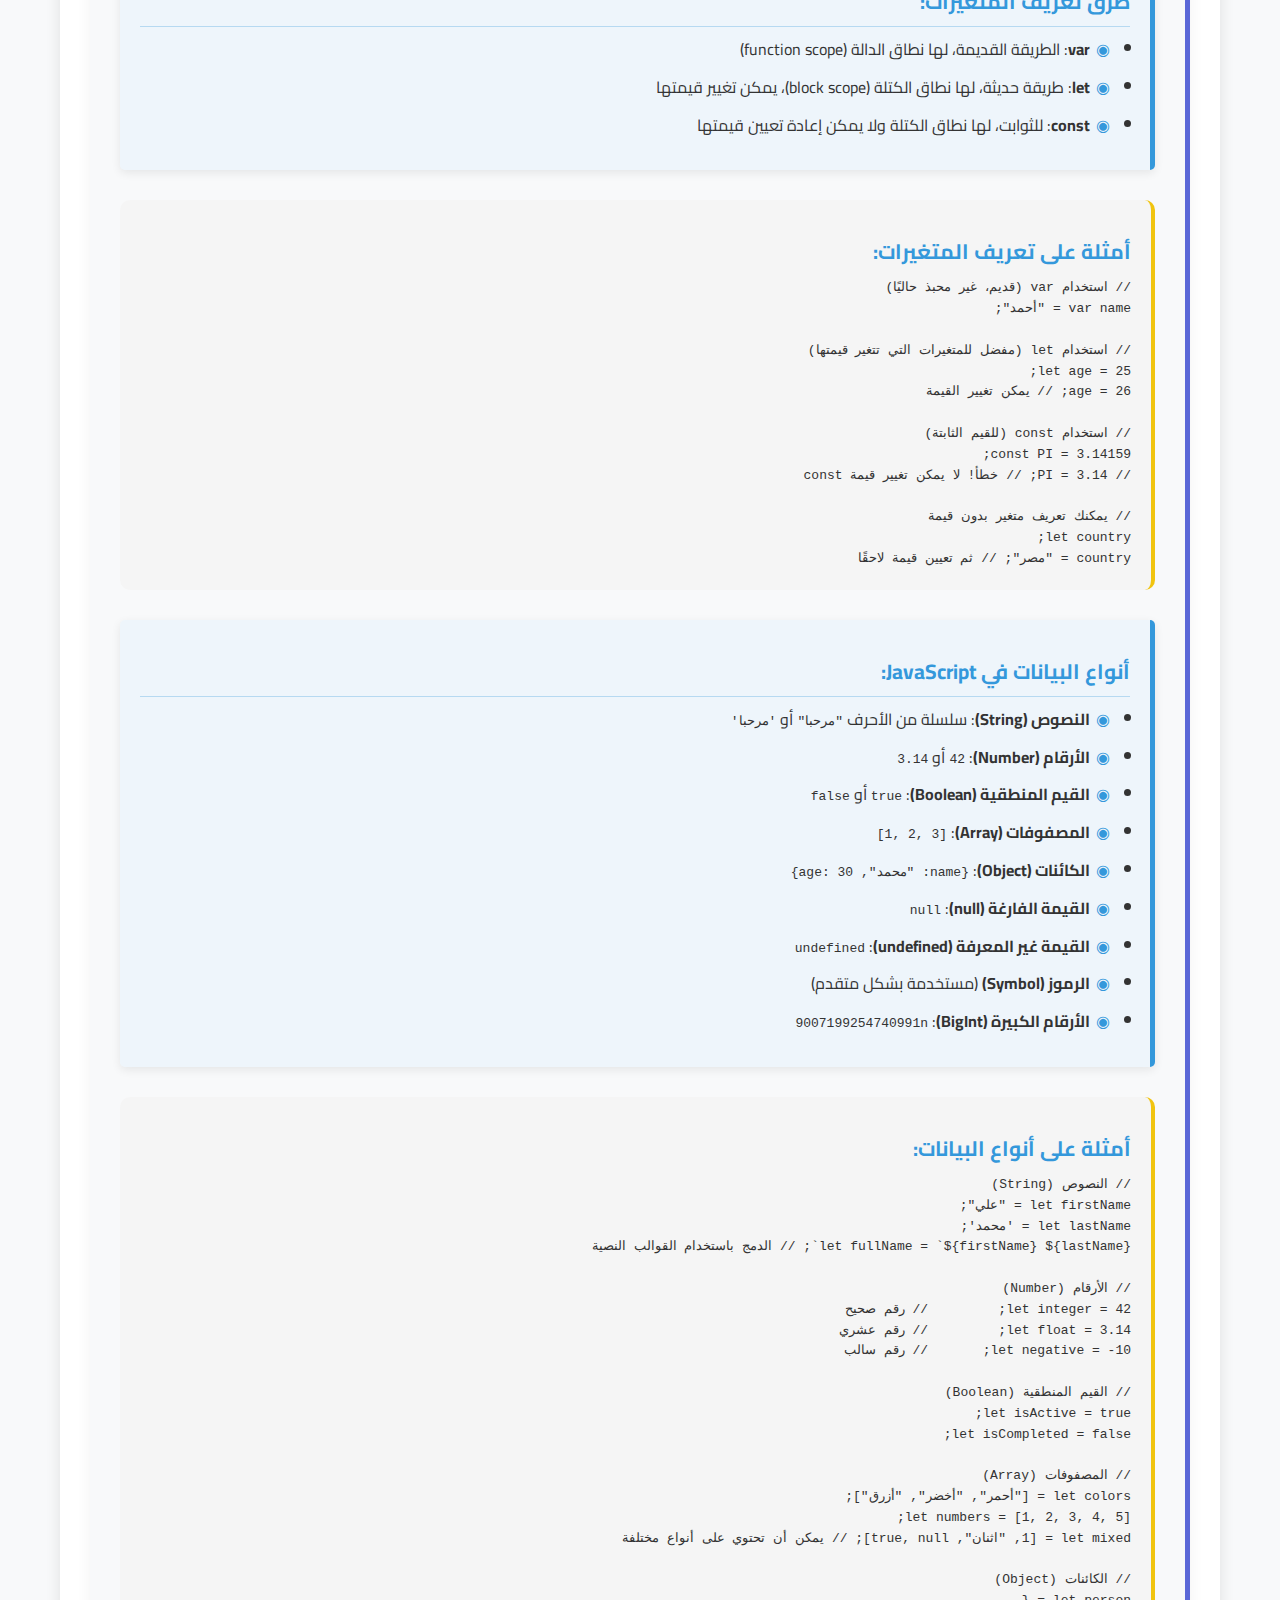
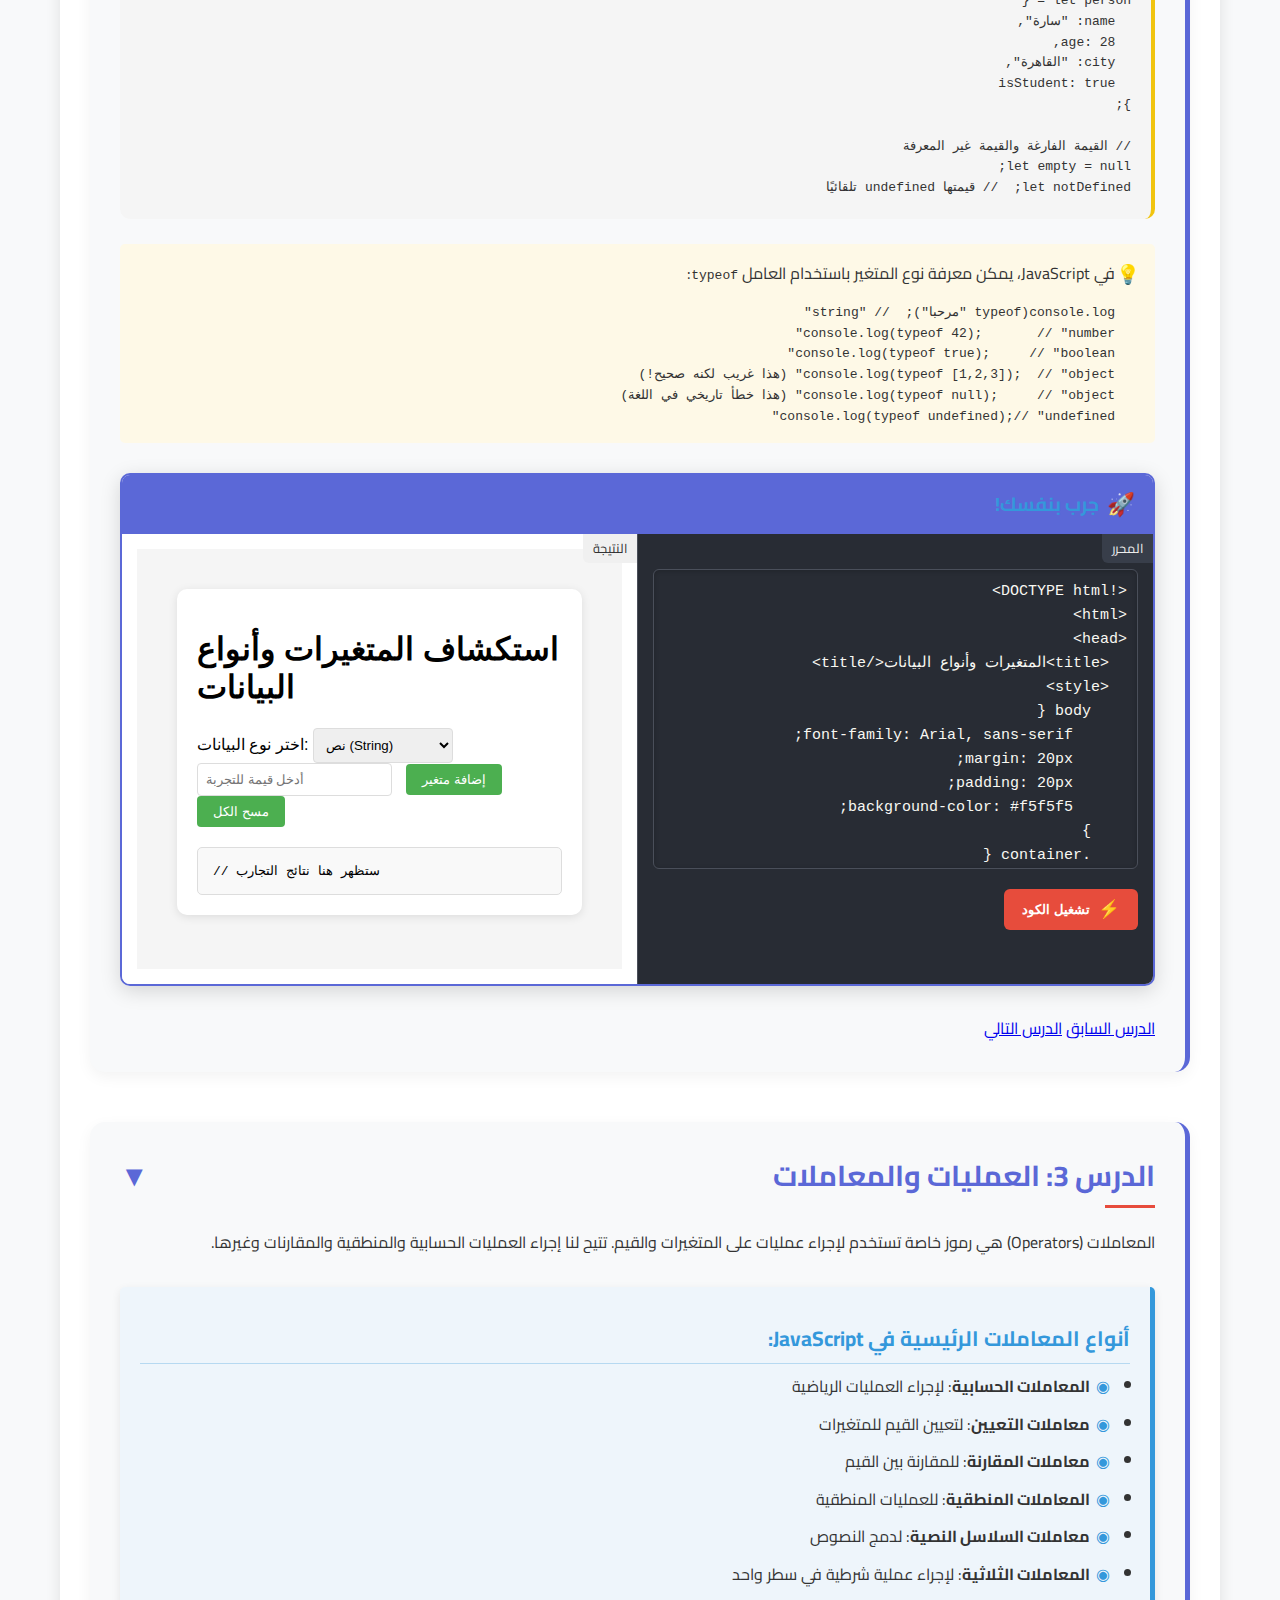
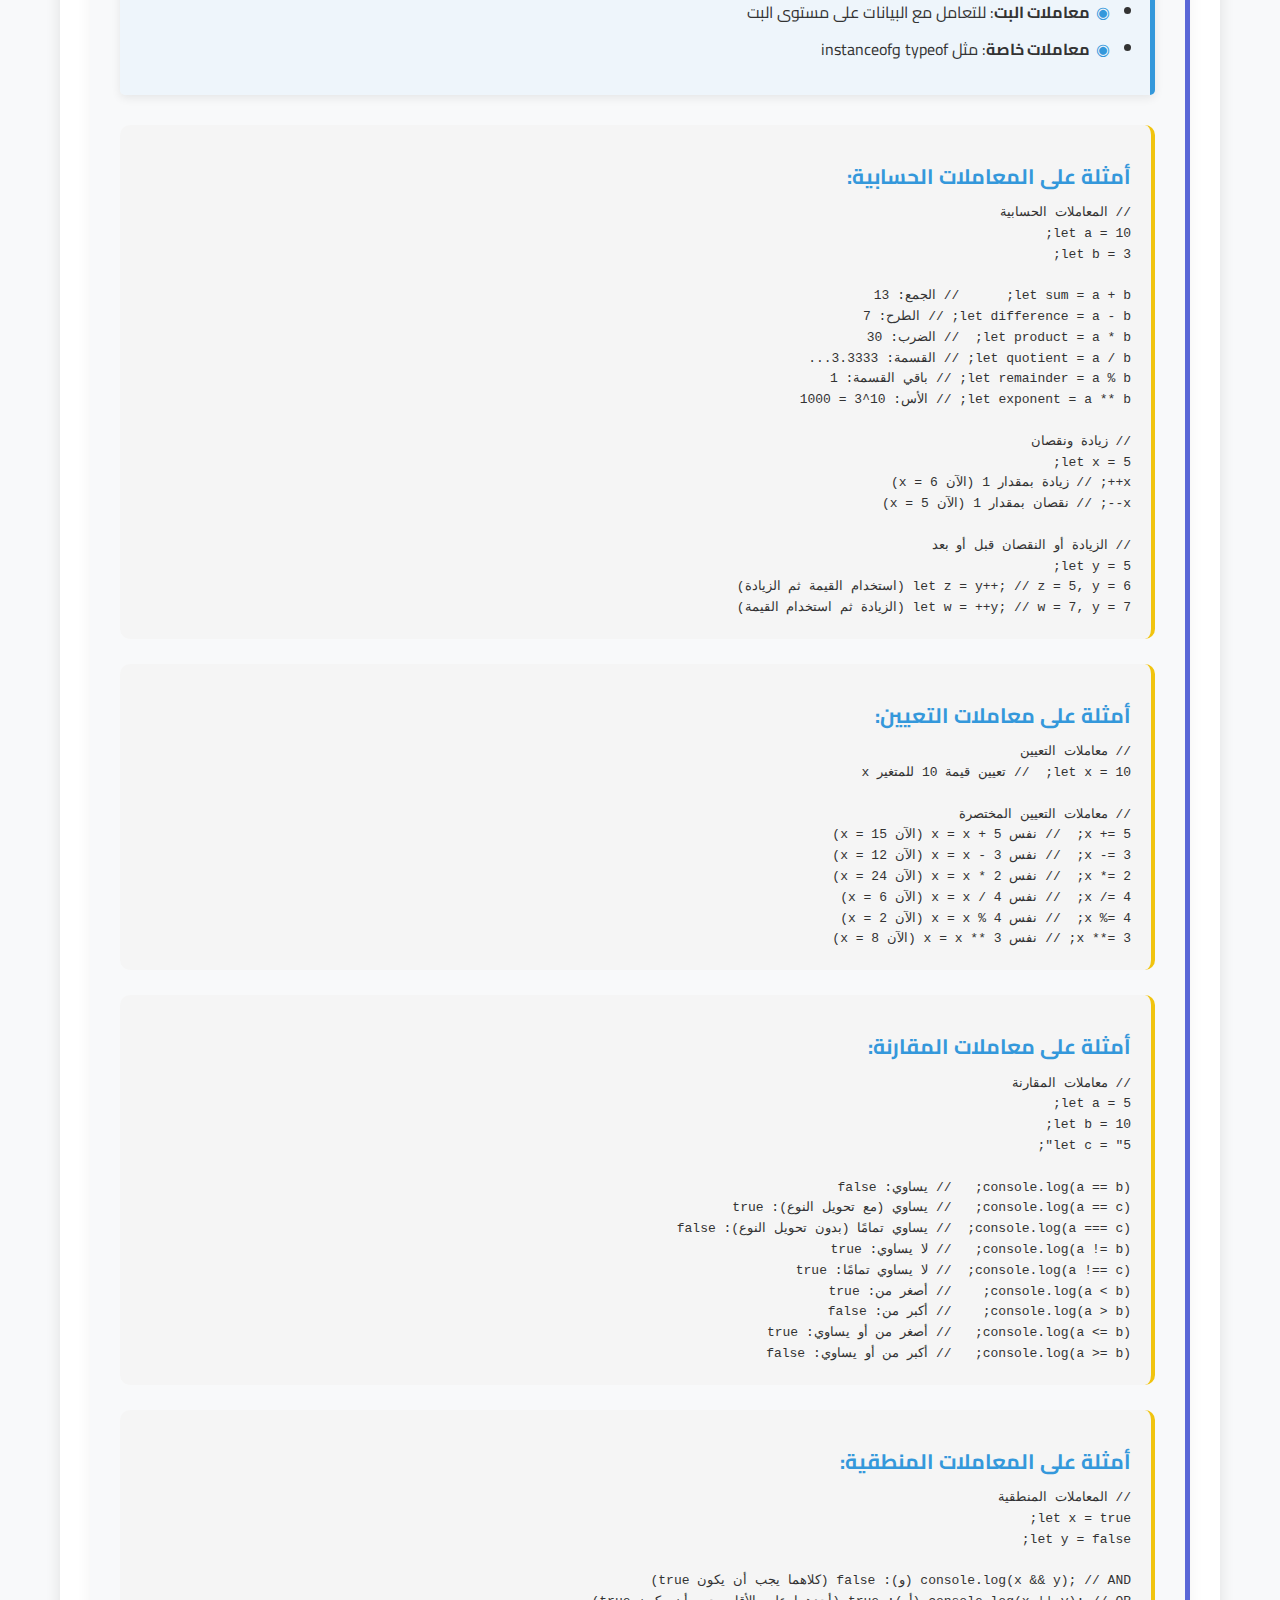
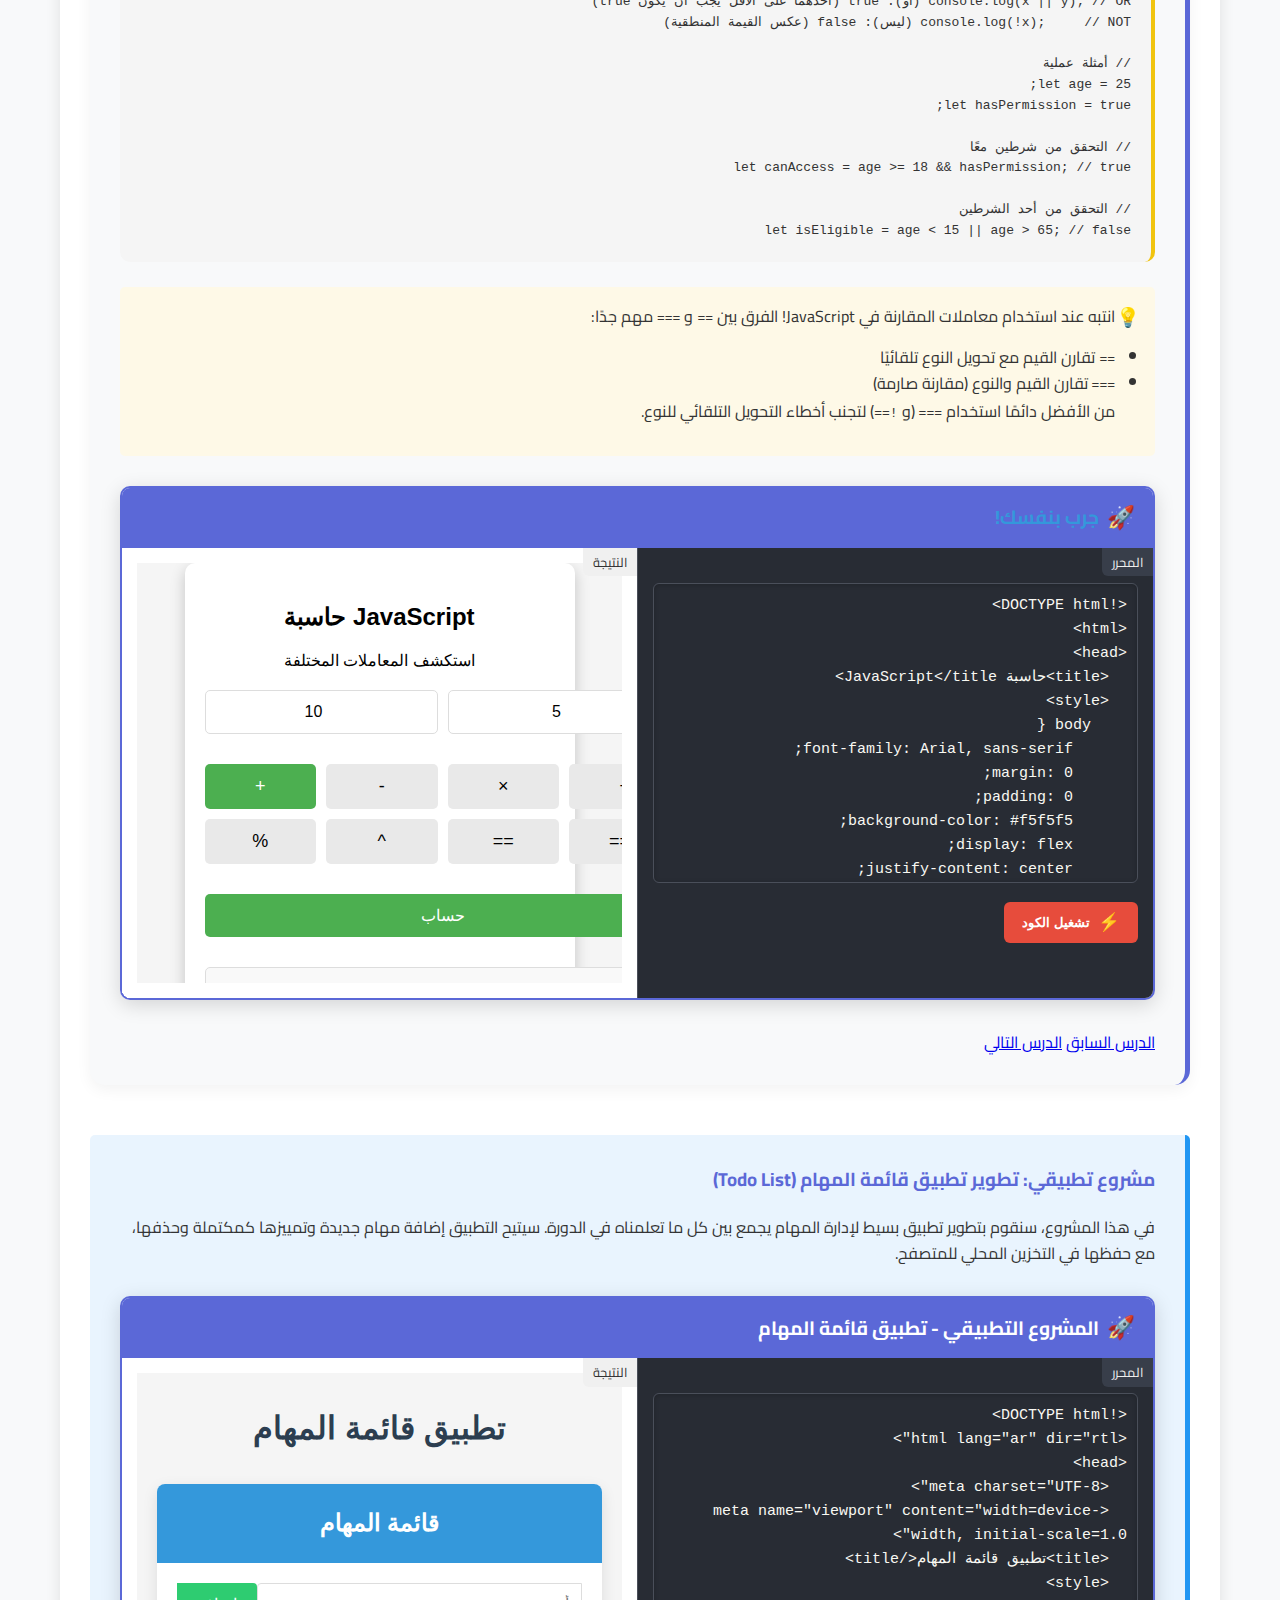
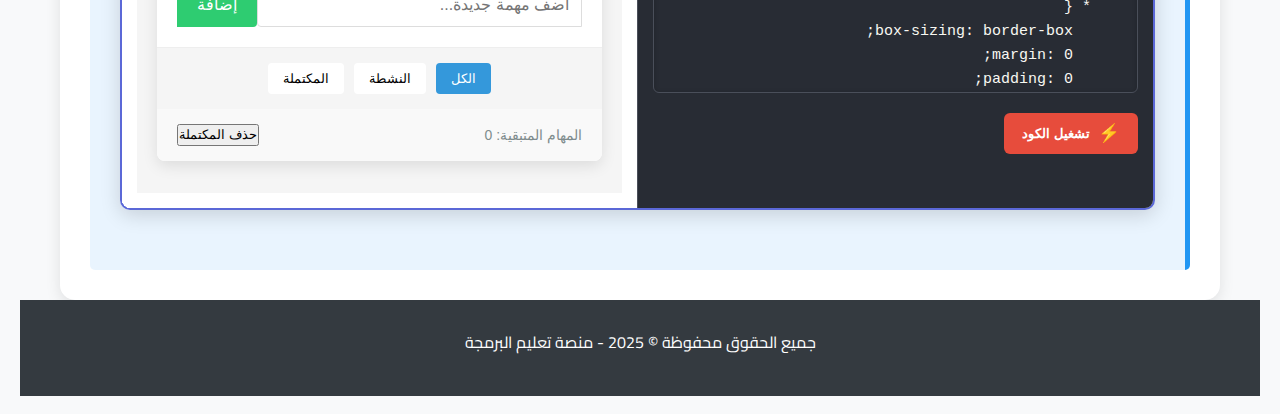
<file: langs/javascript_tutorial.html>
<!DOCTYPE html>
<html lang="ar" dir="rtl">
<head>
  <meta charset="utf-8">
  <meta name="viewport" content="width=device-width, initial-scale=1.0">
  <title>دورة JavaScript</title>
  <link href="../style.css" rel="stylesheet" type="text/css" />
  <link href="https://fonts.googleapis.com/css2?family=Cairo:wght@400;700&display=swap" rel="stylesheet">
  <style>
    body {
      padding: 20px;
    }
    .nav-buttons {
      margin: 20px 0;
      text-align: center;
    }
    .tutorial-content {
      background-color: white;
      padding: 30px;
      border-radius: 15px;
      box-shadow: 0 5px 15px rgba(0, 0, 0, 0.1);
    }
    .page-title {
      text-align: center;
      color: var(--primary-color);
      margin-bottom: 30px;
    }
    /* أنماط مكون جرب بنفسك */
    .try-it-yourself {
      margin: 30px 0;
      border: 2px solid var(--primary-color);
      border-radius: 10px;
      overflow: hidden;
      box-shadow: 0 5px 20px rgba(0, 0, 0, 0.15);
    }
    .try-it-header {
      background-color: var(--primary-color);
      color: white;
      padding: 12px 18px;
      display: flex;
      justify-content: space-between;
      align-items: center;
    }
    .try-it-header h4 {
      margin: 0;
      font-size: 1.2rem;
      display: flex;
      align-items: center;
    }
    .try-it-header h4:before {
      content: "🚀";
      margin-left: 8px;
      font-size: 1.4rem;
    }
    .try-it-container {
      display: flex;
      flex-direction: column;
    }
    @media (min-width: 992px) {
      .try-it-container {
        flex-direction: row;
        height: 450px;
      }
    }
    .try-it-code {
      flex: 1;
      padding: 15px;
      background-color: #282c34;
      border-left: 1px solid #4a4f5a;
      position: relative;
    }
    .try-it-result {
      flex: 1;
      padding: 15px;
      border-top: 1px solid #dee2e6;
      overflow: auto;
      background-color: white;
      position: relative;
    }
    .try-it-result:before {
      content: "النتيجة";
      position: absolute;
      top: 0;
      right: 0;
      padding: 4px 10px;
      background-color: #f0f0f0;
      color: #333;
      font-size: 0.8rem;
      border-bottom-left-radius: 6px;
    }
    .try-it-code:before {
      content: "المحرر";
      position: absolute;
      top: 0;
      right: 0;
      padding: 4px 10px;
      background-color: #383e4a;
      color: #eee;
      font-size: 0.8rem;
      border-bottom-left-radius: 6px;
    }
    @media (min-width: 992px) {
      .try-it-result {
        border-top: none;
      }
    }
    [id^="js-code-editor"] {
      width: 100%;
      height: 300px;
      font-family: 'Courier New', monospace;
      font-size: 15px;
      line-height: 1.6;
      border: 1px solid #4a4f5a;
      background-color: #282c34;
      color: #f8f8f2;
      padding: 10px;
      resize: none;
      border-radius: 6px;
      margin-top: 20px;
      box-shadow: inset 0 1px 5px rgba(0, 0, 0, 0.2);
    }
    .try-it-btn {
      background-color: var(--accent-color);
      color: white;
      border: none;
      padding: 10px 18px;
      border-radius: 6px;
      cursor: pointer;
      font-weight: bold;
      margin-top: 12px;
      display: flex;
      align-items: center;
      position: relative;
      overflow: hidden;
      transition: all 0.3s ease;
    }
    .try-it-btn:before {
      content: "⚡";
      margin-left: 8px;
      font-size: 1.1rem;
    }
    .try-it-btn:hover {
      background-color: #c0392b;
      transform: translateY(-2px);
      box-shadow: 0 4px 8px rgba(0, 0, 0, 0.2);
    }
    .try-it-btn:active {
      transform: translateY(0);
      box-shadow: 0 2px 4px rgba(0, 0, 0, 0.1);
    }
    
    /* أسلوب جدول المحتويات */
    .table-of-contents {
      background-color: #f8f9fa;
      padding: 20px;
      border-radius: 10px;
      margin-bottom: 30px;
      border-right: 4px solid var(--primary-color);
    }
    .table-of-contents h3 {
      margin-bottom: 15px;
      color: var(--primary-color);
    }
    .table-of-contents ul {
      list-style-type: none;
      padding-right: 20px;
    }
    .table-of-contents ul li {
      margin-bottom: 10px;
      position: relative;
      padding-right: 20px;
    }
    .table-of-contents ul li::before {
      content: "◉";
      position: absolute;
      right: 0;
      color: var(--primary-color);
    }
    .table-of-contents a {
      text-decoration: none;
      color: var(--secondary-color);
      transition: all 0.3s ease;
    }
    .table-of-contents a:hover {
      color: var(--primary-color);
      padding-right: 5px;
    }
    
    /* تخصيص عناصر خاصة بـ JavaScript */
    .js-example {
      background-color: #f5f5f5;
      padding: 20px;
      border-radius: 10px;
      margin: 25px 0;
      border-right: 4px solid #f1c40f;
    }
    
    .js-note {
      background-color: #fef9e7;
      padding: 15px;
      border-radius: 5px;
      margin: 20px 0;
      position: relative;
      padding-right: 40px;
    }
    
    .js-note::before {
      content: "💡";
      position: absolute;
      right: 15px;
      top: 15px;
      font-size: 1.2rem;
    }
    
    .comparison-table {
      width: 100%;
      border-collapse: collapse;
      margin: 25px 0;
    }
    
    .comparison-table th, .comparison-table td {
      border: 1px solid #ddd;
      padding: 12px;
      text-align: right;
    }
    
    .comparison-table th {
      background-color: var(--primary-color);
      color: white;
    }
    
    .comparison-table tr:nth-child(even) {
      background-color: #f9f9f9;
    }
    
    .comparison-table tr:hover {
      background-color: #f1f1f1;
    }
    
    .console-output {
      background-color: #2d2d2d;
      color: #4caf50;
      font-family: 'Courier New', monospace;
      padding: 15px;
      border-radius: 5px;
      margin: 15px 0;
      white-space: pre-wrap;
      line-height: 1.5;
    }
  </style>
</head>
<body>
  <header>
    <div class="container">
      <div class="logo">منصة البرمجة</div>
      <nav>
        <ul>
          <li><a href="../index.html">الرئيسية</a></li>
          <li><a href="../index.html#courses">الدورات</a></li>
          <li><a href="../index.html#web-security">أمان الويب</a></li>
          <li><a href="../index.html#about">عن المطور</a></li>
        </ul>
      </nav>
    </div>
  </header>

  <div class="container">
    <div class="nav-buttons">
      <a href="../index.html#courses" class="btn">العودة للدورات</a>
    </div>

    <h1 class="page-title">دورة JavaScript - لغة البرمجة التفاعلية</h1>

    <div class="table-of-contents">
      <h3>جدول المحتويات</h3>
      <ul>
        <li><a href="#intro-js">الدرس 1: مقدمة إلى JavaScript</a></li>
        <li><a href="#variables">الدرس 2: المتغيرات وأنواع البيانات</a></li>
        <li><a href="#operators">الدرس 3: العمليات والمعاملات</a></li>
        <li><a href="#conditions">الدرس 4: الشروط والتحكم في المسار</a></li>
        <li><a href="#loops">الدرس 5: الحلقات التكرارية</a></li>
        <li><a href="#functions">الدرس 6: الدوال (Functions)</a></li>
        <li><a href="#arrays">الدرس 7: المصفوفات (Arrays)</a></li>
        <li><a href="#objects">الدرس 8: الكائنات (Objects)</a></li>
        <li><a href="#dom">الدرس 9: التعامل مع DOM</a></li>
        <li><a href="#events">الدرس 10: الأحداث (Events)</a></li>
        <li><a href="#project">مشروع تطبيقي</a></li>
      </ul>
    </div>

    <div class="tutorial-content">
      <div id="intro-js" class="lesson">
        <h3>الدرس 1: مقدمة إلى JavaScript</h3>
        <p>JavaScript هي لغة برمجة عالية المستوى تُستخدم لإضافة التفاعل والحركة إلى صفحات الويب. تم تطويرها في الأصل لتشغيلها في متصفحات الويب، ولكنها الآن تستخدم أيضًا في بيئات أخرى مثل الخوادم (Node.js) وتطبيقات سطح المكتب.</p>
        
        <div class="html-explanation">
          <h4>لماذا نتعلم JavaScript؟</h4>
          <ul>
            <li><strong>لغة برمجة أساسية للويب</strong>: لا غنى عنها لأي مطور ويب حديث</li>
            <li><strong>سهلة التعلم للمبتدئين</strong>: بناء جملة بسيط وواضح</li>
            <li><strong>متعددة الاستخدامات</strong>: تستخدم في الواجهة الأمامية والخلفية والتطبيقات المتنوعة</li>
            <li><strong>مجتمع ضخم من المطورين</strong>: العديد من المكتبات والأطر المتاحة</li>
            <li><strong>مطلوبة في سوق العمل</strong>: من أكثر المهارات طلبًا في مجال تطوير البرمجيات</li>
          </ul>
        </div>
        
        <div class="code-example">
          <h4>طرق إضافة JavaScript إلى صفحات HTML:</h4>
          <pre><code>/* 1. JavaScript داخلي مباشرة في الوسوم (غير محبذ) */
&lt;button onclick="alert('مرحباً بالعالم!')"&gt;انقر هنا&lt;/button&gt;

/* 2. JavaScript مضمن باستخدام وسم script */
&lt;script&gt;
  // كود JavaScript هنا
  function sayHello() {
    alert('مرحباً بالعالم!');
  }
&lt;/script&gt;

/* 3. JavaScript خارجي - الطريقة المفضلة */
&lt;script src="script.js"&gt;&lt;/script&gt;</code></pre>
        </div>

        <div class="js-example">
          <h4>أول برنامج JavaScript:</h4>
          <p>يمكنك أن تبدأ بأبسط أمر وهو طباعة "مرحباً بالعالم!" على وحدة التحكم (console):</p>
          <pre><code>// طباعة في وحدة التحكم (ستظهر في أدوات المطور F12)
console.log("مرحباً بالعالم!");

// عرض نافذة منبثقة للمستخدم
alert("مرحباً بالعالم!");</code></pre>
          
          <div class="console-output">
> مرحباً بالعالم!
          </div>
        </div>

        <div class="try-it-yourself">
          <div class="try-it-header">
            <h4>جرب بنفسك!</h4>
          </div>
          <div class="try-it-container">
            <div class="try-it-code">
              <textarea id="js-code-editor-1">&lt;!DOCTYPE html&gt;
&lt;html&gt;
&lt;head&gt;
  &lt;title&gt;تجربة JavaScript&lt;/title&gt;
  &lt;style&gt;
    body {
      font-family: Arial, sans-serif;
      text-align: center;
      margin: 50px;
    }
    .message {
      font-size: 24px;
      margin: 20px;
      color: #333;
    }
    button {
      padding: 10px 20px;
      background-color: #4CAF50;
      color: white;
      border: none;
      border-radius: 5px;
      cursor: pointer;
      font-size: 16px;
    }
    button:hover {
      background-color: #45a049;
    }
  &lt;/style&gt;
&lt;/head&gt;
&lt;body&gt;
  &lt;h1&gt;مرحباً بعالم JavaScript&lt;/h1&gt;
  &lt;div class="message" id="output"&gt;انقر على الزر لعرض رسالة&lt;/div&gt;
  
  &lt;button onclick="showMessage()"&gt;انقر هنا&lt;/button&gt;
  
  &lt;script&gt;
    // دالة تقوم بتغيير محتوى عنصر HTML
    function showMessage() {
      // احصل على العنصر بواسطة معرفه
      const outputElement = document.getElementById('output');
      
      // غير محتواه النصي
      outputElement.textContent = 'مرحباً بك في عالم البرمجة التفاعلية!';
      
      // غير لون النص
      outputElement.style.color = '#2196F3';
      
      // أضف حدود للعنصر
      outputElement.style.border = '2px solid #2196F3';
      outputElement.style.padding = '10px';
      outputElement.style.borderRadius = '5px';
      
      // أضف مؤثر حركي بسيط
      setTimeout(function() {
        outputElement.style.fontSize = '28px';
      }, 500);
    }
    
    // يمكنك أيضًا إضافة أكواد أخرى هنا
    console.log('تم تحميل الصفحة بنجاح');
  &lt;/script&gt;
&lt;/body&gt;
&lt;/html&gt;</textarea>
              <button class="try-it-btn" onclick="runCode(1)">تشغيل الكود</button>
            </div>
            <div class="try-it-result" id="result-1">
              <iframe id="result-frame-1" style="width: 100%; height: 100%; border: none;"></iframe>
            </div>
          </div>
        </div>

        <div class="js-note">
          <p>لتشغيل أكواد JavaScript وتجربتها بسهولة، يمكنك استخدام وحدة التحكم (Console) في متصفحك. افتح أدوات المطور بالضغط على F12، ثم انتقل إلى تبويب "Console" واكتب أكواد JavaScript مباشرة.</p>
        </div>

        <div class="course-navigation">
          <a href="#intro-js">الدرس السابق</a>
          <a href="#variables">الدرس التالي</a>
        </div>
      </div>

      <div id="variables" class="lesson">
        <h3>الدرس 2: المتغيرات وأنواع البيانات</h3>
        <p>المتغيرات هي حاويات لتخزين البيانات في الذاكرة. في JavaScript، يمكننا تعريف المتغيرات باستخدام كلمات محجوزة: <code>var</code>، <code>let</code>، أو <code>const</code>.</p>

        <div class="html-explanation">
          <h4>طرق تعريف المتغيرات:</h4>
          <ul>
            <li><strong>var</strong>: الطريقة القديمة، لها نطاق الدالة (function scope)</li>
            <li><strong>let</strong>: طريقة حديثة، لها نطاق الكتلة (block scope)، يمكن تغيير قيمتها</li>
            <li><strong>const</strong>: للثوابت، لها نطاق الكتلة ولا يمكن إعادة تعيين قيمتها</li>
          </ul>
        </div>

        <div class="js-example">
          <h4>أمثلة على تعريف المتغيرات:</h4>
          <pre><code>// استخدام var (قديم، غير محبذ حاليًا)
var name = "أحمد";

// استخدام let (مفضل للمتغيرات التي تتغير قيمتها)
let age = 25;
age = 26; // يمكن تغيير القيمة

// استخدام const (للقيم الثابتة)
const PI = 3.14159;
// PI = 3.14; // خطأ! لا يمكن تغيير قيمة const

// يمكنك تعريف متغير بدون قيمة
let country;
country = "مصر"; // ثم تعيين قيمة لاحقًا</code></pre>
        </div>

        <div class="html-explanation">
          <h4>أنواع البيانات في JavaScript:</h4>
          <ul>
            <li><strong>النصوص (String)</strong>: سلسلة من الأحرف <code>"مرحبا"</code> أو <code>'مرحبا'</code></li>
            <li><strong>الأرقام (Number)</strong>: <code>42</code> أو <code>3.14</code></li>
            <li><strong>القيم المنطقية (Boolean)</strong>: <code>true</code> أو <code>false</code></li>
            <li><strong>المصفوفات (Array)</strong>: <code>[1, 2, 3]</code></li>
            <li><strong>الكائنات (Object)</strong>: <code>{name: "محمد", age: 30}</code></li>
            <li><strong>القيمة الفارغة (null)</strong>: <code>null</code></li>
            <li><strong>القيمة غير المعرفة (undefined)</strong>: <code>undefined</code></li>
            <li><strong>الرموز (Symbol)</strong> (مستخدمة بشكل متقدم)</li>
            <li><strong>الأرقام الكبيرة (BigInt)</strong>: <code>9007199254740991n</code></li>
          </ul>
        </div>

        <div class="js-example">
          <h4>أمثلة على أنواع البيانات:</h4>
          <pre><code>// النصوص (String)
let firstName = "علي";
let lastName = 'محمد';
let fullName = `${firstName} ${lastName}`; // الدمج باستخدام القوالب النصية

// الأرقام (Number)
let integer = 42;         // رقم صحيح
let float = 3.14;         // رقم عشري
let negative = -10;       // رقم سالب

// القيم المنطقية (Boolean)
let isActive = true;
let isCompleted = false;

// المصفوفات (Array)
let colors = ["أحمر", "أخضر", "أزرق"];
let numbers = [1, 2, 3, 4, 5];
let mixed = [1, "اثنان", true, null]; // يمكن أن تحتوي على أنواع مختلفة

// الكائنات (Object)
let person = {
  name: "سارة",
  age: 28,
  city: "القاهرة",
  isStudent: true
};

// القيمة الفارغة والقيمة غير المعرفة
let empty = null;
let notDefined;  // قيمتها undefined تلقائيًا</code></pre>
        </div>

        <div class="js-note">
          <p>في JavaScript، يمكن معرفة نوع المتغير باستخدام العامل <code>typeof</code>:</p>
          <pre><code>console.log(typeof "مرحبا");  // "string"
console.log(typeof 42);       // "number"
console.log(typeof true);     // "boolean"
console.log(typeof [1,2,3]);  // "object" (هذا غريب لكنه صحيح!)
console.log(typeof null);     // "object" (هذا خطأ تاريخي في اللغة)
console.log(typeof undefined);// "undefined"</code></pre>
        </div>

        <div class="try-it-yourself">
          <div class="try-it-header">
            <h4>جرب بنفسك!</h4>
          </div>
          <div class="try-it-container">
            <div class="try-it-code">
              <textarea id="js-code-editor-2">&lt;!DOCTYPE html&gt;
&lt;html&gt;
&lt;head&gt;
  &lt;title&gt;المتغيرات وأنواع البيانات&lt;/title&gt;
  &lt;style&gt;
    body {
      font-family: Arial, sans-serif;
      margin: 20px;
      padding: 20px;
      background-color: #f5f5f5;
    }
    .container {
      background-color: white;
      border-radius: 10px;
      padding: 20px;
      box-shadow: 0 2px 10px rgba(0,0,0,0.1);
    }
    .result {
      background-color: #f9f9f9;
      border: 1px solid #ddd;
      border-radius: 5px;
      padding: 15px;
      margin-top: 20px;
      font-family: monospace;
      white-space: pre-line;
    }
    .controls {
      margin: 20px 0;
    }
    button {
      background-color: #4caf50;
      color: white;
      padding: 8px 16px;
      border: none;
      border-radius: 4px;
      cursor: pointer;
      margin-right: 5px;
    }
    button:hover {
      background-color: #45a049;
    }
    input, select {
      padding: 8px;
      border: 1px solid #ddd;
      border-radius: 4px;
      margin-right: 10px;
    }
  &lt;/style&gt;
&lt;/head&gt;
&lt;body&gt;
  &lt;div class="container"&gt;
    &lt;h1&gt;استكشاف المتغيرات وأنواع البيانات&lt;/h1&gt;
    
    &lt;div class="controls"&gt;
      &lt;label for="dataType"&gt;اختر نوع البيانات:&lt;/label&gt;
      &lt;select id="dataType"&gt;
        &lt;option value="string"&gt;نص (String)&lt;/option&gt;
        &lt;option value="number"&gt;رقم (Number)&lt;/option&gt;
        &lt;option value="boolean"&gt;منطقي (Boolean)&lt;/option&gt;
        &lt;option value="array"&gt;مصفوفة (Array)&lt;/option&gt;
        &lt;option value="object"&gt;كائن (Object)&lt;/option&gt;
      &lt;/select&gt;
      
      &lt;input type="text" id="inputValue" placeholder="أدخل قيمة للتجربة"&gt;
      &lt;button onclick="addVariable()"&gt;إضافة متغير&lt;/button&gt;
      &lt;button onclick="clearAll()"&gt;مسح الكل&lt;/button&gt;
    &lt;/div&gt;
    
    &lt;div class="result" id="output"&gt;// ستظهر هنا نتائج التجارب&lt;/div&gt;
  &lt;/div&gt;
  
  &lt;script&gt;
    // قائمة لتخزين المتغيرات
    let variables = [];
    const output = document.getElementById('output');
    
    // دالة لإضافة متغير جديد
    function addVariable() {
      const type = document.getElementById('dataType').value;
      const input = document.getElementById('inputValue').value;
      
      let value;
      let code = '';
      
      try {
        // تحويل القيمة المدخلة إلى النوع المحدد
        switch(type) {
          case 'string':
            value = String(input);
            code = `let myString${variables.length + 1} = "${value}";`;
            break;
          case 'number':
            value = Number(input);
            if (isNaN(value)) throw new Error("ليس رقمًا صالحًا");
            code = `let myNumber${variables.length + 1} = ${value};`;
            break;
          case 'boolean':
            value = input.toLowerCase() === 'true';
            code = `let myBoolean${variables.length + 1} = ${value};`;
            break;
          case 'array':
            try {
              // محاولة تحويل المدخل إلى مصفوفة
              value = JSON.parse(input.replace(/'/g, '"'));
              if (!Array.isArray(value)) {
                // إذا لم يكن المدخل بتنسيق JSON، نقسمه بالفواصل
                value = input.split(',').map(item => item.trim());
              }
            } catch {
              value = input.split(',').map(item => item.trim());
            }
            code = `let myArray${variables.length + 1} = ${JSON.stringify(value)};`;
            break;
          case 'object':
            try {
              // محاولة تحويل المدخل إلى كائن
              value = JSON.parse(input.replace(/'/g, '"'));
            } catch {
              // إذا فشل، ننشئ كائن بسيط
              value = { value: input };
            }
            code = `let myObject${variables.length + 1} = ${JSON.stringify(value)};`;
            break;
        }
        
        // إضافة المتغير إلى القائمة
        variables.push({
          name: `variable${variables.length + 1}`,
          type,
          value,
          code
        });
        
        // عرض النتائج
        displayResults();
        
      } catch (error) {
        output.textContent += `\n// خطأ: ${error.message}`;
      }
    }
    
    // دالة لعرض النتائج
    function displayResults() {
      output.textContent = '// المتغيرات المعرفة:\n';
      
      variables.forEach(variable => {
        output.textContent += `${variable.code}\n`;
      });
      
      if (variables.length > 0) {
        output.textContent += '\n// فحص أنواع المتغيرات:\n';
        
        variables.forEach(variable => {
          const varName = variable.code.split(' ')[1].split('=')[0].trim();
          output.textContent += `console.log(typeof ${varName}); // "${typeof variable.value}"\n`;
        });
        
        // عمليات إضافية للتوضيح
        if (variables.length >= 2) {
          output.textContent += '\n// أمثلة على العمليات:\n';
          
          const var1 = variables[variables.length - 2];
          const var2 = variables[variables.length - 1];
          const name1 = var1.code.split(' ')[1].split('=')[0].trim();
          const name2 = var2.code.split(' ')[1].split('=')[0].trim();
          
          output.textContent += `// محاولة دمج متغيرين:\n`;
          output.textContent += `console.log(${name1} + ${name2}); // النتيجة: ${var1.value + var2.value}\n`;
        }
      }
    }
    
    // دالة لمسح كل المتغيرات
    function clearAll() {
      variables = [];
      output.textContent = '// تم مسح كل المتغيرات';
    }
  &lt;/script&gt;
&lt;/body&gt;
&lt;/html&gt;</textarea>
              <button class="try-it-btn" onclick="runCode(2)">تشغيل الكود</button>
            </div>
            <div class="try-it-result" id="result-2">
              <iframe id="result-frame-2" style="width: 100%; height: 100%; border: none;"></iframe>
            </div>
          </div>
        </div>

        <div class="course-navigation">
          <a href="#intro-js">الدرس السابق</a>
          <a href="#operators">الدرس التالي</a>
        </div>
      </div>

      <div id="operators" class="lesson">
        <h3>الدرس 3: العمليات والمعاملات</h3>
        <p>المعاملات (Operators) هي رموز خاصة تستخدم لإجراء عمليات على المتغيرات والقيم. تتيح لنا إجراء العمليات الحسابية والمنطقية والمقارنات وغيرها.</p>

        <div class="html-explanation">
          <h4>أنواع المعاملات الرئيسية في JavaScript:</h4>
          <ul>
            <li><strong>المعاملات الحسابية</strong>: لإجراء العمليات الرياضية</li>
            <li><strong>معاملات التعيين</strong>: لتعيين القيم للمتغيرات</li>
            <li><strong>معاملات المقارنة</strong>: للمقارنة بين القيم</li>
            <li><strong>المعاملات المنطقية</strong>: للعمليات المنطقية</li>
            <li><strong>معاملات السلاسل النصية</strong>: لدمج النصوص</li>
            <li><strong>المعاملات الثلاثية</strong>: لإجراء عملية شرطية في سطر واحد</li>
            <li><strong>معاملات البت</strong>: للتعامل مع البيانات على مستوى البت</li>
            <li><strong>معاملات خاصة</strong>: مثل typeof وinstanceof</li>
          </ul>
        </div>

        <div class="js-example">
          <h4>أمثلة على المعاملات الحسابية:</h4>
          <pre><code>// المعاملات الحسابية
let a = 10;
let b = 3;

let sum = a + b;      // الجمع: 13
let difference = a - b; // الطرح: 7
let product = a * b;  // الضرب: 30
let quotient = a / b; // القسمة: 3.3333...
let remainder = a % b; // باقي القسمة: 1
let exponent = a ** b; // الأس: 10^3 = 1000

// زيادة ونقصان
let x = 5;
x++; // زيادة بمقدار 1 (الآن x = 6)
x--; // نقصان بمقدار 1 (الآن x = 5)

// الزيادة أو النقصان قبل أو بعد
let y = 5;
let z = y++; // z = 5, y = 6 (استخدام القيمة ثم الزيادة)
let w = ++y; // w = 7, y = 7 (الزيادة ثم استخدام القيمة)</code></pre>
        </div>

        <div class="js-example">
          <h4>أمثلة على معاملات التعيين:</h4>
          <pre><code>// معاملات التعيين
let x = 10;  // تعيين قيمة 10 للمتغير x

// معاملات التعيين المختصرة
x += 5;  // نفس x = x + 5 (الآن x = 15)
x -= 3;  // نفس x = x - 3 (الآن x = 12)
x *= 2;  // نفس x = x * 2 (الآن x = 24)
x /= 4;  // نفس x = x / 4 (الآن x = 6)
x %= 4;  // نفس x = x % 4 (الآن x = 2)
x **= 3; // نفس x = x ** 3 (الآن x = 8)</code></pre>
        </div>

        <div class="js-example">
          <h4>أمثلة على معاملات المقارنة:</h4>
          <pre><code>// معاملات المقارنة
let a = 5;
let b = 10;
let c = "5";

console.log(a == b);   // يساوي: false
console.log(a == c);   // يساوي (مع تحويل النوع): true
console.log(a === c);  // يساوي تمامًا (بدون تحويل النوع): false
console.log(a != b);   // لا يساوي: true
console.log(a !== c);  // لا يساوي تمامًا: true
console.log(a < b);    // أصغر من: true
console.log(a > b);    // أكبر من: false
console.log(a <= b);   // أصغر من أو يساوي: true
console.log(a >= b);   // أكبر من أو يساوي: false</code></pre>
        </div>

        <div class="js-example">
          <h4>أمثلة على المعاملات المنطقية:</h4>
          <pre><code>// المعاملات المنطقية
let x = true;
let y = false;

console.log(x && y); // AND (و): false (كلاهما يجب أن يكون true)
console.log(x || y); // OR (أو): true (أحدهما على الأقل يجب أن يكون true)
console.log(!x);     // NOT (ليس): false (عكس القيمة المنطقية)

// أمثلة عملية
let age = 25;
let hasPermission = true;

// التحقق من شرطين معًا
let canAccess = age >= 18 && hasPermission; // true

// التحقق من أحد الشرطين
let isEligible = age < 15 || age > 65; // false</code></pre>
        </div>

        <div class="js-note">
          <p>انتبه عند استخدام معاملات المقارنة في JavaScript! الفرق بين <code>==</code> و <code>===</code> مهم جدًا:</p>
          <ul>
            <li><code>==</code> تقارن القيم مع تحويل النوع تلقائيًا</li>
            <li><code>===</code> تقارن القيم والنوع (مقارنة صارمة)</li>
          </ul>
          <p>من الأفضل دائمًا استخدام <code>===</code> (و <code>!==</code>) لتجنب أخطاء التحويل التلقائي للنوع.</p>
        </div>

        <div class="try-it-yourself">
          <div class="try-it-header">
            <h4>جرب بنفسك!</h4>
          </div>
          <div class="try-it-container">
            <div class="try-it-code">
              <textarea id="js-code-editor-3">&lt;!DOCTYPE html&gt;
&lt;html&gt;
&lt;head&gt;
  &lt;title&gt;حاسبة JavaScript&lt;/title&gt;
  &lt;style&gt;
    body {
      font-family: Arial, sans-serif;
      margin: 0;
      padding: 0;
      background-color: #f5f5f5;
      display: flex;
      justify-content: center;
      align-items: center;
      min-height: 100vh;
    }
    .calculator {
      background-color: white;
      border-radius: 10px;
      box-shadow: 0 5px 15px rgba(0,0,0,0.2);
      width: 350px;
      padding: 20px;
    }
    .calculator-header {
      text-align: center;
      margin-bottom: 20px;
    }
    .calculator-body {
      display: grid;
      grid-template-columns: 1fr;
      gap: 15px;
    }
    .input-group {
      display: grid;
      grid-template-columns: 1fr 1fr;
      gap: 10px;
    }
    .input-field {
      padding: 12px;
      border: 1px solid #ddd;
      border-radius: 5px;
      font-size: 16px;
      text-align: center;
    }
    .operator-group {
      display: grid;
      grid-template-columns: repeat(4, 1fr);
      gap: 10px;
      margin: 15px 0;
    }
    .operator-btn {
      padding: 12px;
      background-color: #e9e9e9;
      border: none;
      border-radius: 5px;
      font-size: 18px;
      cursor: pointer;
      transition: all 0.2s;
    }
    .operator-btn:hover {
      background-color: #d4d4d4;
    }
    .operator-btn.active {
      background-color: #4caf50;
      color: white;
    }
    .calculate-btn {
      padding: 12px;
      background-color: #4caf50;
      color: white;
      border: none;
      border-radius: 5px;
      font-size: 16px;
      cursor: pointer;
      transition: all 0.2s;
    }
    .calculate-btn:hover {
      background-color: #3e8e41;
    }
    .result {
      margin-top: 15px;
      padding: 15px;
      background-color: #f9f9f9;
      border-radius: 5px;
      text-align: center;
      font-size: 20px;
      border: 1px solid #ddd;
      min-height: 30px;
    }
    .operation-steps {
      margin-top: 15px;
      padding: 15px;
      background-color: #f9f9f9;
      border-radius: 5px;
      border: 1px solid #ddd;
      font-family: monospace;
      font-size: 14px;
      line-height: 1.5;
      max-height: 200px;
      overflow-y: auto;
    }
  &lt;/style&gt;
&lt;/head&gt;
&lt;body&gt;
  &lt;div class="calculator"&gt;
    &lt;div class="calculator-header"&gt;
      &lt;h2&gt;حاسبة JavaScript&lt;/h2&gt;
      &lt;p&gt;استكشف المعاملات المختلفة&lt;/p&gt;
    &lt;/div&gt;
    
    &lt;div class="calculator-body"&gt;
      &lt;div class="input-group"&gt;
        &lt;input type="number" id="num1" class="input-field" placeholder="الرقم الأول" value="10"&gt;
        &lt;input type="number" id="num2" class="input-field" placeholder="الرقم الثاني" value="5"&gt;
      &lt;/div&gt;
      
      &lt;div class="operator-group"&gt;
        &lt;button class="operator-btn active" data-operator="+"&gt;+&lt;/button&gt;
        &lt;button class="operator-btn" data-operator="-"&gt;-&lt;/button&gt;
        &lt;button class="operator-btn" data-operator="*"&gt;×&lt;/button&gt;
        &lt;button class="operator-btn" data-operator="/"&gt;÷&lt;/button&gt;
        &lt;button class="operator-btn" data-operator="%"&gt;%&lt;/button&gt;
        &lt;button class="operator-btn" data-operator="**"&gt;^&lt;/button&gt;
        &lt;button class="operator-btn" data-operator="=="&gt;==&lt;/button&gt;
        &lt;button class="operator-btn" data-operator==="&gt;===&lt;/button&gt;
      &lt;/div&gt;
      
      &lt;button class="calculate-btn" id="calculate"&gt;حساب&lt;/button&gt;
      
      &lt;div class="result" id="result"&gt;النتيجة ستظهر هنا&lt;/div&gt;
      
      &lt;div class="operation-steps" id="steps"&gt;
        // خطوات العملية ستظهر هنا
        // جرب النقر على أزرار المعاملات المختلفة لرؤية كيفية عملها
      &lt;/div&gt;
    &lt;/div&gt;
  &lt;/div&gt;

  &lt;script&gt;
    // الحصول على عناصر DOM
    const num1Input = document.getElementById('num1');
    const num2Input = document.getElementById('num2');
    const operatorButtons = document.querySelectorAll('.operator-btn');
    const calculateButton = document.getElementById('calculate');
    const resultDiv = document.getElementById('result');
    const stepsDiv = document.getElementById('steps');
    
    // تحديد المعامل الافتراضي
    let currentOperator = '+';
    
    // إضافة مستمعي أحداث للأزرار
    operatorButtons.forEach(button => {
      button.addEventListener('click', function() {
        // إزالة الصنف "active" من جميع الأزرار
        operatorButtons.forEach(btn => btn.classList.remove('active'));
        
        // إضافة الصنف "active" للزر المحدد
        this.classList.add('active');
        
        // تحديث المعامل الحالي
        currentOperator = this.getAttribute('data-operator');
      });
    });
    
    // إضافة مستمع حدث لزر الحساب
    calculateButton.addEventListener('click', calculate);
    
    // دالة الحساب
    function calculate() {
      // الحصول على القيم من حقول الإدخال
      let num1 = parseFloat(num1Input.value);
      let num2 = parseFloat(num2Input.value);
      
      // التحقق من صحة القيم
      if (isNaN(num1) || isNaN(num2)) {
        resultDiv.textContent = 'الرجاء إدخال أرقام صالحة';
        return;
      }
      
      // إنشاء نص لخطوات العملية
      let steps = `// خطوات العملية باستخدام المعامل "${currentOperator}":\n`;
      steps += `let num1 = ${num1};\n`;
      steps += `let num2 = ${num2};\n`;
      
      let result;
      
      // تنفيذ العملية المناسبة حسب المعامل
      switch(currentOperator) {
        case '+':
          result = num1 + num2;
          steps += `\n// عملية الجمع\n`;
          steps += `let result = num1 + num2;\n`;
          steps += `// result = ${num1} + ${num2} = ${result}`;
          break;
        case '-':
          result = num1 - num2;
          steps += `\n// عملية الطرح\n`;
          steps += `let result = num1 - num2;\n`;
          steps += `// result = ${num1} - ${num2} = ${result}`;
          break;
        case '*':
          result = num1 * num2;
          steps += `\n// عملية الضرب\n`;
          steps += `let result = num1 * num2;\n`;
          steps += `// result = ${num1} * ${num2} = ${result}`;
          break;
        case '/':
          if (num2 === 0) {
            result = 'لا يمكن القسمة على صفر';
            steps += `\n// خطأ: لا يمكن القسمة على صفر`;
          } else {
            result = num1 / num2;
            steps += `\n// عملية القسمة\n`;
            steps += `let result = num1 / num2;\n`;
            steps += `// result = ${num1} / ${num2} = ${result}`;
          }
          break;
        case '%':
          result = num1 % num2;
          steps += `\n// عملية باقي القسمة\n`;
          steps += `let result = num1 % num2;\n`;
          steps += `// result = ${num1} % ${num2} = ${result}`;
          steps += `\n// باقي القسمة: ما يتبقى بعد قسمة الرقم الأول على الرقم الثاني`;
          break;
        case '**':
          result = num1 ** num2;
          steps += `\n// عملية الأس\n`;
          steps += `let result = num1 ** num2;\n`;
          steps += `// result = ${num1} ** ${num2} = ${result}`;
          steps += `\n// الأس: الرقم الأول مرفوع للقوة الثانية`;
          break;
        case '==':
          result = num1 == num2;
          steps += `\n// مقارنة القيم (==)\n`;
          steps += `let result = num1 == num2;\n`;
          steps += `// result = (${num1} == ${num2}) = ${result}`;
          steps += `\n// المعامل == يقارن القيم بعد التحويل التلقائي للنوع`;
          
          // إضافة مثال توضيحي
          steps += `\n\n// مثال توضيحي للتحويل التلقائي:\n`;
          steps += `console.log(5 == "5"); // ${5 == "5"} - لاحظ أن الرقم والنص متساويان`;
          break;
        case '===':
          result = num1 === num2;
          steps += `\n// مقارنة القيم والنوع (===)\n`;
          steps += `let result = num1 === num2;\n`;
          steps += `// result = (${num1} === ${num2}) = ${result}`;
          steps += `\n// المعامل === يقارن القيم والنوع دون تحويل`;
          
          // إضافة مثال توضيحي
          steps += `\n\n// مثال توضيحي للمقارنة الصارمة:\n`;
          steps += `console.log(5 === "5"); // ${5 === "5"} - لاحظ أن الرقم والنص غير متساويين بالمقارنة الصارمة`;
          break;
      }
      
      // عرض النتيجة
      resultDiv.textContent = result.toString();
      
      // عرض خطوات العملية
      stepsDiv.textContent = steps;
    }
    
    // تنفيذ حساب مبدئي عند تحميل الصفحة
    calculate();
  &lt;/script&gt;
&lt;/body&gt;
&lt;/html&gt;</textarea>
              <button class="try-it-btn" onclick="runCode(3)">تشغيل الكود</button>
            </div>
            <div class="try-it-result" id="result-3">
              <iframe id="result-frame-3" style="width: 100%; height: 100%; border: none;"></iframe>
            </div>
          </div>
        </div>

        <div class="course-navigation">
          <a href="#variables">الدرس السابق</a>
          <a href="#conditions">الدرس التالي</a>
        </div>
      </div>

      <div id="project" class="project">
        <h3>مشروع تطبيقي: تطوير تطبيق قائمة المهام (Todo List)</h3>
        <p>في هذا المشروع، سنقوم بتطوير تطبيق بسيط لإدارة المهام يجمع بين كل ما تعلمناه في الدورة. سيتيح التطبيق إضافة مهام جديدة وتمييزها كمكتملة وحذفها، مع حفظها في التخزين المحلي للمتصفح.</p>
        
        <div class="try-it-yourself">
          <div class="try-it-header">
            <h4>المشروع التطبيقي - تطبيق قائمة المهام</h4>
          </div>
          <div class="try-it-container">
            <div class="try-it-code">
              <textarea id="js-code-editor-4">&lt;!DOCTYPE html&gt;
&lt;html lang="ar" dir="rtl"&gt;
&lt;head&gt;
  &lt;meta charset="UTF-8"&gt;
  &lt;meta name="viewport" content="width=device-width, initial-scale=1.0"&gt;
  &lt;title&gt;تطبيق قائمة المهام&lt;/title&gt;
  &lt;style&gt;
    * {
      box-sizing: border-box;
      margin: 0;
      padding: 0;
    }
    
    body {
      font-family: 'Segoe UI', Tahoma, Geneva, Verdana, sans-serif;
      background-color: #f5f5f5;
      color: #333;
      line-height: 1.6;
    }
    
    .container {
      max-width: 800px;
      margin: 0 auto;
      padding: 30px 20px;
    }
    
    .app-title {
      text-align: center;
      margin-bottom: 30px;
      color: #2c3e50;
    }
    
    .todo-container {
      background-color: white;
      border-radius: 8px;
      box-shadow: 0 5px 15px rgba(0, 0, 0, 0.1);
      overflow: hidden;
    }
    
    .todo-header {
      background-color: #3498db;
      color: white;
      padding: 20px;
      text-align: center;
    }
    
    .todo-form {
      display: flex;
      padding: 20px;
      border-bottom: 1px solid #eee;
    }
    
    .todo-input {
      flex: 1;
      padding: 12px;
      border: 1px solid #ddd;
      border-radius: 4px 0 0 4px;
      font-size: 16px;
    }
    
    .todo-submit {
      background-color: #2ecc71;
      color: white;
      border: none;
      padding: 0 20px;
      border-radius: 0 4px 4px 0;
      cursor: pointer;
      font-size: 16px;
      transition: background-color 0.3s;
    }
    
    .todo-submit:hover {
      background-color: #27ae60;
    }
    
    .todo-list {
      list-style-type: none;
      padding: 0;
    }
    
    .todo-item {
      padding: 15px 20px;
      border-bottom: 1px solid #eee;
      display: flex;
      justify-content: space-between;
      align-items: center;
      transition: background-color 0.3s;
    }
    
    .todo-item:last-child {
      border-bottom: none;
    }
    
    .todo-item:hover {
      background-color: #f9f9f9;
    }
    
    .todo-text {
      flex: 1;
      margin-right: 10px;
    }
    
    .completed {
      text-decoration: line-through;
      color: #888;
    }
    
    .todo-actions {
      display: flex;
      gap: 10px;
    }
    
    .todo-complete {
      background-color: #3498db;
      color: white;
      border: none;
      padding: 5px 10px;
      border-radius: 4px;
      cursor: pointer;
      transition: background-color 0.3s;
    }
    
    .todo-complete:hover {
      background-color: #2980b9;
    }
    
    .todo-delete {
      background-color: #e74c3c;
      color: white;
      border: none;
      padding: 5px 10px;
      border-radius: 4px;
      cursor: pointer;
      transition: background-color 0.3s;
    }
    
    .todo-delete:hover {
      background-color: #c0392b;
    }
    
    .todo-stats {
      display: flex;
      justify-content: space-between;
      padding: 15px 20px;
      background-color: #f9f9f9;
      color: #7f8c8d;
      font-size: 14px;
    }
    
    .empty-list {
      text-align: center;
      padding: 20px;
      color: #7f8c8d;
    }
    
    .filters {
      display: flex;
      justify-content: center;
      padding: 15px;
      background-color: #f5f5f5;
      gap: 10px;
    }
    
    .filter-btn {
      padding: 8px 15px;
      border: none;
      border-radius: 4px;
      background-color: white;
      cursor: pointer;
      transition: all 0.3s;
    }
    
    .filter-btn.active {
      background-color: #3498db;
      color: white;
    }
  &lt;/style&gt;
&lt;/head&gt;
&lt;body&gt;
  &lt;div class="container"&gt;
    &lt;h1 class="app-title"&gt;تطبيق قائمة المهام&lt;/h1&gt;
    
    &lt;div class="todo-container"&gt;
      &lt;div class="todo-header"&gt;
        &lt;h2&gt;قائمة المهام&lt;/h2&gt;
      &lt;/div&gt;
      
      &lt;form class="todo-form" id="todo-form"&gt;
        &lt;input type="text" class="todo-input" id="todo-input" placeholder="أضف مهمة جديدة..." required&gt;
        &lt;button type="submit" class="todo-submit"&gt;إضافة&lt;/button&gt;
      &lt;/form&gt;
      
      &lt;div class="filters"&gt;
        &lt;button class="filter-btn active" data-filter="all"&gt;الكل&lt;/button&gt;
        &lt;button class="filter-btn" data-filter="active"&gt;النشطة&lt;/button&gt;
        &lt;button class="filter-btn" data-filter="completed"&gt;المكتملة&lt;/button&gt;
      &lt;/div&gt;
      
      &lt;ul class="todo-list" id="todo-list"&gt;
        &lt;!-- ستضاف المهام هنا ديناميكيًا باستخدام JavaScript --&gt;
      &lt;/ul&gt;
      
      &lt;div class="todo-stats" id="todo-stats"&gt;
        &lt;span class="todos-count"&gt;المهام المتبقية: 0&lt;/span&gt;
        &lt;button class="clear-completed" id="clear-completed"&gt;حذف المكتملة&lt;/button&gt;
      &lt;/div&gt;
    &lt;/div&gt;
  &lt;/div&gt;

  &lt;script&gt;
    // دالة فورية لإنشاء نطاق منفصل
    (function() {
      // تعريف المتغيرات
      const todoForm = document.getElementById('todo-form');
      const todoInput = document.getElementById('todo-input');
      const todoList = document.getElementById('todo-list');
      const todoStats = document.getElementById('todo-stats');
      const clearCompletedBtn = document.getElementById('clear-completed');
      const filterBtns = document.querySelectorAll('.filter-btn');
      
      // مصفوفة لتخزين المهام
      let todos = [];
      
      // الفلتر الحالي
      let currentFilter = 'all';
      
      // تحميل البيانات من التخزين المحلي
      function loadTodos() {
        const savedTodos = localStorage.getItem('todos');
        if (savedTodos) {
          todos = JSON.parse(savedTodos);
          renderTodos();
        }
      }
      
      // حفظ البيانات في التخزين المحلي
      function saveTodos() {
        localStorage.setItem('todos', JSON.stringify(todos));
      }
      
      // إضافة مهمة جديدة
      function addTodo(text) {
        const newTodo = {
          id: Date.now(),
          text: text,
          completed: false,
          createdAt: new Date()
        };
        
        todos.push(newTodo);
        saveTodos();
        renderTodos();
      }
      
      // إزالة مهمة
      function removeTodo(id) {
        todos = todos.filter(todo => todo.id !== id);
        saveTodos();
        renderTodos();
      }
      
      // تبديل حالة المهمة (مكتمل/غير مكتمل)
      function toggleTodoStatus(id) {
        todos = todos.map(todo => {
          if (todo.id === id) {
            return { ...todo, completed: !todo.completed };
          }
          return todo;
        });
        
        saveTodos();
        renderTodos();
      }
      
      // حذف المهام المكتملة
      function clearCompleted() {
        todos = todos.filter(todo => !todo.completed);
        saveTodos();
        renderTodos();
      }
      
      // تحديث عدد المهام المتبقية
      function updateTodoStats() {
        const remainingTodos = todos.filter(todo => !todo.completed).length;
        const todosCountEl = todoStats.querySelector('.todos-count');
        todosCountEl.textContent = `المهام المتبقية: ${remainingTodos}`;
      }
      
      // تصفية المهام حسب الحالة
      function filterTodos(filter) {
        currentFilter = filter;
        
        // تحديث نشاط أزرار التصفية
        filterBtns.forEach(btn => {
          if (btn.getAttribute('data-filter') === filter) {
            btn.classList.add('active');
          } else {
            btn.classList.remove('active');
          }
        });
        
        renderTodos();
      }
      
      // عرض المهام في واجهة المستخدم
      function renderTodos() {
        // تصفية المهام حسب الفلتر الحالي
        let filteredTodos = todos;
        
        if (currentFilter === 'active') {
          filteredTodos = todos.filter(todo => !todo.completed);
        } else if (currentFilter === 'completed') {
          filteredTodos = todos.filter(todo => todo.completed);
        }
        
        // إفراغ قائمة المهام
        todoList.innerHTML = '';
        
        // إذا لم توجد مهام، عرض رسالة
        if (filteredTodos.length === 0) {
          const emptyListEl = document.createElement('li');
          emptyListEl.classList.add('empty-list');
          emptyListEl.textContent = 'لا توجد مهام لعرضها';
          todoList.appendChild(emptyListEl);
        }
        
        // إضافة المهام إلى القائمة
        filteredTodos.forEach(todo => {
          const todoItem = document.createElement('li');
          todoItem.classList.add('todo-item');
          todoItem.setAttribute('data-id', todo.id);
          
          const todoText = document.createElement('span');
          todoText.classList.add('todo-text');
          todoText.textContent = todo.text;
          
          if (todo.completed) {
            todoText.classList.add('completed');
          }
          
          const todoActions = document.createElement('div');
          todoActions.classList.add('todo-actions');
          
          const completeBtn = document.createElement('button');
          completeBtn.classList.add('todo-complete');
          completeBtn.textContent = todo.completed ? 'تراجع' : 'إكمال';
          completeBtn.addEventListener('click', () => toggleTodoStatus(todo.id));
          
          const deleteBtn = document.createElement('button');
          deleteBtn.classList.add('todo-delete');
          deleteBtn.textContent = 'حذف';
          deleteBtn.addEventListener('click', () => removeTodo(todo.id));
          
          todoActions.appendChild(completeBtn);
          todoActions.appendChild(deleteBtn);
          
          todoItem.appendChild(todoText);
          todoItem.appendChild(todoActions);
          
          todoList.appendChild(todoItem);
        });
        
        // تحديث إحصائيات المهام
        updateTodoStats();
      }
      
      // مستمعي الأحداث
      todoForm.addEventListener('submit', function(e) {
        e.preventDefault();
        const todoText = todoInput.value.trim();
        
        if (todoText !== '') {
          addTodo(todoText);
          todoInput.value = '';
          todoInput.focus();
        }
      });
      
      clearCompletedBtn.addEventListener('click', clearCompleted);
      
      // إضافة مستمعي أحداث لأزرار التصفية
      filterBtns.forEach(btn => {
        btn.addEventListener('click', () => {
          const filter = btn.getAttribute('data-filter');
          filterTodos(filter);
        });
      });
      
      // بدء التطبيق: تحميل المهام المخزنة
      loadTodos();
    })();
  &lt;/script&gt;
&lt;/body&gt;
&lt;/html&gt;</textarea>
              <button class="try-it-btn" onclick="runCode(4)">تشغيل الكود</button>
            </div>
            <div class="try-it-result" id="result-4">
              <iframe id="result-frame-4" style="width: 100%; height: 100%; border: none;"></iframe>
            </div>
          </div>
        </div>
      </div>
    </div>
  </div>

  <footer>
    <div class="container">
      <p>جميع الحقوق محفوظة &copy; 2025 - منصة تعليم البرمجة</p>
    </div>
  </footer>

  <script>
    function runCode(editorId) {
      const codeEditor = document.getElementById(`js-code-editor-${editorId}`);
      const resultFrame = document.getElementById(`result-frame-${editorId}`);
      
      // احصل على الكود من محرر النصوص
      const code = codeEditor.value;
      
      // احصل على iframe للعرض
      const iframe = resultFrame;
      
      // افتح وثيقة iframe واكتب الكود
      iframe.srcdoc = code;
    }
    
    // تشغيل الكود تلقائيًا عند تحميل الصفحة
    document.addEventListener('DOMContentLoaded', function() {
      for(let i = 1; i <= 4; i++) {
        if(document.getElementById(`js-code-editor-${i}`)) {
          runCode(i);
        }
      }
    });
  </script>

  <script src="../script.js"></script>
</body>
</html>
</file>
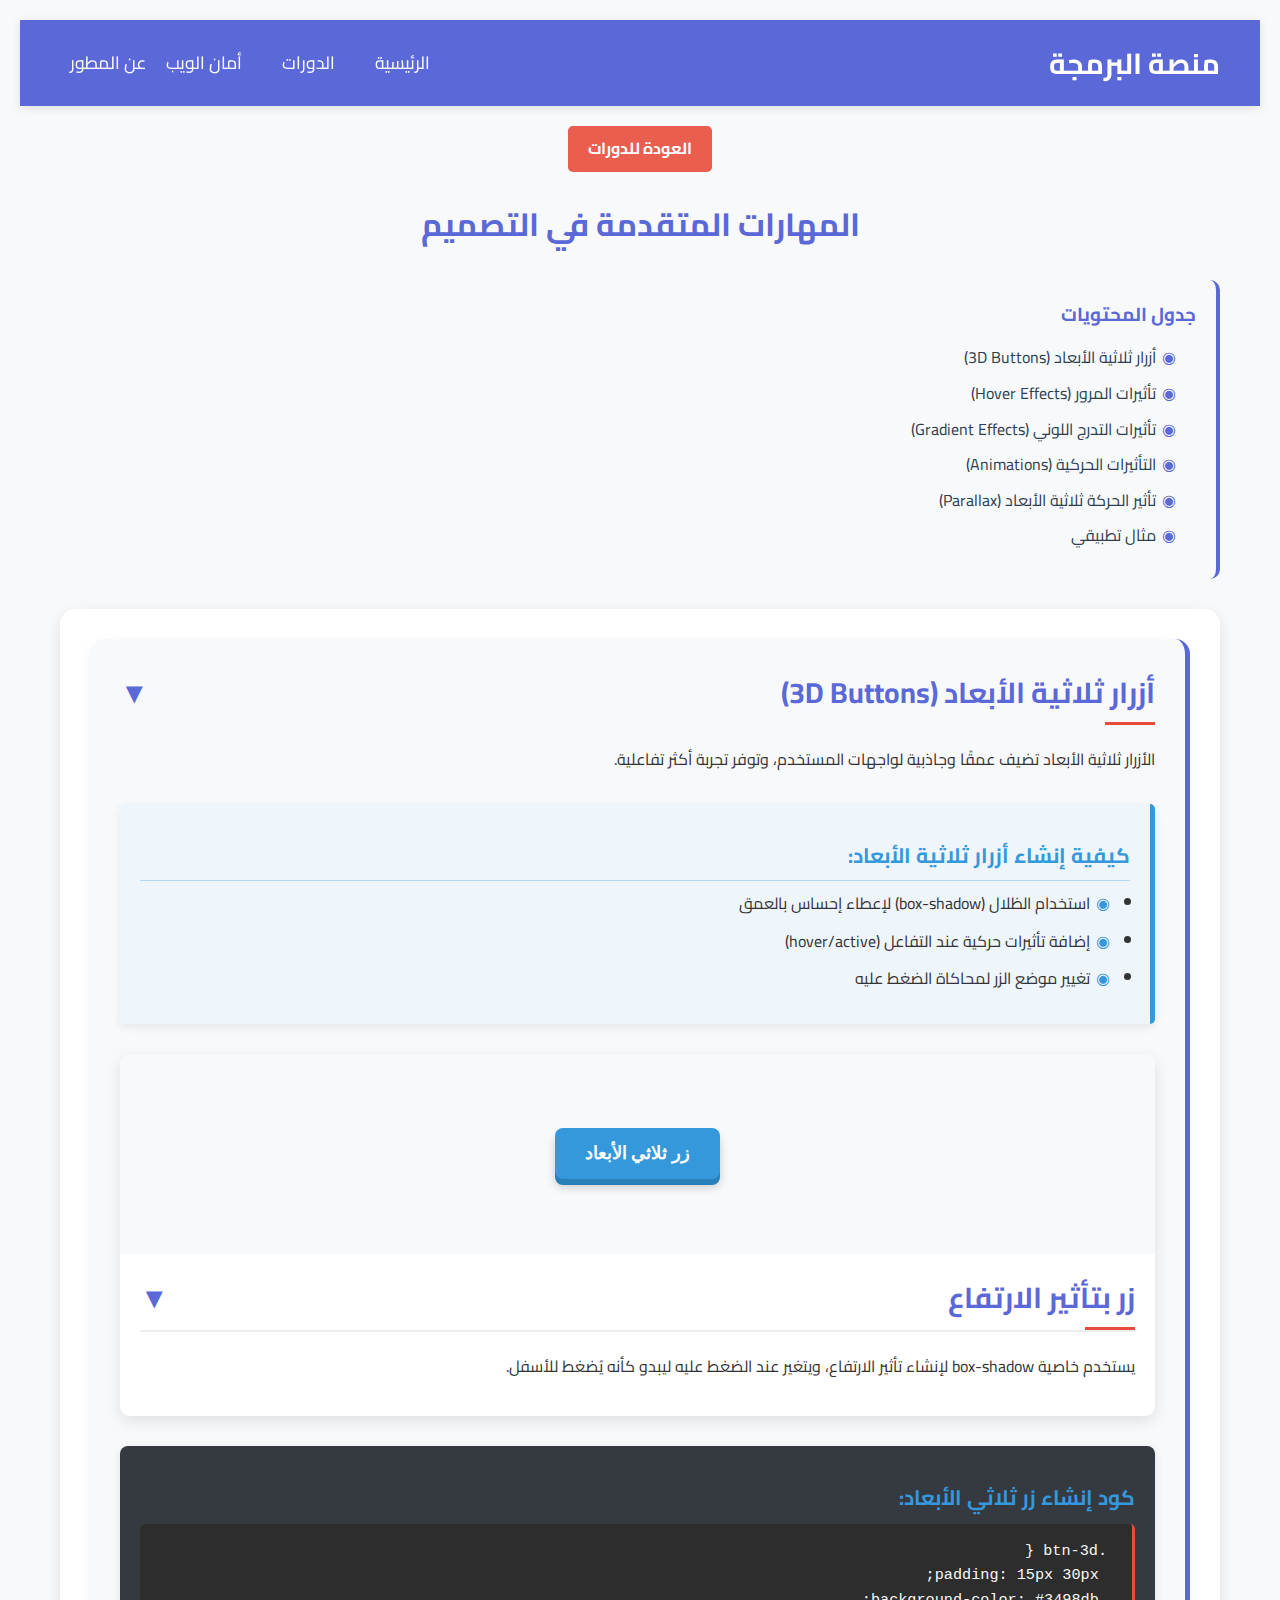
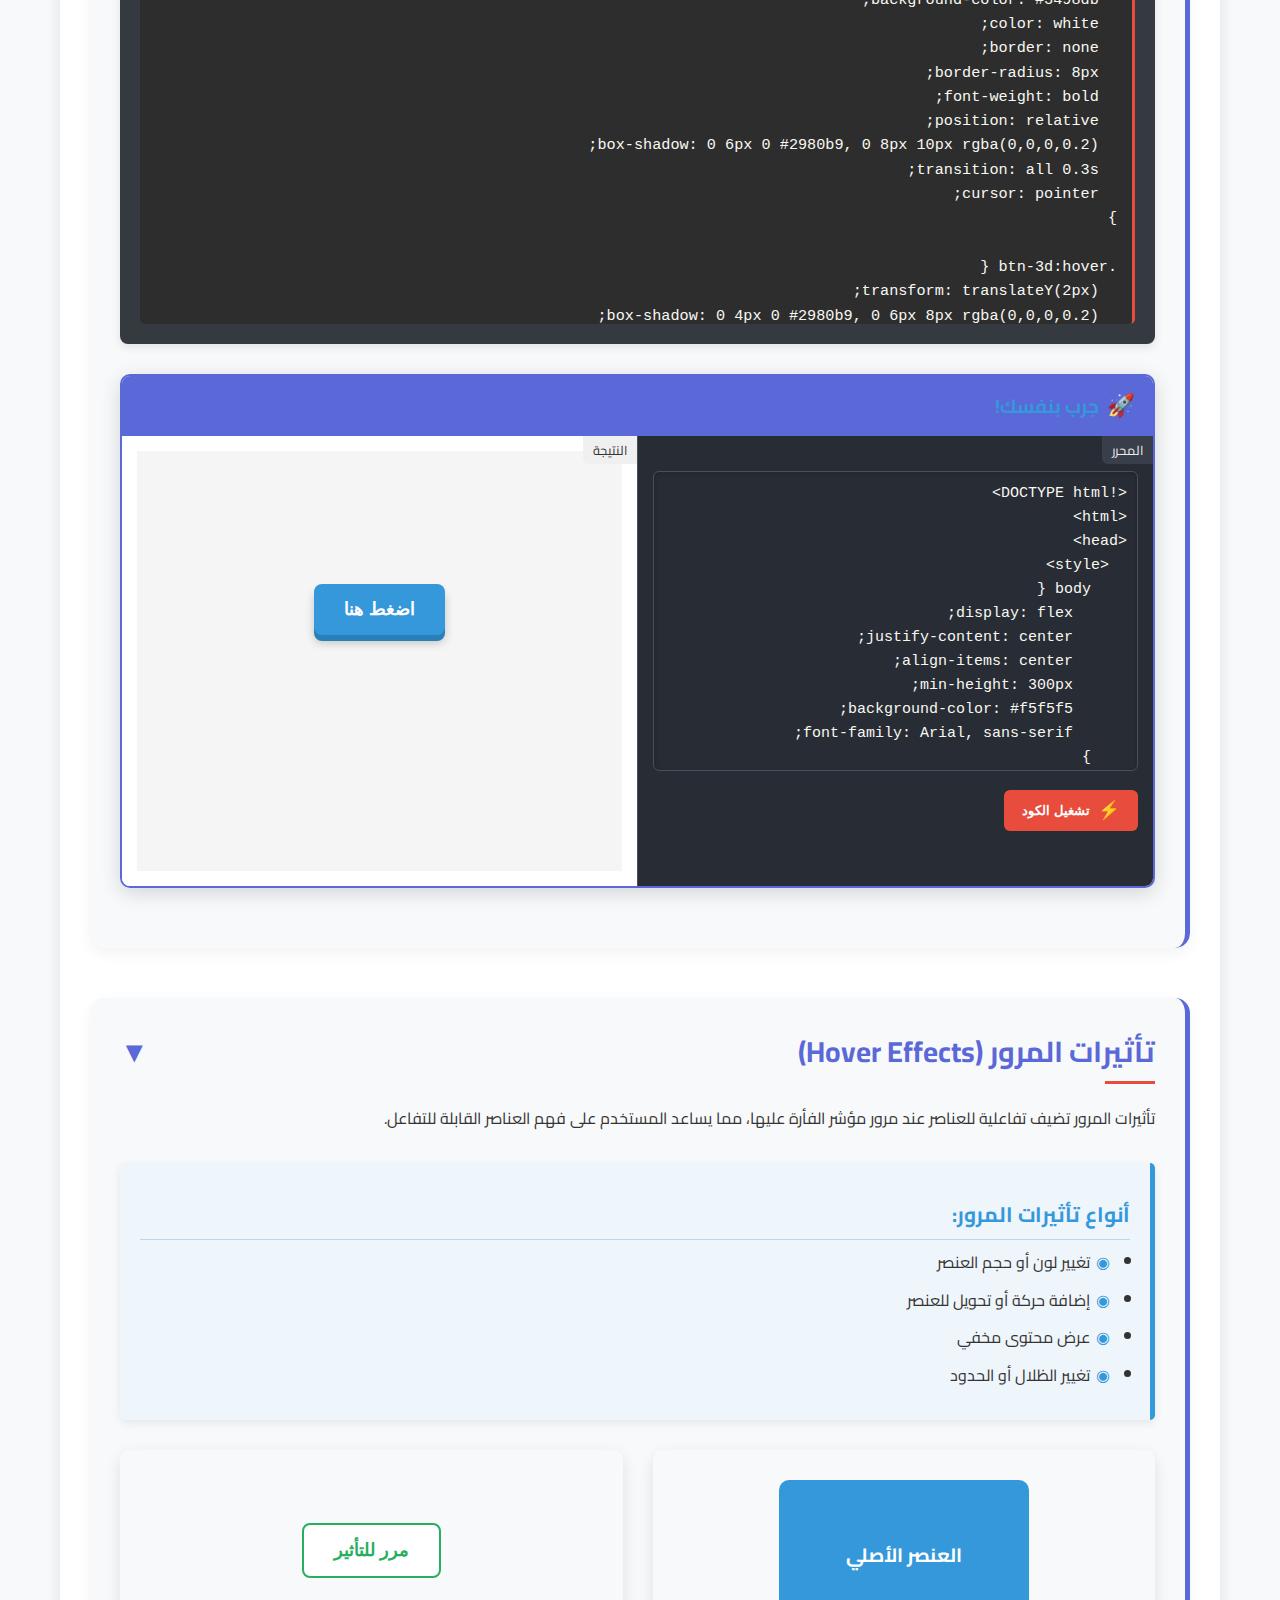
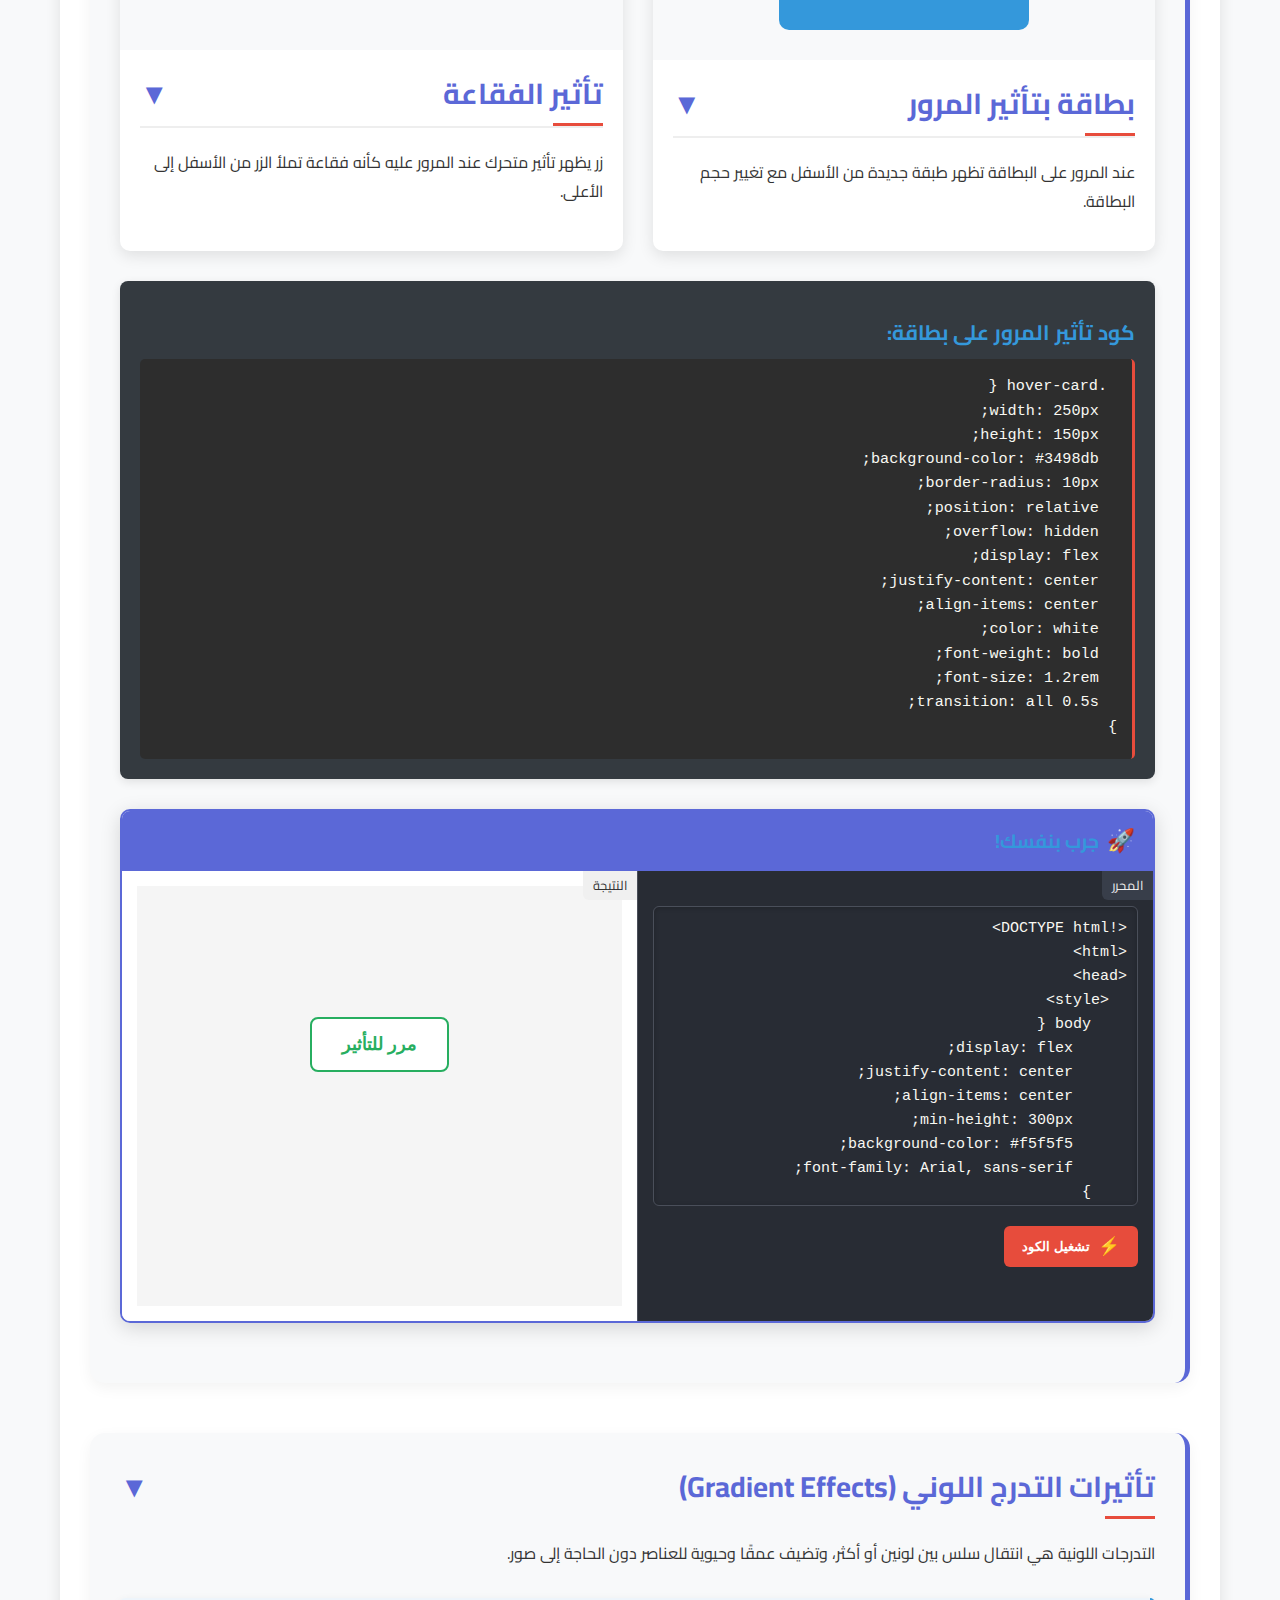
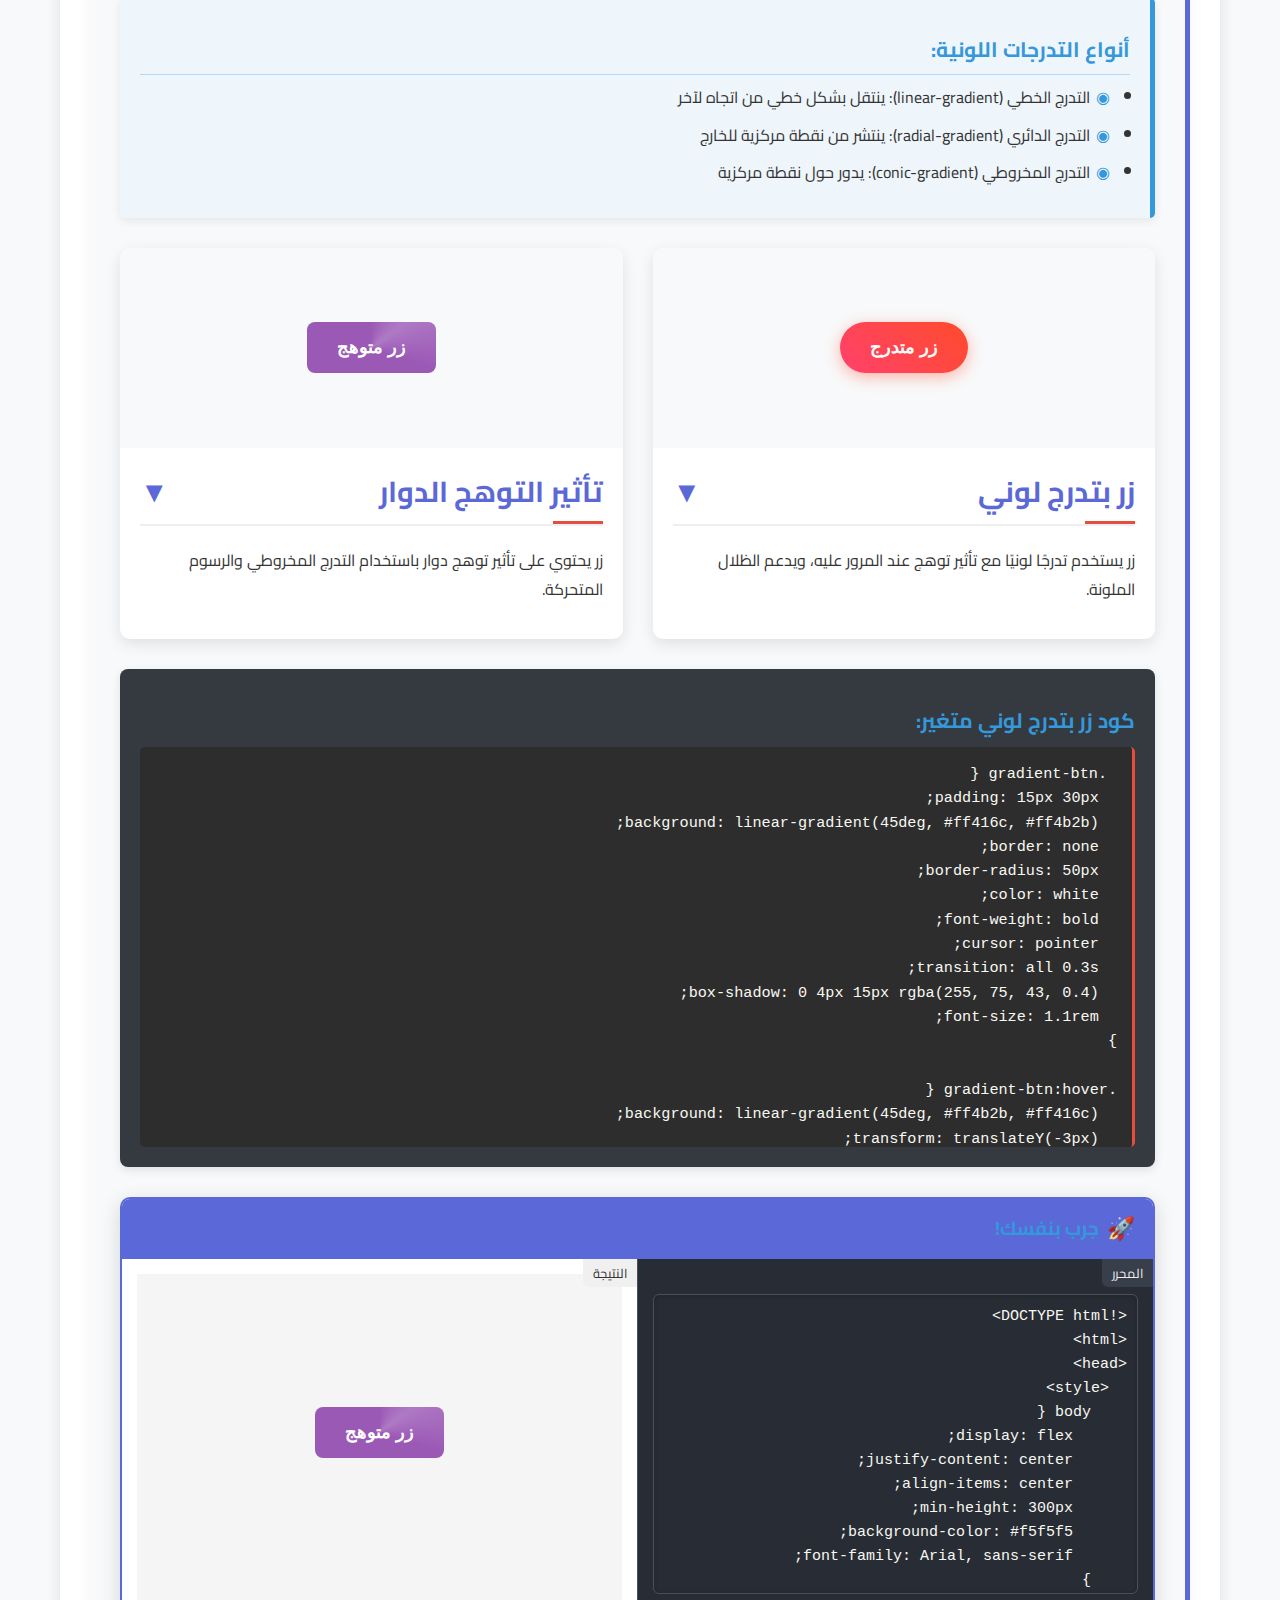
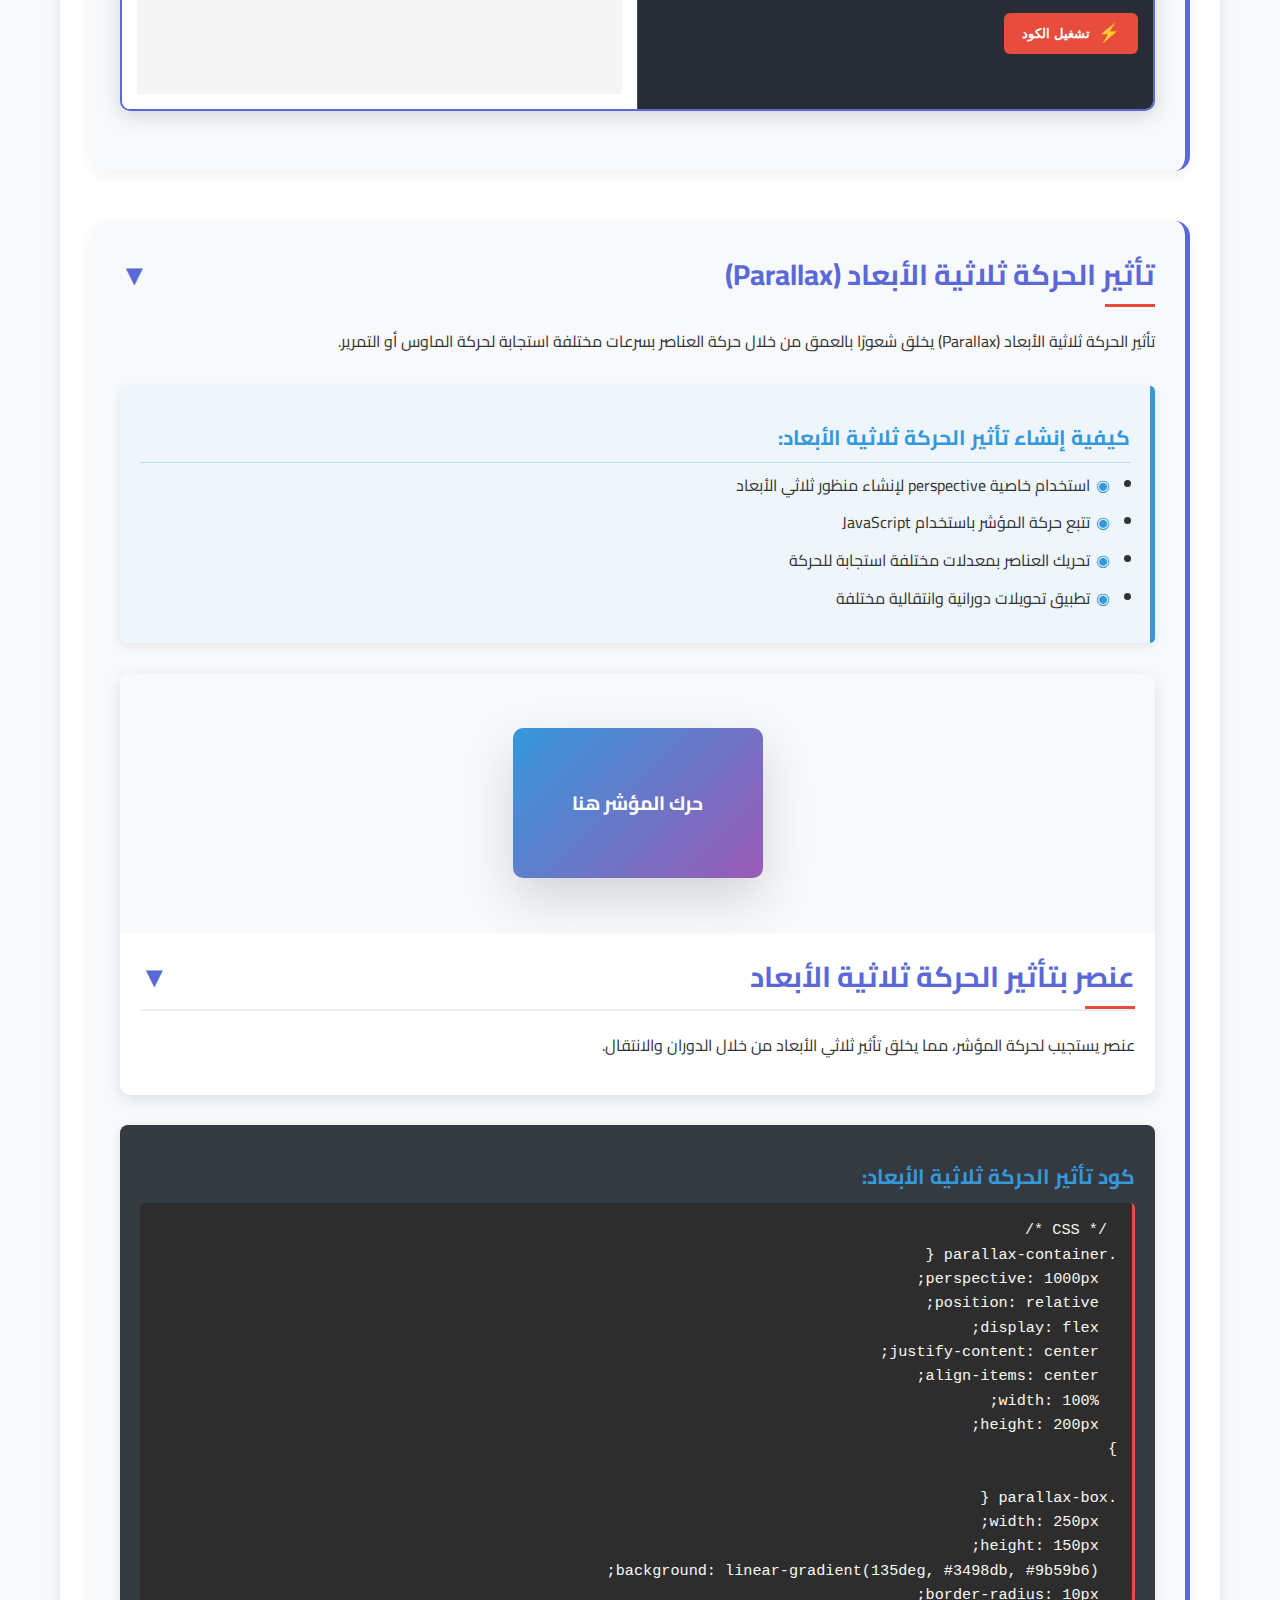
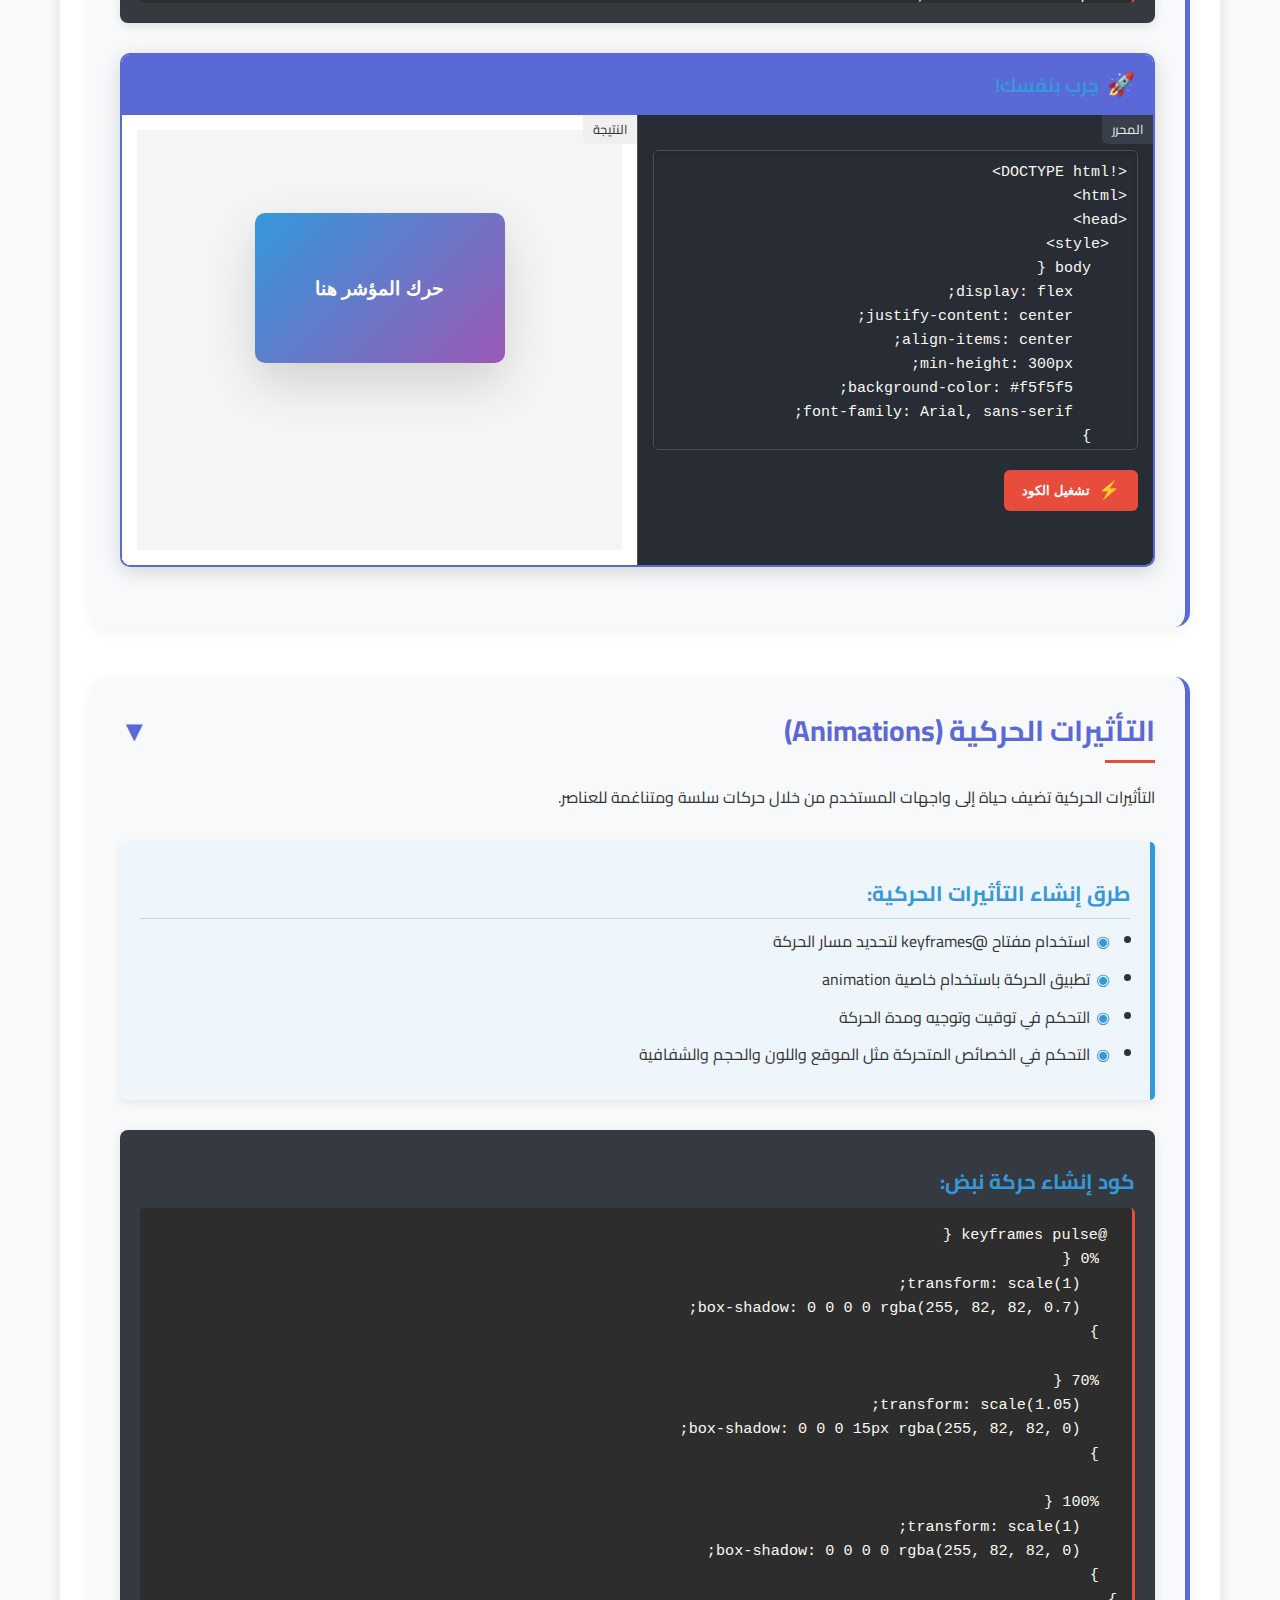
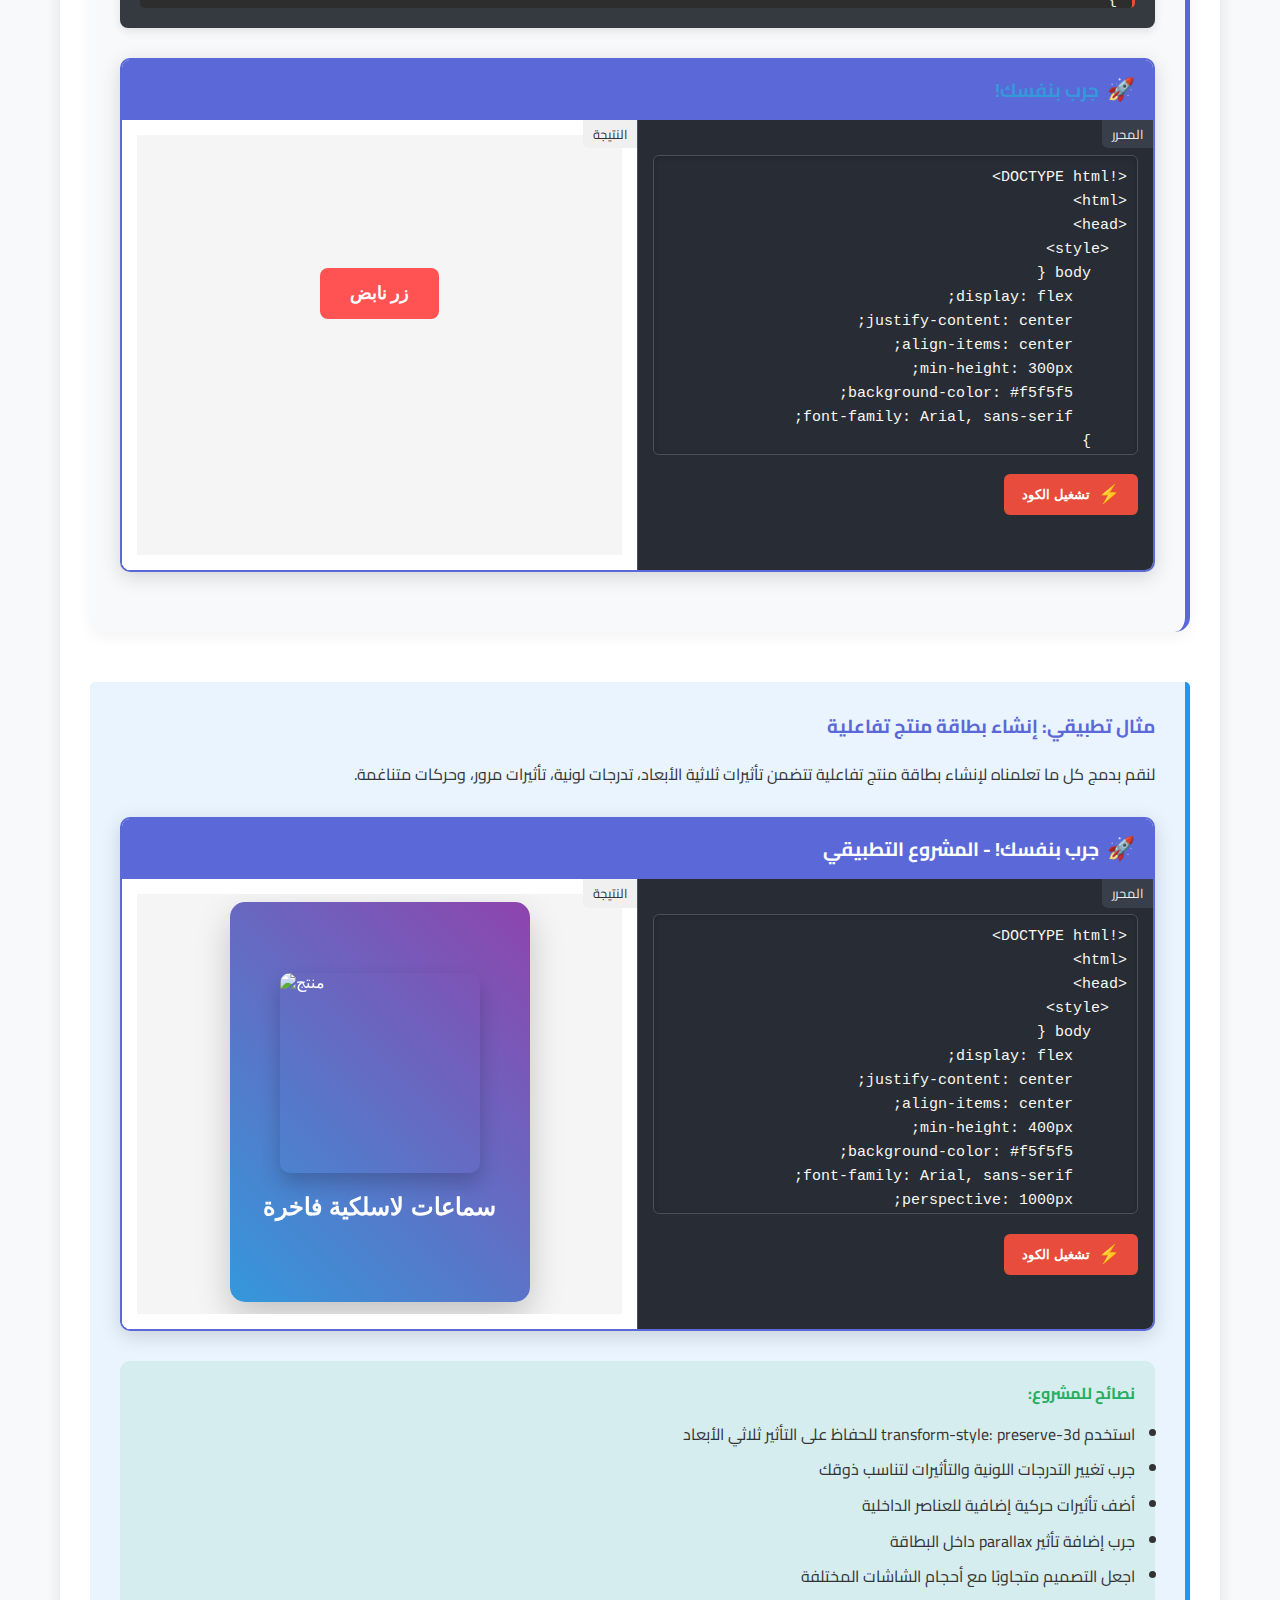
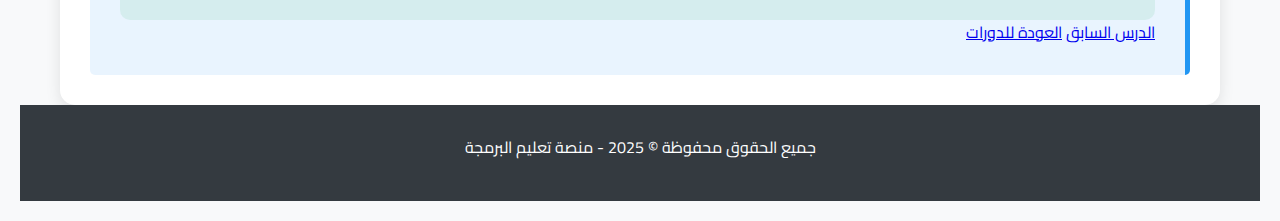
<file: langs/skills_tutorial.html>
<!DOCTYPE html>
<html lang="ar" dir="rtl">
<head>
  <meta charset="utf-8">
  <meta name="viewport" content="width=device-width, initial-scale=1.0">
  <title>مهارات متقدمة في التصميم</title>
  <link href="../style.css" rel="stylesheet" type="text/css" />
  <link href="https://fonts.googleapis.com/css2?family=Cairo:wght@400;700&display=swap" rel="stylesheet">
  <style>
    body {
      padding: 20px;
    }
    .nav-buttons {
      margin: 20px 0;
      text-align: center;
    }
    .tutorial-content {
      background-color: white;
      padding: 30px;
      border-radius: 15px;
      box-shadow: 0 5px 15px rgba(0, 0, 0, 0.1);
    }
    .page-title {
      text-align: center;
      color: var(--primary-color);
      margin-bottom: 30px;
    }
    /* أنماط مكون جرب بنفسك */
    .try-it-yourself {
      margin: 30px 0;
      border: 2px solid var(--primary-color);
      border-radius: 10px;
      overflow: hidden;
      box-shadow: 0 5px 20px rgba(0, 0, 0, 0.15);
    }
    .try-it-header {
      background-color: var(--primary-color);
      color: white;
      padding: 12px 18px;
      display: flex;
      justify-content: space-between;
      align-items: center;
    }
    .try-it-header h4 {
      margin: 0;
      font-size: 1.2rem;
      display: flex;
      align-items: center;
    }
    .try-it-header h4:before {
      content: "🚀";
      margin-left: 8px;
      font-size: 1.4rem;
    }
    .try-it-container {
      display: flex;
      flex-direction: column;
    }
    @media (min-width: 992px) {
      .try-it-container {
        flex-direction: row;
        height: 450px;
      }
    }
    .try-it-code {
      flex: 1;
      padding: 15px;
      background-color: #282c34;
      border-left: 1px solid #4a4f5a;
      position: relative;
    }
    .try-it-result {
      flex: 1;
      padding: 15px;
      border-top: 1px solid #dee2e6;
      overflow: auto;
      background-color: white;
      position: relative;
    }
    .try-it-result:before {
      content: "النتيجة";
      position: absolute;
      top: 0;
      right: 0;
      padding: 4px 10px;
      background-color: #f0f0f0;
      color: #333;
      font-size: 0.8rem;
      border-bottom-left-radius: 6px;
    }
    .try-it-code:before {
      content: "المحرر";
      position: absolute;
      top: 0;
      right: 0;
      padding: 4px 10px;
      background-color: #383e4a;
      color: #eee;
      font-size: 0.8rem;
      border-bottom-left-radius: 6px;
    }
    @media (min-width: 992px) {
      .try-it-result {
        border-top: none;
      }
    }
    [id^="css-code-editor"] {
      width: 100%;
      height: 300px;
      font-family: 'Courier New', monospace;
      font-size: 15px;
      line-height: 1.6;
      border: 1px solid #4a4f5a;
      background-color: #282c34;
      color: #f8f8f2;
      padding: 10px;
      resize: none;
      border-radius: 6px;
      margin-top: 20px;
      box-shadow: inset 0 1px 5px rgba(0, 0, 0, 0.2);
    }
    .try-it-btn {
      background-color: var(--accent-color);
      color: white;
      border: none;
      padding: 10px 18px;
      border-radius: 6px;
      cursor: pointer;
      font-weight: bold;
      margin-top: 12px;
      display: flex;
      align-items: center;
      position: relative;
      overflow: hidden;
      transition: all 0.3s ease;
    }
    .try-it-btn:before {
      content: "⚡";
      margin-left: 8px;
      font-size: 1.1rem;
    }
    .try-it-btn:hover {
      background-color: #c0392b;
      transform: translateY(-2px);
      box-shadow: 0 4px 8px rgba(0, 0, 0, 0.2);
    }
    .try-it-btn:active {
      transform: translateY(0);
      box-shadow: 0 2px 4px rgba(0, 0, 0, 0.1);
    }
    
    /* أسلوب جدول المحتويات */
    .table-of-contents {
      background-color: #f8f9fa;
      padding: 20px;
      border-radius: 10px;
      margin-bottom: 30px;
      border-right: 4px solid var(--primary-color);
    }
    .table-of-contents h3 {
      margin-bottom: 15px;
      color: var(--primary-color);
    }
    .table-of-contents ul {
      list-style-type: none;
      padding-right: 20px;
    }
    .table-of-contents ul li {
      margin-bottom: 10px;
      position: relative;
      padding-right: 20px;
    }
    .table-of-contents ul li::before {
      content: "◉";
      position: absolute;
      right: 0;
      color: var(--primary-color);
    }
    .table-of-contents a {
      text-decoration: none;
      color: var(--secondary-color);
      transition: all 0.3s ease;
    }
    .table-of-contents a:hover {
      color: var(--primary-color);
      padding-right: 5px;
    }
    
    /* أنماط خاصة بصفحة المهارات */
    .effect-grid {
      display: grid;
      grid-template-columns: repeat(auto-fit, minmax(300px, 1fr));
      gap: 30px;
      margin: 30px 0;
    }
    
    .effect-card {
      background-color: white;
      border-radius: 10px;
      overflow: hidden;
      box-shadow: 0 5px 15px rgba(0,0,0,0.1);
      transition: transform 0.3s;
    }
    
    .effect-card:hover {
      transform: translateY(-10px);
    }
    
    .effect-preview {
      padding: 30px;
      display: flex;
      justify-content: center;
      align-items: center;
      background-color: #f8f9fa;
      min-height: 200px;
    }
    
    .effect-info {
      padding: 20px;
    }
    
    .effect-title {
      font-size: 1.4rem;
      color: var(--primary-color);
      margin-bottom: 10px;
      border-bottom: 2px solid #eee;
      padding-bottom: 10px;
    }
    
    /* أمثلة على التأثيرات */
    .btn-3d {
      padding: 15px 30px;
      background-color: #3498db;
      color: white;
      border: none;
      border-radius: 8px;
      font-weight: bold;
      position: relative;
      box-shadow: 0 6px 0 #2980b9, 0 8px 10px rgba(0,0,0,0.2);
      transition: all 0.3s;
      cursor: pointer;
      font-size: 1.1rem;
    }
    
    .btn-3d:hover {
      transform: translateY(2px);
      box-shadow: 0 4px 0 #2980b9, 0 6px 8px rgba(0,0,0,0.2);
    }
    
    .btn-3d:active {
      transform: translateY(6px);
      box-shadow: 0 0 0 #2980b9, 0 0 0 rgba(0,0,0,0.2);
    }
    
    .gradient-btn {
      padding: 15px 30px;
      background: linear-gradient(45deg, #ff416c, #ff4b2b);
      border: none;
      border-radius: 50px;
      color: white;
      font-weight: bold;
      cursor: pointer;
      transition: all 0.3s;
      box-shadow: 0 4px 15px rgba(255, 75, 43, 0.4);
      font-size: 1.1rem;
    }
    
    .gradient-btn:hover {
      background: linear-gradient(45deg, #ff4b2b, #ff416c);
      transform: translateY(-3px);
      box-shadow: 0 8px 20px rgba(255, 75, 43, 0.6);
    }
    
    .glow-btn {
      padding: 15px 30px;
      background-color: #9b59b6;
      border: none;
      border-radius: 8px;
      color: white;
      font-weight: bold;
      cursor: pointer;
      position: relative;
      z-index: 1;
      overflow: hidden;
      font-size: 1.1rem;
    }
    
    .glow-btn::before {
      content: "";
      position: absolute;
      top: -50%;
      left: -50%;
      width: 200%;
      height: 200%;
      background: conic-gradient(transparent, rgba(255,255,255,0.2), transparent 30%);
      animation: rotate 4s linear infinite;
      z-index: -1;
    }
    
    @keyframes rotate {
      100% {
        transform: rotate(1turn);
      }
    }
    
    .blob-btn {
      padding: 15px 30px;
      background-color: white;
      color: #27ae60;
      border: 2px solid #27ae60;
      border-radius: 8px;
      font-weight: bold;
      cursor: pointer;
      position: relative;
      transition: all 0.3s;
      overflow: hidden;
      z-index: 1;
      font-size: 1.1rem;
    }
    
    .blob-btn::before {
      content: "";
      position: absolute;
      top: 100%;
      left: 0;
      width: 100%;
      height: 100%;
      background-color: #27ae60;
      border-radius: 50% 50% 0 0;
      transition: all 0.3s;
      z-index: -1;
    }
    
    .blob-btn:hover {
      color: white;
    }
    
    .blob-btn:hover::before {
      top: 0;
      border-radius: 0;
    }
    
    .hover-card {
      width: 250px;
      height: 150px;
      background-color: #3498db;
      border-radius: 10px;
      position: relative;
      overflow: hidden;
      display: flex;
      justify-content: center;
      align-items: center;
      color: white;
      font-weight: bold;
      font-size: 1.2rem;
      transition: all 0.5s;
    }
    
    .hover-card::before {
      content: "مرر للتأثير";
      position: absolute;
      width: 100%;
      height: 100%;
      background-color: #e74c3c;
      display: flex;
      justify-content: center;
      align-items: center;
      transform: translateY(100%);
      transition: all 0.5s;
    }
    
    .hover-card:hover::before {
      transform: translateY(0);
    }
    
    .hover-card:hover {
      transform: scale(1.05);
      box-shadow: 0 10px 20px rgba(0,0,0,0.2);
    }
    
    /* القسم الذي يعرض تأثير الموف */
    .parallax-box {
      width: 250px;
      height: 150px;
      background: linear-gradient(135deg, #3498db, #9b59b6);
      border-radius: 10px;
      display: flex;
      justify-content: center;
      align-items: center;
      color: white;
      font-weight: bold;
      font-size: 1.2rem;
      box-shadow: 0 20px 50px rgba(0,0,0,0.15);
      transition: transform 0.1s;
      position: relative;
    }
    
    .parallax-container {
      perspective: 1000px;
      position: relative;
      display: flex;
      justify-content: center;
      align-items: center;
      width: 100%;
      height: 200px;
    }
  </style>
</head>
<body>
  <header>
    <div class="container">
      <div class="logo">منصة البرمجة</div>
      <nav>
        <ul>
          <li><a href="../index.html">الرئيسية</a></li>
          <li><a href="../index.html#courses">الدورات</a></li>
          <li><a href="../index.html#web-security">أمان الويب</a></li>
          <li><a href="../index.html#about">عن المطور</a></li>
        </ul>
      </nav>
    </div>
  </header>

  <div class="container">
    <div class="nav-buttons">
      <a href="../index.html#courses" class="btn">العودة للدورات</a>
    </div>

    <h1 class="page-title">المهارات المتقدمة في التصميم</h1>

    <div class="table-of-contents">
      <h3>جدول المحتويات</h3>
      <ul>
        <li><a href="#3d-buttons">أزرار ثلاثية الأبعاد (3D Buttons)</a></li>
        <li><a href="#hover-effects">تأثيرات المرور (Hover Effects)</a></li>
        <li><a href="#gradient-effects">تأثيرات التدرج اللوني (Gradient Effects)</a></li>
        <li><a href="#animations">التأثيرات الحركية (Animations)</a></li>
        <li><a href="#parallax">تأثير الحركة ثلاثية الأبعاد (Parallax)</a></li>
        <li><a href="#practical-example">مثال تطبيقي</a></li>
      </ul>
    </div>

    <div class="tutorial-content">
      <div id="3d-buttons" class="lesson">
        <h3>أزرار ثلاثية الأبعاد (3D Buttons)</h3>
        <p>الأزرار ثلاثية الأبعاد تضيف عمقًا وجاذبية لواجهات المستخدم، وتوفر تجربة أكثر تفاعلية.</p>
        
        <div class="html-explanation">
          <h4>كيفية إنشاء أزرار ثلاثية الأبعاد:</h4>
          <ul>
            <li>استخدام الظلال (box-shadow) لإعطاء إحساس بالعمق</li>
            <li>إضافة تأثيرات حركية عند التفاعل (hover/active)</li>
            <li>تغيير موضع الزر لمحاكاة الضغط عليه</li>
          </ul>
        </div>

        <div class="effect-grid">
          <div class="effect-card">
            <div class="effect-preview">
              <button class="btn-3d">زر ثلاثي الأبعاد</button>
            </div>
            <div class="effect-info">
              <h3 class="effect-title">زر بتأثير الارتفاع</h3>
              <p>يستخدم خاصية box-shadow لإنشاء تأثير الارتفاع، ويتغير عند الضغط عليه ليبدو كأنه يُضغط للأسفل.</p>
            </div>
          </div>
        </div>

        <div class="code-example">
          <h4>كود إنشاء زر ثلاثي الأبعاد:</h4>
          <pre><code>.btn-3d {
  padding: 15px 30px;
  background-color: #3498db;
  color: white;
  border: none;
  border-radius: 8px;
  font-weight: bold;
  position: relative;
  box-shadow: 0 6px 0 #2980b9, 0 8px 10px rgba(0,0,0,0.2);
  transition: all 0.3s;
  cursor: pointer;
}

.btn-3d:hover {
  transform: translateY(2px);
  box-shadow: 0 4px 0 #2980b9, 0 6px 8px rgba(0,0,0,0.2);
}

.btn-3d:active {
  transform: translateY(6px);
  box-shadow: 0 0 0 #2980b9, 0 0 0 rgba(0,0,0,0.2);
}</code></pre>
        </div>

        <div class="try-it-yourself">
          <div class="try-it-header">
            <h4>جرب بنفسك!</h4>
          </div>
          <div class="try-it-container">
            <div class="try-it-code">
              <textarea id="css-code-editor-1">&lt;!DOCTYPE html&gt;
&lt;html&gt;
&lt;head&gt;
  &lt;style&gt;
    body {
      display: flex;
      justify-content: center;
      align-items: center;
      min-height: 300px;
      background-color: #f5f5f5;
      font-family: Arial, sans-serif;
    }
    
    .btn-3d {
      padding: 15px 30px;
      background-color: #3498db;
      color: white;
      border: none;
      border-radius: 8px;
      font-weight: bold;
      position: relative;
      box-shadow: 0 6px 0 #2980b9, 0 8px 10px rgba(0,0,0,0.2);
      transition: all 0.3s;
      cursor: pointer;
      font-size: 1.1rem;
    }
    
    /* جرب تعديل الكود لتغيير شكل الزر */
    .btn-3d:hover {
      transform: translateY(2px);
      box-shadow: 0 4px 0 #2980b9, 0 6px 8px rgba(0,0,0,0.2);
    }
    
    .btn-3d:active {
      transform: translateY(6px);
      box-shadow: 0 0 0 #2980b9, 0 0 0 rgba(0,0,0,0.2);
    }
  &lt;/style&gt;
&lt;/head&gt;
&lt;body&gt;
  &lt;button class="btn-3d"&gt;اضغط هنا&lt;/button&gt;
&lt;/body&gt;
&lt;/html&gt;</textarea>
              <button class="try-it-btn" onclick="runCode(1)">تشغيل الكود</button>
            </div>
            <div class="try-it-result" id="result-1">
              <iframe id="result-frame-1" style="width: 100%; height: 100%; border: none;"></iframe>
            </div>
          </div>
        </div>

      </div>

      <div id="hover-effects" class="lesson">
        <h3>تأثيرات المرور (Hover Effects)</h3>
        <p>تأثيرات المرور تضيف تفاعلية للعناصر عند مرور مؤشر الفأرة عليها، مما يساعد المستخدم على فهم العناصر القابلة للتفاعل.</p>
        
        <div class="html-explanation">
          <h4>أنواع تأثيرات المرور:</h4>
          <ul>
            <li>تغيير لون أو حجم العنصر</li>
            <li>إضافة حركة أو تحويل للعنصر</li>
            <li>عرض محتوى مخفي</li>
            <li>تغيير الظلال أو الحدود</li>
          </ul>
        </div>

        <div class="effect-grid">
          <div class="effect-card">
            <div class="effect-preview">
              <div class="hover-card">العنصر الأصلي</div>
            </div>
            <div class="effect-info">
              <h3 class="effect-title">بطاقة بتأثير المرور</h3>
              <p>عند المرور على البطاقة تظهر طبقة جديدة من الأسفل مع تغيير حجم البطاقة.</p>
            </div>
          </div>
          
          <div class="effect-card">
            <div class="effect-preview">
              <button class="blob-btn">مرر للتأثير</button>
            </div>
            <div class="effect-info">
              <h3 class="effect-title">تأثير الفقاعة</h3>
              <p>زر يظهر تأثير متحرك عند المرور عليه كأنه فقاعة تملأ الزر من الأسفل إلى الأعلى.</p>
            </div>
          </div>
        </div>

        <div class="code-example">
          <h4>كود تأثير المرور على بطاقة:</h4>
          <pre><code>.hover-card {
  width: 250px;
  height: 150px;
  background-color: #3498db;
  border-radius: 10px;
  position: relative;
  overflow: hidden;
  display: flex;
  justify-content: center;
  align-items: center;
  color: white;
  font-weight: bold;
  font-size: 1.2rem;
  transition: all 0.5s;
}

.hover-card::before {
  content: "مرر للتأثير";
  position: absolute;
  width: 100%;
  height: 100%;
  background-color: #e74c3c;
  display: flex;
  justify-content: center;
  align-items: center;
  transform: translateY(100%);
  transition: all 0.5s;
}

.hover-card:hover::before {
  transform: translateY(0);
}

.hover-card:hover {
  transform: scale(1.05);
  box-shadow: 0 10px 20px rgba(0,0,0,0.2);
}</code></pre>
        </div>

        <div class="try-it-yourself">
          <div class="try-it-header">
            <h4>جرب بنفسك!</h4>
          </div>
          <div class="try-it-container">
            <div class="try-it-code">
              <textarea id="css-code-editor-2">&lt;!DOCTYPE html&gt;
&lt;html&gt;
&lt;head&gt;
  &lt;style&gt;
    body {
      display: flex;
      justify-content: center;
      align-items: center;
      min-height: 300px;
      background-color: #f5f5f5;
      font-family: Arial, sans-serif;
    }
    
    .blob-btn {
      padding: 15px 30px;
      background-color: white;
      color: #27ae60;
      border: 2px solid #27ae60;
      border-radius: 8px;
      font-weight: bold;
      cursor: pointer;
      position: relative;
      transition: all 0.3s;
      overflow: hidden;
      z-index: 1;
      font-size: 1.1rem;
    }
    
    .blob-btn::before {
      content: "";
      position: absolute;
      top: 100%;
      left: 0;
      width: 100%;
      height: 100%;
      background-color: #27ae60;
      border-radius: 50% 50% 0 0;
      transition: all 0.3s;
      z-index: -1;
    }
    
    .blob-btn:hover {
      color: white;
    }
    
    .blob-btn:hover::before {
      top: 0;
      border-radius: 0;
    }
    
    /* جرب تعديل الكود لتغيير تأثير الزر */
  &lt;/style&gt;
&lt;/head&gt;
&lt;body&gt;
  &lt;button class="blob-btn"&gt;مرر للتأثير&lt;/button&gt;
&lt;/body&gt;
&lt;/html&gt;</textarea>
              <button class="try-it-btn" onclick="runCode(2)">تشغيل الكود</button>
            </div>
            <div class="try-it-result" id="result-2">
              <iframe id="result-frame-2" style="width: 100%; height: 100%; border: none;"></iframe>
            </div>
          </div>
        </div>
      </div>

      <div id="gradient-effects" class="lesson">
        <h3>تأثيرات التدرج اللوني (Gradient Effects)</h3>
        <p>التدرجات اللونية هي انتقال سلس بين لونين أو أكثر، وتضيف عمقًا وحيوية للعناصر دون الحاجة إلى صور.</p>
        
        <div class="html-explanation">
          <h4>أنواع التدرجات اللونية:</h4>
          <ul>
            <li>التدرج الخطي (linear-gradient): ينتقل بشكل خطي من اتجاه لآخر</li>
            <li>التدرج الدائري (radial-gradient): ينتشر من نقطة مركزية للخارج</li>
            <li>التدرج المخروطي (conic-gradient): يدور حول نقطة مركزية</li>
          </ul>
        </div>

        <div class="effect-grid">
          <div class="effect-card">
            <div class="effect-preview">
              <button class="gradient-btn">زر متدرج</button>
            </div>
            <div class="effect-info">
              <h3 class="effect-title">زر بتدرج لوني</h3>
              <p>زر يستخدم تدرجًا لونيًا مع تأثير توهج عند المرور عليه، ويدعم الظلال الملونة.</p>
            </div>
          </div>
          
          <div class="effect-card">
            <div class="effect-preview">
              <button class="glow-btn">زر متوهج</button>
            </div>
            <div class="effect-info">
              <h3 class="effect-title">تأثير التوهج الدوار</h3>
              <p>زر يحتوي على تأثير توهج دوار باستخدام التدرج المخروطي والرسوم المتحركة.</p>
            </div>
          </div>
        </div>

        <div class="code-example">
          <h4>كود زر بتدرج لوني متغير:</h4>
          <pre><code>.gradient-btn {
  padding: 15px 30px;
  background: linear-gradient(45deg, #ff416c, #ff4b2b);
  border: none;
  border-radius: 50px;
  color: white;
  font-weight: bold;
  cursor: pointer;
  transition: all 0.3s;
  box-shadow: 0 4px 15px rgba(255, 75, 43, 0.4);
  font-size: 1.1rem;
}

.gradient-btn:hover {
  background: linear-gradient(45deg, #ff4b2b, #ff416c);
  transform: translateY(-3px);
  box-shadow: 0 8px 20px rgba(255, 75, 43, 0.6);
}</code></pre>
        </div>

        <div class="try-it-yourself">
          <div class="try-it-header">
            <h4>جرب بنفسك!</h4>
          </div>
          <div class="try-it-container">
            <div class="try-it-code">
              <textarea id="css-code-editor-3">&lt;!DOCTYPE html&gt;
&lt;html&gt;
&lt;head&gt;
  &lt;style&gt;
    body {
      display: flex;
      justify-content: center;
      align-items: center;
      min-height: 300px;
      background-color: #f5f5f5;
      font-family: Arial, sans-serif;
    }
    
    .glow-btn {
      padding: 15px 30px;
      background-color: #9b59b6;
      border: none;
      border-radius: 8px;
      color: white;
      font-weight: bold;
      cursor: pointer;
      position: relative;
      z-index: 1;
      overflow: hidden;
      font-size: 1.1rem;
    }
    
    .glow-btn::before {
      content: "";
      position: absolute;
      top: -50%;
      left: -50%;
      width: 200%;
      height: 200%;
      background: conic-gradient(transparent, rgba(255,255,255,0.2), transparent 30%);
      animation: rotate 4s linear infinite;
      z-index: -1;
    }
    
    @keyframes rotate {
      100% {
        transform: rotate(1turn);
      }
    }
    
    /* جرب تعديل الكود لتغيير التأثير */
  &lt;/style&gt;
&lt;/head&gt;
&lt;body&gt;
  &lt;button class="glow-btn"&gt;زر متوهج&lt;/button&gt;
&lt;/body&gt;
&lt;/html&gt;</textarea>
              <button class="try-it-btn" onclick="runCode(3)">تشغيل الكود</button>
            </div>
            <div class="try-it-result" id="result-3">
              <iframe id="result-frame-3" style="width: 100%; height: 100%; border: none;"></iframe>
            </div>
          </div>
        </div>
      </div>

      <div id="parallax" class="lesson">
        <h3>تأثير الحركة ثلاثية الأبعاد (Parallax)</h3>
        <p>تأثير الحركة ثلاثية الأبعاد (Parallax) يخلق شعورًا بالعمق من خلال حركة العناصر بسرعات مختلفة استجابة لحركة الماوس أو التمرير.</p>
        
        <div class="html-explanation">
          <h4>كيفية إنشاء تأثير الحركة ثلاثية الأبعاد:</h4>
          <ul>
            <li>استخدام خاصية perspective لإنشاء منظور ثلاثي الأبعاد</li>
            <li>تتبع حركة المؤشر باستخدام JavaScript</li>
            <li>تحريك العناصر بمعدلات مختلفة استجابة للحركة</li>
            <li>تطبيق تحويلات دورانية وانتقالية مختلفة</li>
          </ul>
        </div>

        <div class="effect-grid">
          <div class="effect-card">
            <div class="effect-preview">
              <div class="parallax-container">
                <div class="parallax-box">حرك المؤشر هنا</div>
              </div>
            </div>
            <div class="effect-info">
              <h3 class="effect-title">عنصر بتأثير الحركة ثلاثية الأبعاد</h3>
              <p>عنصر يستجيب لحركة المؤشر، مما يخلق تأثير ثلاثي الأبعاد من خلال الدوران والانتقال.</p>
            </div>
          </div>
        </div>

        <div class="code-example">
          <h4>كود تأثير الحركة ثلاثية الأبعاد:</h4>
          <pre><code>/* CSS */
.parallax-container {
  perspective: 1000px;
  position: relative;
  display: flex;
  justify-content: center;
  align-items: center;
  width: 100%;
  height: 200px;
}

.parallax-box {
  width: 250px;
  height: 150px;
  background: linear-gradient(135deg, #3498db, #9b59b6);
  border-radius: 10px;
  display: flex;
  justify-content: center;
  align-items: center;
  color: white;
  font-weight: bold;
  font-size: 1.2rem;
  box-shadow: 0 20px 50px rgba(0,0,0,0.15);
  transition: transform 0.1s;
}

/* JavaScript */
const box = document.querySelector('.parallax-box');
const container = document.querySelector('.parallax-container');

container.addEventListener('mousemove', e => {
  const { left, top, width, height } = container.getBoundingClientRect();
  const x = e.clientX - left;
  const y = e.clientY - top;
  
  const rotateY = (x / width - 0.5) * 20;
  const rotateX = (y / height - 0.5) * -20;
  
  box.style.transform = `rotateX(${rotateX}deg) rotateY(${rotateY}deg)`;
});

container.addEventListener('mouseleave', () => {
  box.style.transform = 'rotateY(0) rotateX(0)';
});</code></pre>
        </div>

        <div class="try-it-yourself">
          <div class="try-it-header">
            <h4>جرب بنفسك!</h4>
          </div>
          <div class="try-it-container">
            <div class="try-it-code">
              <textarea id="css-code-editor-4">&lt;!DOCTYPE html&gt;
&lt;html&gt;
&lt;head&gt;
  &lt;style&gt;
    body {
      display: flex;
      justify-content: center;
      align-items: center;
      min-height: 300px;
      background-color: #f5f5f5;
      font-family: Arial, sans-serif;
    }
    
    .parallax-container {
      perspective: 1000px;
      position: relative;
      display: flex;
      justify-content: center;
      align-items: center;
      width: 100%;
      height: 200px;
    }
    
    .parallax-box {
      width: 250px;
      height: 150px;
      background: linear-gradient(135deg, #3498db, #9b59b6);
      border-radius: 10px;
      display: flex;
      justify-content: center;
      align-items: center;
      color: white;
      font-weight: bold;
      font-size: 1.2rem;
      box-shadow: 0 20px 50px rgba(0,0,0,0.15);
      transition: transform 0.1s;
    }
  &lt;/style&gt;
&lt;/head&gt;
&lt;body&gt;
  &lt;div class="parallax-container"&gt;
    &lt;div class="parallax-box"&gt;حرك المؤشر هنا&lt;/div&gt;
  &lt;/div&gt;
  
  &lt;script&gt;
    const box = document.querySelector('.parallax-box');
    const container = document.querySelector('.parallax-container');
    
    container.addEventListener('mousemove', e => {
      const { left, top, width, height } = container.getBoundingClientRect();
      const x = e.clientX - left;
      const y = e.clientY - top;
      
      const rotateY = (x / width - 0.5) * 20;
      const rotateX = (y / height - 0.5) * -20;
      
      box.style.transform = `rotateX(${rotateX}deg) rotateY(${rotateY}deg)`;
    });
    
    container.addEventListener('mouseleave', () => {
      box.style.transform = 'rotateY(0) rotateX(0)';
    });
  &lt;/script&gt;
&lt;/body&gt;
&lt;/html&gt;</textarea>
              <button class="try-it-btn" onclick="runCode(4)">تشغيل الكود</button>
            </div>
            <div class="try-it-result" id="result-4">
              <iframe id="result-frame-4" style="width: 100%; height: 100%; border: none;"></iframe>
            </div>
          </div>
        </div>
      </div>

      <div id="animations" class="lesson">
        <h3>التأثيرات الحركية (Animations)</h3>
        <p>التأثيرات الحركية تضيف حياة إلى واجهات المستخدم من خلال حركات سلسة ومتناغمة للعناصر.</p>
        
        <div class="html-explanation">
          <h4>طرق إنشاء التأثيرات الحركية:</h4>
          <ul>
            <li>استخدام مفتاح @keyframes لتحديد مسار الحركة</li>
            <li>تطبيق الحركة باستخدام خاصية animation</li>
            <li>التحكم في توقيت وتوجيه ومدة الحركة</li>
            <li>التحكم في الخصائص المتحركة مثل الموقع واللون والحجم والشفافية</li>
          </ul>
        </div>

        <div class="code-example">
          <h4>كود إنشاء حركة نبض:</h4>
          <pre><code>@keyframes pulse {
  0% {
    transform: scale(1);
    box-shadow: 0 0 0 0 rgba(255, 82, 82, 0.7);
  }
  
  70% {
    transform: scale(1.05);
    box-shadow: 0 0 0 15px rgba(255, 82, 82, 0);
  }
  
  100% {
    transform: scale(1);
    box-shadow: 0 0 0 0 rgba(255, 82, 82, 0);
  }
}

.pulse-btn {
  padding: 15px 30px;
  background-color: #ff5252;
  color: white;
  border: none;
  border-radius: 8px;
  animation: pulse 2s infinite;
  cursor: pointer;
}</code></pre>
        </div>

        <div class="try-it-yourself">
          <div class="try-it-header">
            <h4>جرب بنفسك!</h4>
          </div>
          <div class="try-it-container">
            <div class="try-it-code">
              <textarea id="css-code-editor-5">&lt;!DOCTYPE html&gt;
&lt;html&gt;
&lt;head&gt;
  &lt;style&gt;
    body {
      display: flex;
      justify-content: center;
      align-items: center;
      min-height: 300px;
      background-color: #f5f5f5;
      font-family: Arial, sans-serif;
    }
    
    @keyframes pulse {
      0% {
        transform: scale(1);
        box-shadow: 0 0 0 0 rgba(255, 82, 82, 0.7);
      }
      
      70% {
        transform: scale(1.05);
        box-shadow: 0 0 0 15px rgba(255, 82, 82, 0);
      }
      
      100% {
        transform: scale(1);
        box-shadow: 0 0 0 0 rgba(255, 82, 82, 0);
      }
    }
    
    .pulse-btn {
      padding: 15px 30px;
      background-color: #ff5252;
      color: white;
      border: none;
      border-radius: 8px;
      animation: pulse 2s infinite;
      cursor: pointer;
      font-weight: bold;
      font-size: 1.1rem;
    }
    
    /* جرب تعديل الكود لتغيير التأثير الحركي */
  &lt;/style&gt;
&lt;/head&gt;
&lt;body&gt;
  &lt;button class="pulse-btn"&gt;زر نابض&lt;/button&gt;
&lt;/body&gt;
&lt;/html&gt;</textarea>
              <button class="try-it-btn" onclick="runCode(5)">تشغيل الكود</button>
            </div>
            <div class="try-it-result" id="result-5">
              <iframe id="result-frame-5" style="width: 100%; height: 100%; border: none;"></iframe>
            </div>
          </div>
        </div>
      </div>

      <div id="practical-example" class="project">
        <h3>مثال تطبيقي: إنشاء بطاقة منتج تفاعلية</h3>
        <p>لنقم بدمج كل ما تعلمناه لإنشاء بطاقة منتج تفاعلية تتضمن تأثيرات ثلاثية الأبعاد، تدرجات لونية، تأثيرات مرور، وحركات متناغمة.</p>

        <div class="try-it-yourself">
          <div class="try-it-header">
            <h4>جرب بنفسك! - المشروع التطبيقي</h4>
          </div>
          <div class="try-it-container">
            <div class="try-it-code">
              <textarea id="css-code-editor-6">&lt;!DOCTYPE html&gt;
&lt;html&gt;
&lt;head&gt;
  &lt;style&gt;
    body {
      display: flex;
      justify-content: center;
      align-items: center;
      min-height: 400px;
      background-color: #f5f5f5;
      font-family: Arial, sans-serif;
      perspective: 1000px;
    }
    
    .product-card {
      width: 300px;
      height: 400px;
      position: relative;
      transform-style: preserve-3d;
      transition: transform 0.6s;
    }
    
    .product-card:hover {
      transform: rotateY(180deg);
    }
    
    .card-front, .card-back {
      position: absolute;
      width: 100%;
      height: 100%;
      backface-visibility: hidden;
      border-radius: 15px;
      overflow: hidden;
      box-shadow: 0 15px 35px rgba(0,0,0,0.2);
    }
    
    .card-front {
      background: linear-gradient(45deg, #3498db, #8e44ad);
      display: flex;
      flex-direction: column;
      justify-content: center;
      align-items: center;
      color: white;
    }
    
    .card-back {
      background: white;
      transform: rotateY(180deg);
      padding: 20px;
      display: flex;
      flex-direction: column;
      justify-content: space-between;
    }
    
    .product-image {
      width: 200px;
      height: 200px;
      object-fit: cover;
      border-radius: 10px;
      transition: transform 0.3s;
      box-shadow: 0 10px 20px rgba(0,0,0,0.2);
    }
    
    .card-front:hover .product-image {
      transform: translateY(-10px) scale(1.05);
    }
    
    .product-title {
      margin: 20px 0 10px;
      font-size: 1.5rem;
      text-align: center;
    }
    
    .product-price {
      font-size: 1.8rem;
      font-weight: bold;
      color: #3498db;
      margin: 15px 0;
    }
    
    .product-description {
      color: #555;
      line-height: 1.6;
      flex-grow: 1;
    }
    
    .buy-button {
      padding: 12px 0;
      background-color: #3498db;
      color: white;
      border: none;
      border-radius: 8px;
      font-weight: bold;
      cursor: pointer;
      transition: all 0.3s;
      width: 100%;
      margin-top: 20px;
      position: relative;
      overflow: hidden;
      z-index: 1;
    }
    
    .buy-button::before {
      content: '';
      position: absolute;
      top: 0;
      left: 0;
      width: 0;
      height: 100%;
      background-color: #8e44ad;
      transition: width 0.3s ease;
      z-index: -1;
      border-radius: 8px;
    }
    
    .buy-button:hover::before {
      width: 100%;
    }
    
    @keyframes float {
      0% {
        transform: translateY(0px);
      }
      50% {
        transform: translateY(-10px);
      }
      100% {
        transform: translateY(0px);
      }
    }
    
    .product-image {
      animation: float 3s ease-in-out infinite;
    }
  &lt;/style&gt;
&lt;/head&gt;
&lt;body&gt;
  &lt;div class="product-card"&gt;
    &lt;div class="card-front"&gt;
      &lt;img src="https://via.placeholder.com/200" class="product-image" alt="منتج"&gt;
      &lt;h2 class="product-title"&gt;سماعات لاسلكية فاخرة&lt;/h2&gt;
    &lt;/div&gt;
    &lt;div class="card-back"&gt;
      &lt;h2 class="product-title"&gt;سماعات لاسلكية فاخرة&lt;/h2&gt;
      &lt;div class="product-price"&gt;$199.99&lt;/div&gt;
      &lt;div class="product-description"&gt;
        سماعات لاسلكية فائقة الجودة مع تقنية إلغاء الضوضاء المتطورة. تتميز بعمر بطارية يصل إلى 24 ساعة وتصميم مريح للغاية.
      &lt;/div&gt;
      &lt;button class="buy-button"&gt;أضف إلى السلة&lt;/button&gt;
    &lt;/div&gt;
  &lt;/div&gt;
&lt;/body&gt;
&lt;/html&gt;</textarea>
              <button class="try-it-btn" onclick="runCode(6)">تشغيل الكود</button>
            </div>
            <div class="try-it-result" id="result-6">
              <iframe id="result-frame-6" style="width: 100%; height: 100%; border: none;"></iframe>
            </div>
          </div>
        </div>

        <div class="example-project">
          <h4>نصائح للمشروع:</h4>
          <ul>
            <li>استخدم transform-style: preserve-3d للحفاظ على التأثير ثلاثي الأبعاد</li>
            <li>جرب تغيير التدرجات اللونية والتأثيرات لتناسب ذوقك</li>
            <li>أضف تأثيرات حركية إضافية للعناصر الداخلية</li>
            <li>جرب إضافة تأثير parallax داخل البطاقة</li>
            <li>اجعل التصميم متجاوبًا مع أحجام الشاشات المختلفة</li>
          </ul>
        </div>
        
        <div class="course-navigation">
          <a href="#parallax">الدرس السابق</a>
          <a href="../index.html#courses">العودة للدورات</a>
        </div>
      </div>
    </div>
  </div>

  <footer>
    <div class="container">
      <p>جميع الحقوق محفوظة &copy; 2025 - منصة تعليم البرمجة</p>
    </div>
  </footer>

  <script>
    function runCode(editorId) {
      const codeEditor = document.getElementById(`css-code-editor-${editorId}`);
      const resultFrame = document.getElementById(`result-frame-${editorId}`);
      
      // احصل على الكود من محرر النصوص
      const code = codeEditor.value;
      
      // احصل على iframe للعرض
      const iframe = resultFrame;
      
      // افتح وثيقة iframe واكتب الكود
      iframe.srcdoc = code;
    }
    
    // تشغيل الكود تلقائيًا عند تحميل الصفحة
    document.addEventListener('DOMContentLoaded', function() {
      for(let i = 1; i <= 6; i++) {
        if(document.getElementById(`css-code-editor-${i}`)) {
          runCode(i);
        }
      }
    });
  </script>

  <script src="../script.js"></script>
</body>
</html>
</file>
<file: style.css>
:root {
  --primary-color: #5b68d7;
  --secondary-color: #2c3e50;
  --accent-color: #e74c3c;
  --light-bg: #f8f9fa;
  --dark-bg: #343a40;
  --text-color: #333;
  --light-text: #f8f9fa;
  --third-color: #3498db;
  --fourth-color: #27ae60;
  --security-color: #f39c12;
  --security-light: #fff3e0;
}

* {
  margin: 0;
  padding: 0;
  box-sizing: border-box;
}

html {
  scroll-behavior: smooth;
}

body {
  font-family: 'Cairo', sans-serif;
  line-height: 1.6;
  color: var(--text-color);
  background-color: var(--light-bg);
}

.container {
  max-width: 1200px;
  margin: 0 auto;
  padding: 0 20px;
}

/* Header Styles */
header {
  background-color: var(--primary-color);
  padding: 20px 0;
  position: sticky;
  top: 0;
  z-index: 100;
  box-shadow: 0 2px 10px rgba(0, 0, 0, 0.1);
}

header .container {
  display: flex;
  justify-content: space-between;
  align-items: center;
}

.logo {
  font-size: 1.8rem;
  font-weight: bold;
  color: white;
}

nav ul {
  display: flex;
  list-style: none;
}

nav ul li {
  margin-right: 20px;
}

nav ul li:last-child {
  margin-right: 0;
}

nav ul li a {
  color: white;
  text-decoration: none;
  font-size: 1.1rem;
  padding: 5px 10px;
  border-radius: 5px;
  transition: background-color 0.3s;
}

nav ul li a:hover, nav ul li a.active {
  background-color: rgba(255, 255, 255, 0.2);
}

/* Hero Section */
.hero {
  background: linear-gradient(rgba(77, 85, 191, 0.8), rgba(44, 62, 80, 0.9)), url('https://images.unsplash.com/photo-1542831371-29b0f74f9713?ixlib=rb-4.0.3&ixid=M3wxMjA3fDB8MHxwaG90by1wYWdlfHx8fGVufDB8fHx8fA%3D%3D&auto=format&fit=crop&w=1170&q=80');
  background-size: cover;
  background-position: center;
  color: white;
  text-align: center;
  padding: 100px 20px;
}

.hero h1 {
  font-size: 3rem;
  margin-bottom: 20px;
}

.hero p {
  font-size: 1.2rem;
  margin-bottom: 15px;
}

.btn {
  display: inline-block;
  background-color: var(--accent-color);
  color: white;
  padding: 10px 20px;
  border-radius: 5px;
  text-decoration: none;
  font-weight: bold;
  transition: background-color 0.3s;
  border: none;
  cursor: pointer;
  position: relative;
  overflow: hidden;
  z-index: 1;
}

.btn:after {
  content: '';
  position: absolute;
  bottom: 0;
  left: 0;
  width: 100%;
  height: 100%;
  background-color: rgba(255, 255, 255, 0.1);
  z-index: -2;
}

.btn:before {
  content: '';
  position: absolute;
  bottom: 0;
  left: 0;
  width: 0%;
  height: 100%;
  background-color: rgba(0, 0, 0, 0.1);
  transition: all .3s;
  z-index: -1;
}

.btn:hover:before {
  width: 100%;
}


.btn:hover {
  background-color: #c0392b;
}

.btn.disabled {
  background-color: #95a5a6;
  cursor: not-allowed;
}

/* تمت إزالة تنسيق coming-soon لإتاحة جميع الدورات */

.course-card {
  position: relative;
}

/* Courses Section */
.courses {
  padding: 80px 0;
}

.courses h2, .course-content h2 {
  text-align: center;
  margin-bottom: 20px;
  font-size: 2.5rem;
  color: var(--secondary-color);
}

.courses-grid {
  display: grid;
  grid-template-columns: repeat(auto-fit, minmax(300px, 1fr));
  gap: 30px;
}

.course-card {
  background-color: white;
  border-radius: 15px;
  overflow: hidden;
  box-shadow: 0 5px 15px rgba(0, 0, 0, 0.1);
  transition: all 0.3s ease;
  text-align: center;
  padding: 30px;
  border-top: 5px solid transparent;
}

.section-description {
  text-align: center;
  margin-bottom: 40px;
  color: var(--secondary-color);
  font-size: 1.2rem;
}

.course-features {
  display: flex;
  flex-direction: column;
  margin-bottom: 20px;
  text-align: right;
}

.course-features span {
  margin-bottom: 8px;
  color: #555;
  font-size: 0.9rem;
}

.course-card:hover {
  transform: translateY(-10px);
  box-shadow: 0 15px 30px rgba(0, 0, 0, 0.2);
}

.course-card:first-child {
  border-top-color: #e34f26;
}

.course-card:nth-child(2) {
  border-top-color: #2965f1;
}

.course-card:nth-child(3) {
  border-top-color: #f7df1e;
}

.course-icon {
  margin-bottom: 20px;
}

.course-icon img {
  width: 80px;
  height: 80px;
}

.course-card h3 {
  font-size: 1.8rem;
  margin-bottom: 15px;
  color: var(--primary-color);
}

.course-card p {
  margin-bottom: 25px;
  color: #555;
}

/* Course Content Section */
.course-content {
  padding: 60px 0;
  background-color: white;
}

.section-banner {
  display: flex;
  align-items: center;
  justify-content: center;
  background-color: var(--light-bg);
  padding: 20px;
  border-radius: 10px;
  margin-bottom: 40px;
}

.section-banner .banner-icon {
  width: 60px;
  height: 60px;
  margin-left: 20px;
}

.section-banner p {
  font-size: 1.5rem;
  color: var(--secondary-color);
  font-weight: bold;
}

.lesson {
  margin-bottom: 50px;
  background-color: var(--light-bg);
  padding: 30px;
  border-radius: 15px;
  box-shadow: 0 5px 15px rgba(0, 0, 0, 0.05);
  transition: all 0.3s ease;
  border-right: 5px solid var(--primary-color);
}

.lesson:hover {
  box-shadow: 0 8px 25px rgba(0, 0, 0, 0.1);
  transform: translateY(-5px);
}

.lesson h3 {
  font-size: 1.8rem;
  margin-bottom: 20px;
  color: var(--primary-color);
  position: relative;
  padding-bottom: 10px;
  cursor: pointer;
  user-select: none;
  transition: all 0.3s ease;
  position: relative;
}

.lesson h3::after {
  content: '';
  position: absolute;
  bottom: 0;
  right: 0;
  width: 50px;
  height: 3px;
  background-color: var(--accent-color);
}

.lesson h3::before {
  content: '▼';
  position: absolute;
  left: 0;
  transition: transform 0.3s ease;
}

.lesson h3.collapsed::before {
  transform: rotate(-90deg);
}

.lesson p {
  margin-bottom: 15px;
  line-height: 1.8;
}

.code-example {
  background-color: var(--dark-bg);
  padding: 20px;
  border-radius: 8px;
  margin: 25px 0;
  box-shadow: 0 3px 10px rgba(0, 0, 0, 0.1);
  position: relative;
}

.code-example pre {
  overflow-x: auto;
  background-color: #2d2d2d;
  padding: 15px;
  border-radius: 5px;
  border-right: 3px solid var(--accent-color);
  max-height: 400px;
  overflow-y: auto;
  scrollbar-width: thin;
  scrollbar-color: var(--primary-color) #f0f0f0;
}

.code-example pre::-webkit-scrollbar {
  width: 8px;
  height: 8px;
}

.code-example pre::-webkit-scrollbar-track {
  background: #f0f0f0;
  border-radius: 4px;
}

.code-example pre::-webkit-scrollbar-thumb {
  background-color: var(--primary-color);
  border-radius: 4px;
}

.code-example code {
  color: #f8f8f2;
  font-family: 'Courier New', monospace;
  line-height: 1.6;
  font-size: 0.95rem;
  padding-right: 10px;
}

.code-example code .comment {
  color: #6a9955;
  font-style: italic;
}

.code-example h4 {
  color: white;
  margin-bottom: 10px;
  font-size: 1.1rem;
}

.html-explanation {
  background-color: rgba(200, 230, 255, 0.2);
  border-right: 5px solid var(--third-color);
  padding: 20px;
  margin: 30px 0;
  border-radius: 5px;
  box-shadow: 0 3px 10px rgba(0, 0, 0, 0.08);
  transition: all 0.3s ease;
}

.html-explanation:hover {
  border-right-width: 8px;
  transform: translateX(-3px);
}

.html-explanation h4 {
  color: var(--third-color);
  margin-bottom: 15px;
  font-size: 1.25rem;
  border-bottom: 1px solid rgba(52, 152, 219, 0.3);
  padding-bottom: 8px;
}

.html-explanation ul {
  margin-right: 20px;
}

.html-explanation ul li {
  position: relative;
  padding-right: 20px;
  margin-bottom: 12px;
}

.html-explanation ul li::before {
  content: '◉';
  color: var(--third-color);
  position: absolute;
  right: 0;
  top: 0;
}

.node-section {
  background-color: #f0f8ff;
  border-right: 5px solid #68a063;
  padding: 25px;
  border-radius: 8px;
  margin: 30px 0;
}

.node-section h4 {
  color: #3c873a;
}

.code-highlight {
  background-color: rgba(255, 255, 0, 0.2);
  padding: 2px 0;
  border-radius: 3px;
}

.code-tag {
  color: #f92672;
}

.code-string {
  color: #a6e22e;
}

.code-keyword {
  color: #66d9ef;
}

.note {
  background-color: rgba(255, 236, 179, 0.3);
  border-right: 5px solid #ffd54f;
  padding: 15px;
  margin: 20px 0;
  border-radius: 5px;
}

.project {
  background-color: rgba(144, 202, 249, 0.2);
  border-right: 5px solid #2196F3;
  padding: 30px;
  margin-top: 50px;
  border-radius: 5px;
}

.project h3 {
  color: var(--primary-color);
  margin-bottom: 20px;
}

.project ol {
  margin-right: 20px;
  margin-bottom: 20px;
}

.project li {
  margin-bottom: 10px;
}

.example-project {
  background-color: rgba(39, 174, 96, 0.1);
  border-radius: 10px;
  padding: 20px;
  margin-top: 30px;
}

.example-project h4 {
  color: var(--fourth-color);
  margin-bottom: 15px;
}

.lesson h4 {
  color: var(--third-color);
  margin: 15px 0 10px;
  font-size: 1.3rem;
}

/* About Section */
.about {
  padding: 80px 0;
  background-color: var(--secondary-color);
  color: white;
}

.about h2 {
  text-align: center;
  margin-bottom: 40px;
  font-size: 2.5rem;
}

.developer-info {
  display: flex;
  align-items: center;
  background-color: rgba(255, 255, 255, 0.1);
  padding: 30px;
  border-radius: 10px;
}

.developer-img {
  width: 150px;
  height: 150px;
  border-radius: 50%;
  margin-left: 30px;
  object-fit: cover;
}

.developer-details h3 {
  font-size: 1.8rem;
  margin-bottom: 15px;
  color: var(--light-text);
}

.developer-details p {
  margin-bottom: 10px;
}

/* Footer Section */
footer {
  background-color: var(--dark-bg);
  color: white;
  padding: 30px 0;
  text-align: center;
}

footer p {
  margin-bottom: 10px;
}

/* Responsive Styles */
@media (max-width: 768px) {
  .hero h1 {
    font-size: 2.2rem;
  }

  .developer-info {
    flex-direction: column;
    text-align: center;
  }

  .developer-img {
    margin-left: 0;
    margin-bottom: 20px;
  }

  nav ul {
    flex-direction: column;
    text-align: center;
  }

  nav ul li {
    margin-right: 0;
    margin-bottom: 10px;
  }

  header .container {
    flex-direction: column;
  }

  .logo {
    margin-bottom: 15px;
  }

  .security-card h3 {
    font-size: 1.2rem;
  }

  .security-content {
    padding: 15px;
  }

  .code-example pre {
    max-height: 300px;
    font-size: 0.85rem;
  }

  .html-explanation {
    padding: 15px;
  }
}

@media (max-width: 480px) {
  .hero h1 {
    font-size: 1.8rem;
  }

  .courses h2, .about h2, .course-content h2 {
    font-size: 2rem;
  }
}


/* أنماط توضح اسم المطور */
.developer-name {
  font-size: 0.8rem;
  opacity: 0.9;
  margin-right: 10px;
  font-weight: normal;
  color: rgba(255, 255, 255, 0.8);
}

/* أنماط محتوى قابل للطي */

/* أنماط قسم أمان الويب */
.web-security {
  padding: 80px 0;
  background-color: var(--security-light);
}

.security-grid {
  display: grid;
  grid-template-columns: repeat(auto-fit, minmax(300px, 1fr));
  gap: 30px;
  margin-bottom: 40px;
}

.security-card {
  background-color: white;
  border-radius: 15px;
  box-shadow: 0 5px 15px rgba(0, 0, 0, 0.1);
  padding: 25px;
  transition: transform 0.3s ease, box-shadow 0.3s ease;
  border-top: 5px solid var(--security-color);
  cursor: pointer;
}

.security-card:hover {
  transform: translateY(-5px);
  box-shadow: 0 15px 30px rgba(0, 0, 0, 0.15);
}

.security-card.active {
  border-color: var(--fourth-color);
}

.security-icon {
  text-align: center;
  margin-bottom: 20px;
}

.security-icon img {
  width: 60px;
  height: 60px;
}

.security-card h3 {
  color: var(--security-color);
  margin-bottom: 15px;
  font-size: 1.4rem;
  position: relative;
  padding-left: 25px;
}

.security-card h3::before {
  content: '+';
  position: absolute;
  left: 0;
  top: 50%;
  transform: translateY(-50%);
  font-size: 1.2rem;
  color: var(--security-color);
  transition: transform 0.3s ease;
}

.security-card.active h3::before {
  content: '-';
}

.security-card p {
  margin-bottom: 15px;
  color: #555;
}

.security-content {
  margin-top: 20px;
  border-top: 1px solid #eee;
  padding-top: 20px;
}

.security-tips {
  background-color: white;
  border-radius: 15px;
  padding: 30px;
  box-shadow: 0 5px 15px rgba(0, 0, 0, 0.1);
}

.security-tips h3 {
  color: var(--security-color);
  margin-bottom: 20px;
  font-size: 1.6rem;
  border-bottom: 2px solid var(--security-color);
  padding-bottom: 10px;
}

.security-tips ul {
  margin-right: 20px;
}

.security-tips li {
  margin-bottom: 12px;
  line-height: 1.6;
}

/* أنماط تأثيرات إضافية */
.lesson:hover h3::after {
  width: 80px;
}

/* تنسيق زر استكشف الدورات */
.explore-btn {
  background-color: var(--accent-color);
  font-size: 1.1rem;
  padding: 12px 25px;
  transition: all 0.3s ease;
  box-shadow: 0 5px 15px rgba(0, 0, 0, 0.2);
}

.explore-btn:hover {
  transform: translateY(-3px);
  box-shadow: 0 8px 20px rgba(0, 0, 0, 0.3);
}

/* حماية المحتوى ضد النسخ */
body {
  -webkit-user-select: none;
  -moz-user-select: none;
  -ms-user-select: none;
  user-select: none;
}

/* السماح بتحديد النصوص في مربعات الكود فقط للتعلم */
.code-example code {
  -webkit-user-select: text;
  -moz-user-select: text;
  -ms-user-select: text;
  user-select: text;
}

/* تعطيل الضغط المطول على الأجهزة النقالة */
* {
  -webkit-touch-callout: none;
}

/* حماية محتوى الموقع */
.protect-content {
  position: relative;
}

.protect-content::after {
  content: "";
  position: fixed;
  top: 0;
  left: 0;
  width: 100%;
  height: 100%;
  pointer-events: none;
  z-index: 9999;
  background: transparent;
}
</file>
